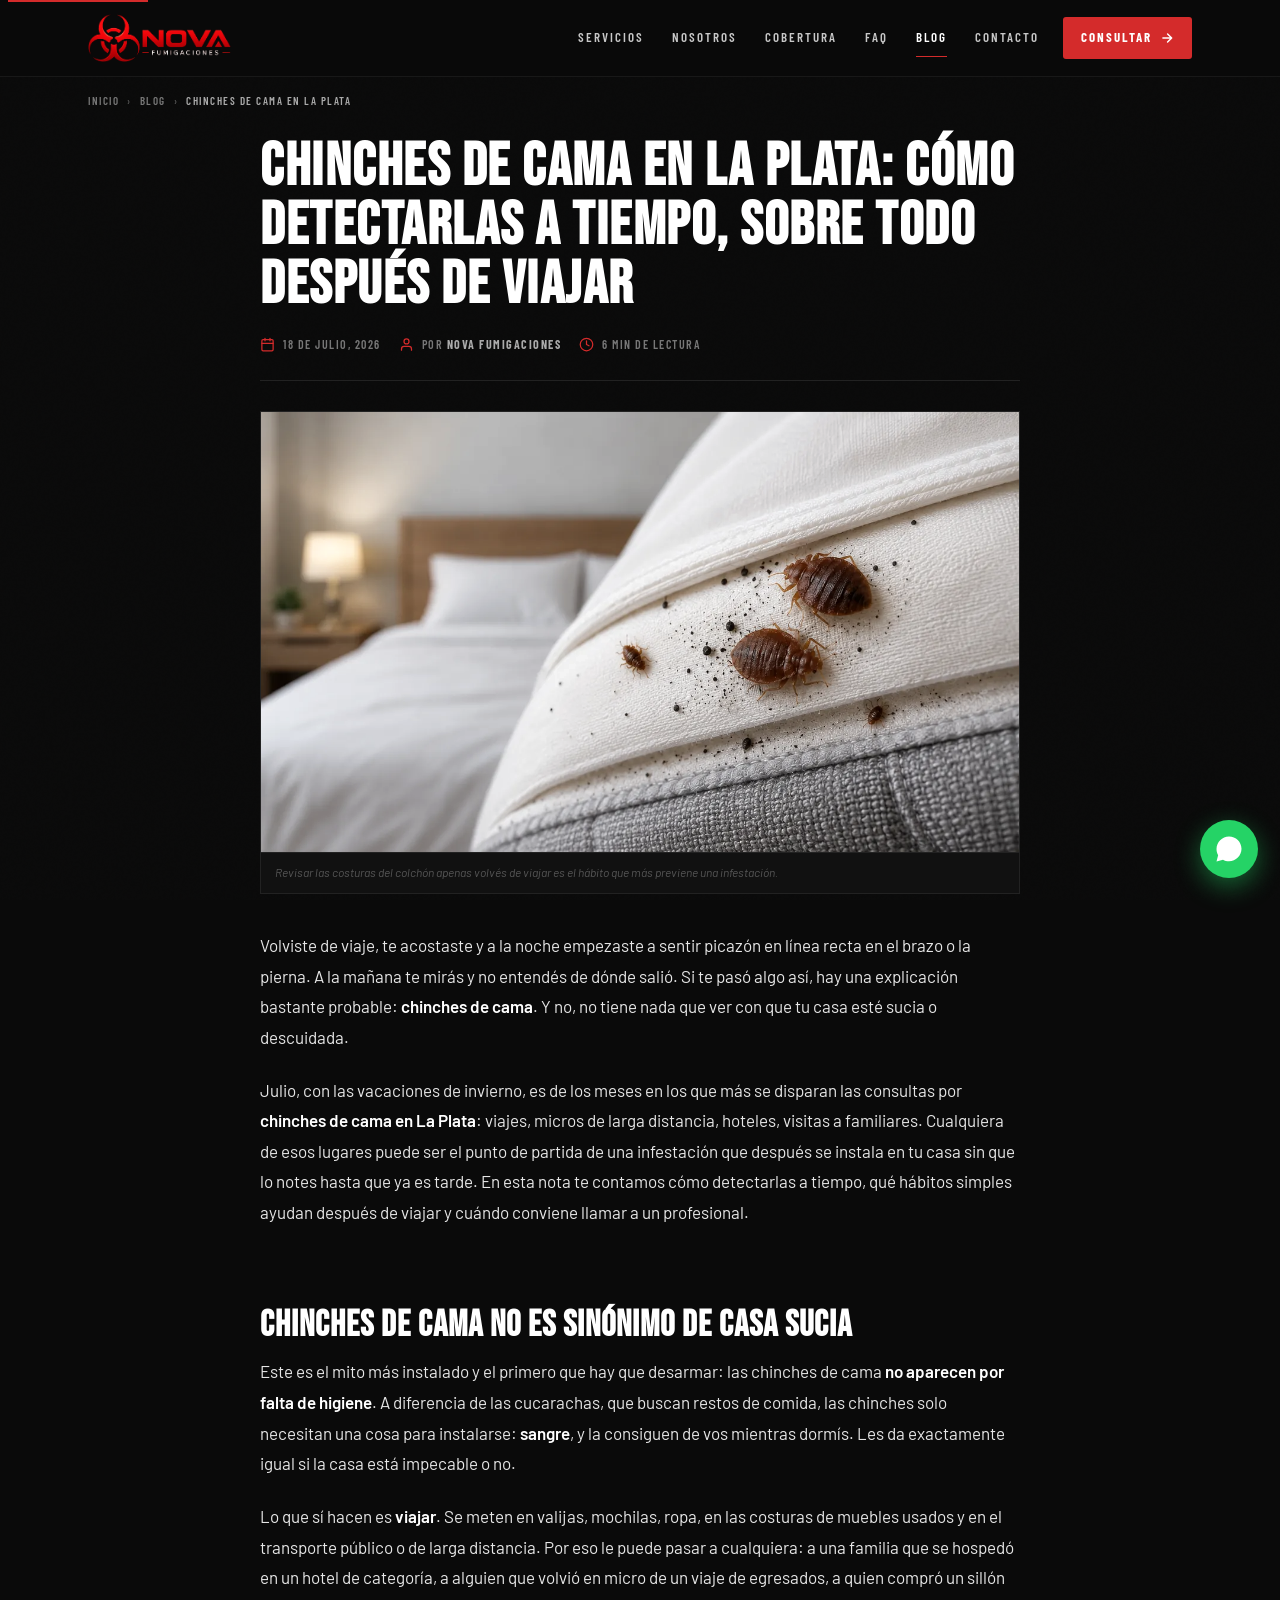
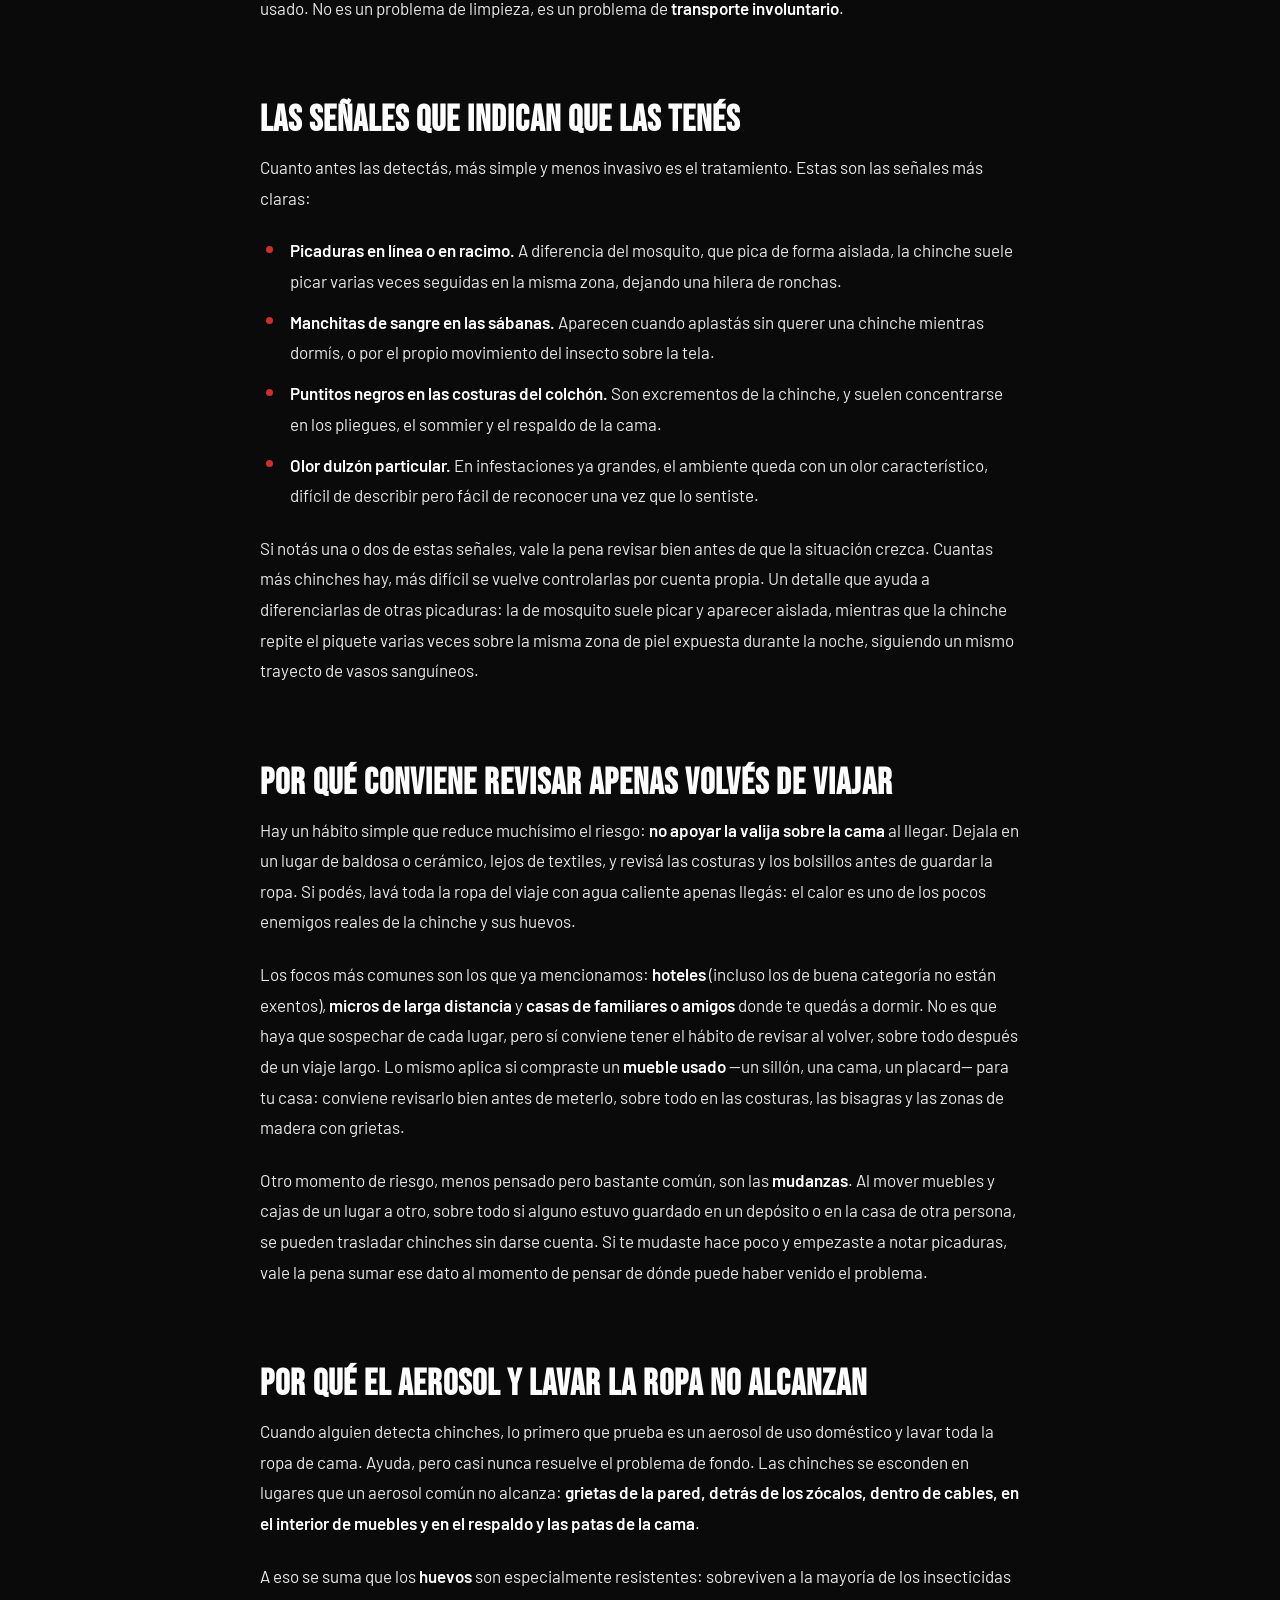
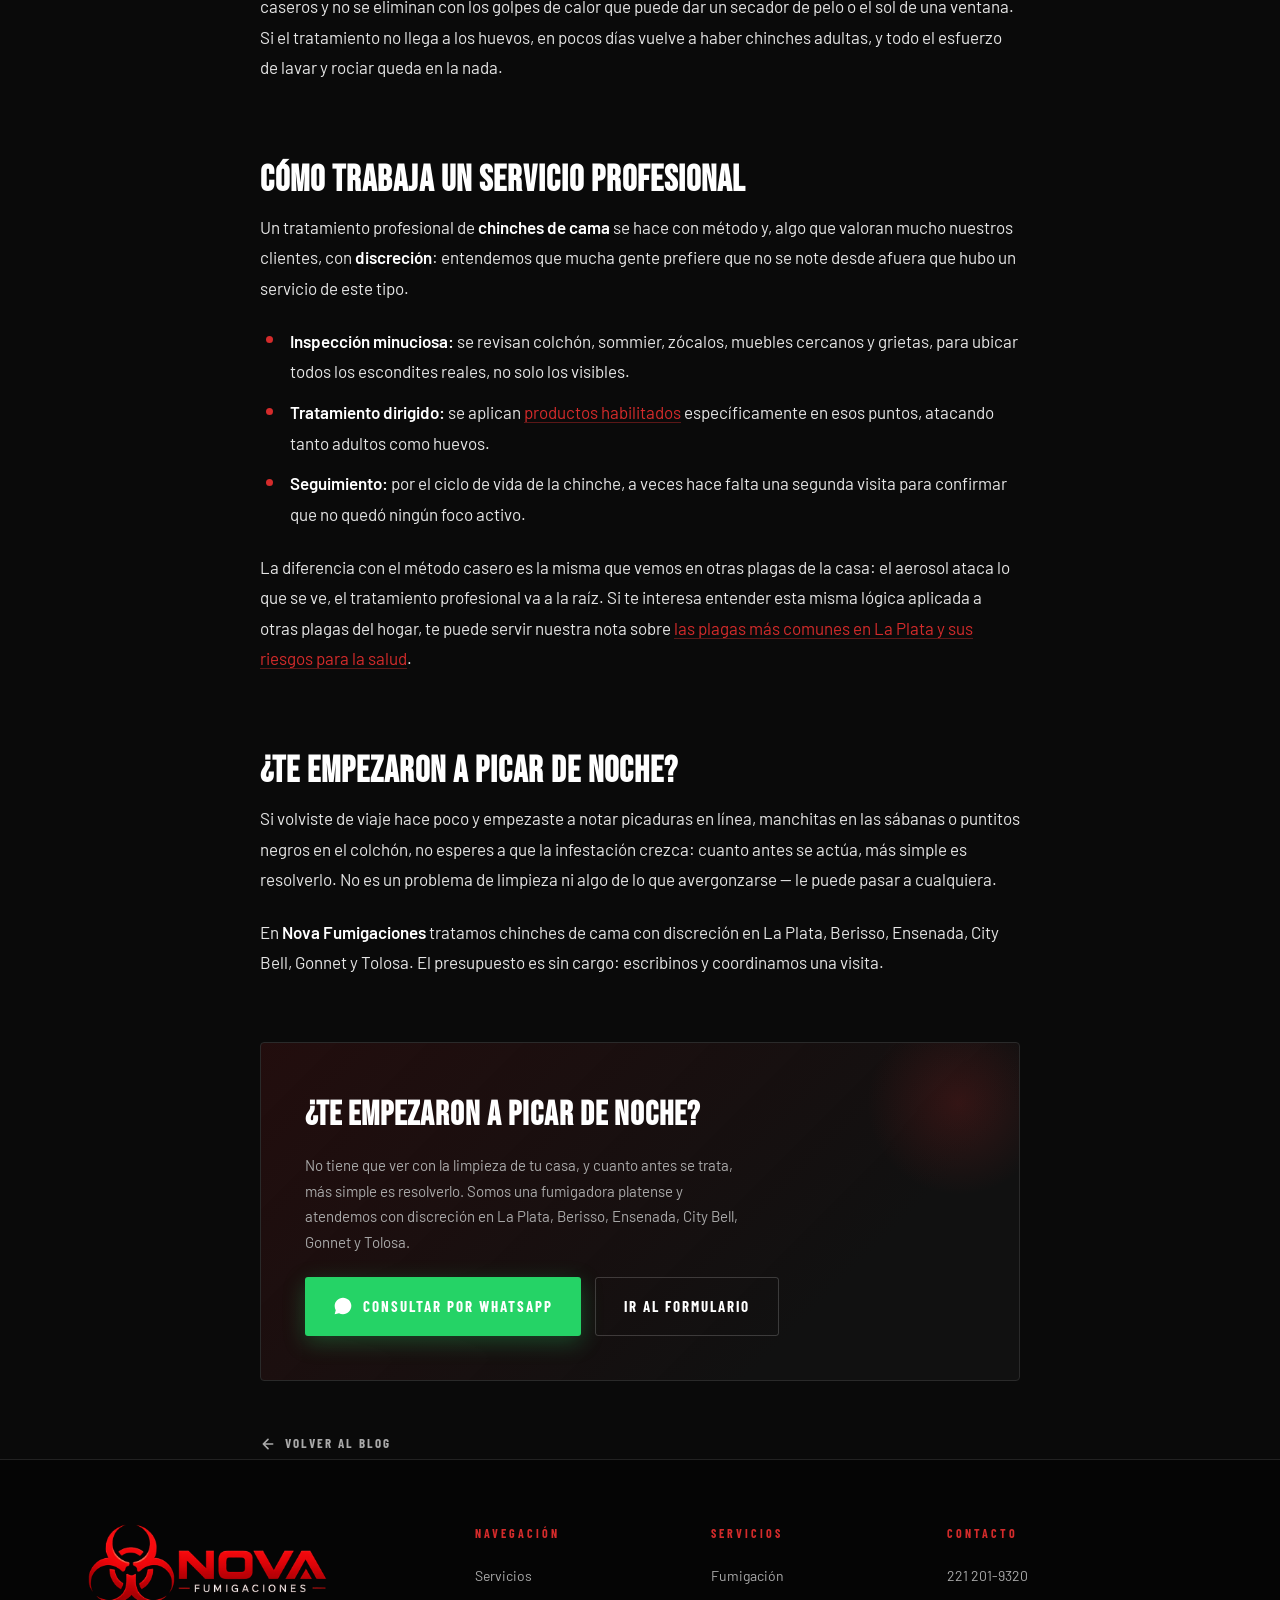
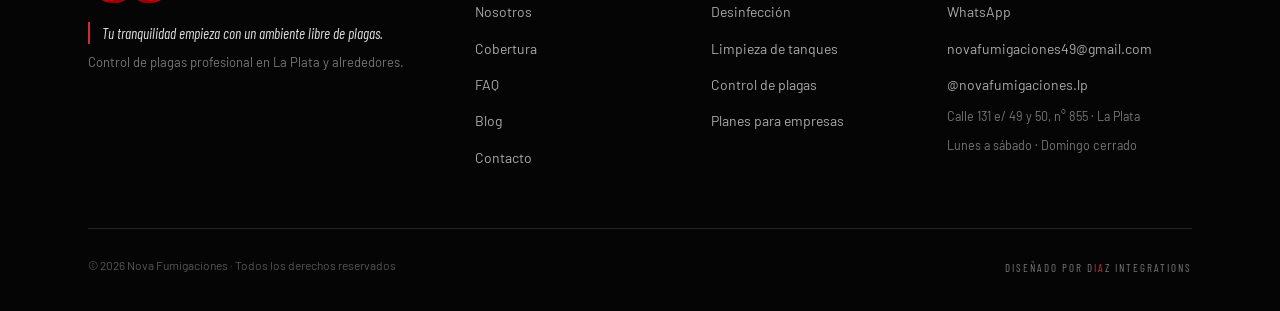
<file: blog/chinches-cama-la-plata.html>
<!DOCTYPE html>
<html lang="es-AR">
<head>
<meta charset="UTF-8">
<meta name="viewport" content="width=device-width, initial-scale=1.0, viewport-fit=cover">
<meta name="theme-color" content="#0a0a0a">

<title>Chinches de cama en La Plata: cómo detectarlas | Nova Fumigaciones</title>
<meta name="description" content="Chinches de cama en La Plata: cómo identificarlas, por qué no tienen que ver con la limpieza de tu casa y cuándo conviene un tratamiento profesional.">
<meta name="keywords" content="chinches de cama La Plata, eliminar chinches de cama, control de chinches La Plata, fumigación chinches de cama, chinches en el colchón">
<meta name="author" content="Nova Fumigaciones">
<meta name="robots" content="index, follow">
<link rel="canonical" href="https://novafumigaciones.com.ar/blog/chinches-cama-la-plata">

<link rel="icon" href="/favicon.ico" sizes="any">
<link rel="icon" type="image/svg+xml" href="/favicon.svg?v=20260601">
<link rel="apple-touch-icon" href="/apple-touch-icon.png?v=20260601">

<!-- Open Graph (og:image = imagen destacada del artículo) -->
<meta property="og:type" content="article">
<meta property="og:locale" content="es_AR">
<meta property="og:site_name" content="Nova Fumigaciones">
<meta property="og:title" content="Chinches de cama en La Plata: cómo detectarlas a tiempo, sobre todo después de viajar">
<meta property="og:description" content="Por qué las chinches de cama no tienen nada que ver con la limpieza de tu casa, cómo detectarlas a tiempo y por qué el aerosol no las saca.">
<meta property="og:url" content="https://novafumigaciones.com.ar/blog/chinches-cama-la-plata">
<meta property="og:image" content="https://novafumigaciones.com.ar/assets/img/chinches-cama-la-plata.jpg">
<meta property="article:published_time" content="2026-07-18">
<meta property="article:modified_time" content="2026-07-18">

<!-- Twitter Card -->
<meta name="twitter:card" content="summary_large_image">
<meta name="twitter:title" content="Chinches de cama en La Plata: cómo detectarlas a tiempo">
<meta name="twitter:description" content="Por qué no tienen que ver con la limpieza de tu casa, cómo detectarlas y cuándo conviene un tratamiento profesional.">
<meta name="twitter:image" content="https://novafumigaciones.com.ar/assets/img/chinches-cama-la-plata.jpg">

<link rel="preconnect" href="https://fonts.googleapis.com">
<link rel="preconnect" href="https://fonts.gstatic.com" crossorigin>

<!-- Preload imagen destacada (LCP del artículo) -->
<link rel="preload" as="image" href="/assets/img/chinches-cama-la-plata.webp" type="image/webp" fetchpriority="high">

<!-- Google Fonts cargadas de forma asíncrona (no bloquean render) -->
<link rel="preload" as="style" href="https://fonts.googleapis.com/css2?family=Bebas+Neue&family=Barlow+Condensed:wght@400;500;600;700;800;900&family=Barlow:wght@300;400;500;600&display=swap" onload="this.onload=null;this.rel='stylesheet'">
<noscript><link rel="stylesheet" href="https://fonts.googleapis.com/css2?family=Bebas+Neue&family=Barlow+Condensed:wght@400;500;600;700;800;900&family=Barlow:wght@300;400;500;600&display=swap"></noscript>

<link rel="stylesheet" href="/assets/css/styles.css?v=20260523e">
<link rel="stylesheet" href="/assets/css/blog.css?v=20260530a">

<!-- Schema: BlogPosting -->
<script type="application/ld+json">
{
  "@context": "https://schema.org",
  "@type": "BlogPosting",
  "headline": "Chinches de cama en La Plata: cómo detectarlas a tiempo, sobre todo después de viajar",
  "description": "Chinches de cama en La Plata: cómo identificarlas, por qué no tienen que ver con la limpieza de tu casa y cuándo conviene un tratamiento profesional.",
  "image": "https://novafumigaciones.com.ar/assets/img/chinches-cama-la-plata.jpg",
  "datePublished": "2026-07-18",
  "dateModified": "2026-07-18",
  "inLanguage": "es-AR",
  "author": {
    "@type": "Organization",
    "name": "Nova Fumigaciones",
    "url": "https://novafumigaciones.com.ar"
  },
  "publisher": {
    "@type": "Organization",
    "name": "Nova Fumigaciones",
    "logo": {
      "@type": "ImageObject",
      "url": "https://novafumigaciones.com.ar/assets/img/nova-logo.png"
    }
  },
  "mainEntityOfPage": {
    "@type": "WebPage",
    "@id": "https://novafumigaciones.com.ar/blog/chinches-cama-la-plata"
  }
}
</script>

<!-- Schema: BreadcrumbList -->
<script type="application/ld+json">
{
  "@context": "https://schema.org",
  "@type": "BreadcrumbList",
  "itemListElement": [
    { "@type": "ListItem", "position": 1, "name": "Inicio", "item": "https://novafumigaciones.com.ar/" },
    { "@type": "ListItem", "position": 2, "name": "Blog", "item": "https://novafumigaciones.com.ar/blog/" },
    { "@type": "ListItem", "position": 3, "name": "Chinches de cama en La Plata: cómo detectarlas a tiempo, sobre todo después de viajar", "item": "https://novafumigaciones.com.ar/blog/chinches-cama-la-plata" }
  ]
}
</script>

<!-- Google tag (gtag.js) -->
<script async src="https://www.googletagmanager.com/gtag/js?id=G-JWSSDTP79V"></script>
<script>
  window.dataLayer = window.dataLayer || [];
  function gtag(){dataLayer.push(arguments);}
  gtag('js', new Date());
  gtag('config', 'G-JWSSDTP79V');
</script>
</head>
<body>

<a href="#main" class="skip-link">Saltar al contenido</a>

<!-- ═══════ NAV ═══════ -->
<header class="nav" id="nav">
  <div class="nav-inner">
    <a href="/" class="nav-logo" aria-label="Nova Fumigaciones — Inicio">
      <img src="/assets/img/nova-logo.png?v=20260523e" alt="Nova Fumigaciones" class="nav-logo-img" width="686" height="230">
    </a>
    <nav class="nav-links" aria-label="Navegación principal">
      <a href="/#servicios">Servicios</a>
      <a href="/#nosotros">Nosotros</a>
      <a href="/#zona">Cobertura</a>
      <a href="/#faq">FAQ</a>
      <a href="/blog/" aria-current="page">Blog</a>
      <a href="/#contacto">Contacto</a>
    </nav>
    <a href="https://wa.me/542212019320?text=Hola%2C%20quiero%20consultar%20por%20un%20servicio%20de%20fumigaci%C3%B3n" class="nav-cta" target="_blank" rel="noopener">
      <span>Consultar</span>
      <svg viewBox="0 0 24 24" width="14" height="14" fill="none" stroke="currentColor" stroke-width="2.5" stroke-linecap="round" stroke-linejoin="round" aria-hidden="true"><path d="M5 12h14M13 5l7 7-7 7"/></svg>
    </a>
    <button class="nav-toggle" aria-label="Abrir menú" aria-expanded="false" aria-controls="mobile-menu">
      <span></span><span></span><span></span>
    </button>
  </div>
  <div class="nav-mobile" id="mobile-menu" hidden>
    <a href="/#servicios">Servicios</a>
    <a href="/#nosotros">Nosotros</a>
    <a href="/#zona">Cobertura</a>
    <a href="/#faq">FAQ</a>
    <a href="/blog/" aria-current="page">Blog</a>
    <a href="/#contacto">Contacto</a>
    <a href="https://wa.me/542212019320" class="nav-mobile-cta" target="_blank" rel="noopener">Consultar por WhatsApp</a>
  </div>
</header>

<main id="main" class="blog-main">
  <div class="container">

    <!-- ═══════ BREADCRUMB ═══════ -->
    <nav class="breadcrumb" aria-label="Migas de pan">
      <ol>
        <li><a href="/">Inicio</a></li>
        <li class="sep" aria-hidden="true">›</li>
        <li><a href="/blog/">Blog</a></li>
        <li class="sep" aria-hidden="true">›</li>
        <li aria-current="page">Chinches de cama en La Plata</li>
      </ol>
    </nav>

    <!-- ═══════ ARTÍCULO ═══════ -->
    <article class="article">

      <header class="article-header">
        <h1 class="article-title">Chinches de cama en La Plata: cómo detectarlas a tiempo, sobre todo después de viajar</h1>
        <div class="article-meta">
          <span class="am-item">
            <svg viewBox="0 0 24 24" fill="none" stroke="currentColor" stroke-width="2" stroke-linecap="round" stroke-linejoin="round" aria-hidden="true"><rect x="3" y="4" width="18" height="18" rx="2"/><path d="M16 2v4M8 2v4M3 10h18"/></svg>
            <time datetime="2026-07-18">18 de julio, 2026</time>
          </span>
          <span class="am-item am-author">
            <svg viewBox="0 0 24 24" fill="none" stroke="currentColor" stroke-width="2" stroke-linecap="round" stroke-linejoin="round" aria-hidden="true"><path d="M20 21v-2a4 4 0 0 0-4-4H8a4 4 0 0 0-4 4v2"/><circle cx="12" cy="7" r="4"/></svg>
            <span>Por <strong>Nova Fumigaciones</strong></span>
          </span>
          <span class="am-item">
            <svg viewBox="0 0 24 24" fill="none" stroke="currentColor" stroke-width="2" stroke-linecap="round" stroke-linejoin="round" aria-hidden="true"><circle cx="12" cy="12" r="10"/><polyline points="12 6 12 12 16 14"/></svg>
            <span>6 min de lectura</span>
          </span>
        </div>
      </header>

      <!-- Imagen destacada del artículo -->
      <figure class="article-figure">
        <picture>
          <source srcset="/assets/img/chinches-cama-la-plata.webp" type="image/webp">
          <img src="/assets/img/chinches-cama-la-plata.jpg" alt="Chinches de cama visibles en la costura de un colchón, señal de infestación" width="1280" height="853" loading="eager" fetchpriority="high">
        </picture>
        <figcaption>Revisar las costuras del colchón apenas volvés de viajar es el hábito que más previene una infestación.</figcaption>
      </figure>

      <div class="article-body">
        <!-- CUERPO:START -->

        <p>Volviste de viaje, te acostaste y a la noche empezaste a sentir picazón en línea recta en el brazo o la pierna. A la mañana te mirás y no entendés de dónde salió. Si te pasó algo así, hay una explicación bastante probable: <strong>chinches de cama</strong>. Y no, no tiene nada que ver con que tu casa esté sucia o descuidada.</p>

        <p>Julio, con las vacaciones de invierno, es de los meses en los que más se disparan las consultas por <strong>chinches de cama en La Plata</strong>: viajes, micros de larga distancia, hoteles, visitas a familiares. Cualquiera de esos lugares puede ser el punto de partida de una infestación que después se instala en tu casa sin que lo notes hasta que ya es tarde. En esta nota te contamos cómo detectarlas a tiempo, qué hábitos simples ayudan después de viajar y cuándo conviene llamar a un profesional.</p>

        <h2>Chinches de cama no es sinónimo de casa sucia</h2>

        <p>Este es el mito más instalado y el primero que hay que desarmar: las chinches de cama <strong>no aparecen por falta de higiene</strong>. A diferencia de las cucarachas, que buscan restos de comida, las chinches solo necesitan una cosa para instalarse: <strong>sangre</strong>, y la consiguen de vos mientras dormís. Les da exactamente igual si la casa está impecable o no.</p>

        <p>Lo que sí hacen es <strong>viajar</strong>. Se meten en valijas, mochilas, ropa, en las costuras de muebles usados y en el transporte público o de larga distancia. Por eso le puede pasar a cualquiera: a una familia que se hospedó en un hotel de categoría, a alguien que volvió en micro de un viaje de egresados, a quien compró un sillón usado. No es un problema de limpieza, es un problema de <strong>transporte involuntario</strong>.</p>

        <h2>Las señales que indican que las tenés</h2>

        <p>Cuanto antes las detectás, más simple y menos invasivo es el tratamiento. Estas son las señales más claras:</p>

        <ul>
          <li><strong>Picaduras en línea o en racimo.</strong> A diferencia del mosquito, que pica de forma aislada, la chinche suele picar varias veces seguidas en la misma zona, dejando una hilera de ronchas.</li>
          <li><strong>Manchitas de sangre en las sábanas.</strong> Aparecen cuando aplastás sin querer una chinche mientras dormís, o por el propio movimiento del insecto sobre la tela.</li>
          <li><strong>Puntitos negros en las costuras del colchón.</strong> Son excrementos de la chinche, y suelen concentrarse en los pliegues, el sommier y el respaldo de la cama.</li>
          <li><strong>Olor dulzón particular.</strong> En infestaciones ya grandes, el ambiente queda con un olor característico, difícil de describir pero fácil de reconocer una vez que lo sentiste.</li>
        </ul>

        <p>Si notás una o dos de estas señales, vale la pena revisar bien antes de que la situación crezca. Cuantas más chinches hay, más difícil se vuelve controlarlas por cuenta propia. Un detalle que ayuda a diferenciarlas de otras picaduras: la de mosquito suele picar y aparecer aislada, mientras que la chinche repite el piquete varias veces sobre la misma zona de piel expuesta durante la noche, siguiendo un mismo trayecto de vasos sanguíneos.</p>

        <h2>Por qué conviene revisar apenas volvés de viajar</h2>

        <p>Hay un hábito simple que reduce muchísimo el riesgo: <strong>no apoyar la valija sobre la cama</strong> al llegar. Dejala en un lugar de baldosa o cerámico, lejos de textiles, y revisá las costuras y los bolsillos antes de guardar la ropa. Si podés, lavá toda la ropa del viaje con agua caliente apenas llegás: el calor es uno de los pocos enemigos reales de la chinche y sus huevos.</p>

        <p>Los focos más comunes son los que ya mencionamos: <strong>hoteles</strong> (incluso los de buena categoría no están exentos), <strong>micros de larga distancia</strong> y <strong>casas de familiares o amigos</strong> donde te quedás a dormir. No es que haya que sospechar de cada lugar, pero sí conviene tener el hábito de revisar al volver, sobre todo después de un viaje largo. Lo mismo aplica si compraste un <strong>mueble usado</strong> —un sillón, una cama, un placard— para tu casa: conviene revisarlo bien antes de meterlo, sobre todo en las costuras, las bisagras y las zonas de madera con grietas.</p>

        <p>Otro momento de riesgo, menos pensado pero bastante común, son las <strong>mudanzas</strong>. Al mover muebles y cajas de un lugar a otro, sobre todo si alguno estuvo guardado en un depósito o en la casa de otra persona, se pueden trasladar chinches sin darse cuenta. Si te mudaste hace poco y empezaste a notar picaduras, vale la pena sumar ese dato al momento de pensar de dónde puede haber venido el problema.</p>

        <h2>Por qué el aerosol y lavar la ropa no alcanzan</h2>

        <p>Cuando alguien detecta chinches, lo primero que prueba es un aerosol de uso doméstico y lavar toda la ropa de cama. Ayuda, pero casi nunca resuelve el problema de fondo. Las chinches se esconden en lugares que un aerosol común no alcanza: <strong>grietas de la pared, detrás de los zócalos, dentro de cables, en el interior de muebles y en el respaldo y las patas de la cama</strong>.</p>

        <p>A eso se suma que los <strong>huevos</strong> son especialmente resistentes: sobreviven a la mayoría de los insecticidas caseros y no se eliminan con los golpes de calor que puede dar un secador de pelo o el sol de una ventana. Si el tratamiento no llega a los huevos, en pocos días vuelve a haber chinches adultas, y todo el esfuerzo de lavar y rociar queda en la nada.</p>

        <h2>Cómo trabaja un servicio profesional</h2>

        <p>Un tratamiento profesional de <strong>chinches de cama</strong> se hace con método y, algo que valoran mucho nuestros clientes, con <strong>discreción</strong>: entendemos que mucha gente prefiere que no se note desde afuera que hubo un servicio de este tipo.</p>

        <ul>
          <li><strong>Inspección minuciosa:</strong> se revisan colchón, sommier, zócalos, muebles cercanos y grietas, para ubicar todos los escondites reales, no solo los visibles.</li>
          <li><strong>Tratamiento dirigido:</strong> se aplican <a href="/#servicios">productos habilitados</a> específicamente en esos puntos, atacando tanto adultos como huevos.</li>
          <li><strong>Seguimiento:</strong> por el ciclo de vida de la chinche, a veces hace falta una segunda visita para confirmar que no quedó ningún foco activo.</li>
        </ul>

        <p>La diferencia con el método casero es la misma que vemos en otras plagas de la casa: el aerosol ataca lo que se ve, el tratamiento profesional va a la raíz. Si te interesa entender esta misma lógica aplicada a otras plagas del hogar, te puede servir nuestra nota sobre <a href="/blog/fumigacion-en-la-plata-plagas-y-salud">las plagas más comunes en La Plata y sus riesgos para la salud</a>.</p>

        <h2>¿Te empezaron a picar de noche?</h2>

        <p>Si volviste de viaje hace poco y empezaste a notar picaduras en línea, manchitas en las sábanas o puntitos negros en el colchón, no esperes a que la infestación crezca: cuanto antes se actúa, más simple es resolverlo. No es un problema de limpieza ni algo de lo que avergonzarse — le puede pasar a cualquiera.</p>

        <p>En <strong>Nova Fumigaciones</strong> tratamos chinches de cama con discreción en La Plata, Berisso, Ensenada, City Bell, Gonnet y Tolosa. El presupuesto es sin cargo: escribinos y coordinamos una visita.</p>

        <!-- CUERPO:END -->
      </div>

      <!-- ═══════ CTA FINAL ═══════ -->
      <aside class="article-cta">
        <h2>¿Te empezaron a picar de noche?</h2>
        <p>No tiene que ver con la limpieza de tu casa, y cuanto antes se trata, más simple es resolverlo. Somos una fumigadora platense y atendemos con discreción en La Plata, Berisso, Ensenada, City Bell, Gonnet y Tolosa.</p>
        <div class="hero-ctas">
          <a href="https://wa.me/542212019320?text=Hola%2C%20quiero%20consultar%20por%20un%20control%20de%20chinches%20de%20cama" class="btn btn-wa" target="_blank" rel="noopener">
            <svg viewBox="0 0 24 24" width="20" height="20" fill="currentColor" aria-hidden="true"><path d="M17.5 14.4c-.3-.2-1.8-.9-2-1-.3-.1-.5-.2-.7.1-.2.3-.8 1-.9 1.2-.2.2-.3.2-.6 0-.3-.2-1.3-.5-2.5-1.5-.9-.8-1.5-1.8-1.7-2.1-.2-.3 0-.5.1-.6.1-.1.3-.3.4-.5.1-.2.2-.3.3-.5.1-.2 0-.4 0-.5-.1-.2-.7-1.6-.9-2.2-.3-.6-.5-.5-.7-.5h-.6c-.2 0-.5.1-.8.4-.3.3-1 1-1 2.5s1 2.9 1.2 3.1c.1.2 2.1 3.2 5.1 4.5.7.3 1.3.5 1.7.6.7.2 1.4.2 1.9.1.6-.1 1.8-.7 2-1.5.3-.7.3-1.4.2-1.5-.1-.1-.3-.2-.5-.3zM12 2C6.5 2 2 6.5 2 12c0 1.8.5 3.5 1.3 5L2 22l5.2-1.4c1.4.8 3.1 1.2 4.8 1.2 5.5 0 10-4.5 10-10S17.5 2 12 2z"/></svg>
            Consultar por WhatsApp
          </a>
          <a href="/#contacto" class="btn btn-ghost">Ir al formulario</a>
        </div>
      </aside>

      <a href="/blog/" class="back-to-blog">
        <svg viewBox="0 0 24 24" width="16" height="16" fill="none" stroke="currentColor" stroke-width="2.5" stroke-linecap="round" stroke-linejoin="round" aria-hidden="true"><path d="M19 12H5M12 19l-7-7 7-7"/></svg>
        Volver al blog
      </a>

    </article>
  </div>
</main>

<!-- ═══════ FOOTER ═══════ -->
<footer class="footer">
  <div class="container">
    <div class="footer-grid">
      <div class="footer-col footer-brand">
        <div class="footer-logo">
          <img src="/assets/img/nova-logo-footer.png?v=20260523e" alt="Nova Fumigaciones" class="footer-logo-img" width="686" height="230">
        </div>
        <p class="footer-tagline">Tu tranquilidad empieza con un ambiente libre de plagas.</p>
        <p class="footer-tagline-sub">Control de plagas profesional en La Plata y alrededores.</p>
      </div>
      <div class="footer-col">
        <h4>Navegación</h4>
        <ul>
          <li><a href="/#servicios">Servicios</a></li>
          <li><a href="/#nosotros">Nosotros</a></li>
          <li><a href="/#zona">Cobertura</a></li>
          <li><a href="/#faq">FAQ</a></li>
          <li><a href="/blog/">Blog</a></li>
          <li><a href="/#contacto">Contacto</a></li>
        </ul>
      </div>
      <div class="footer-col">
        <h4>Servicios</h4>
        <ul>
          <li><a href="/#servicios">Fumigación</a></li>
          <li><a href="/#servicios">Desinfección</a></li>
          <li><a href="/#servicios">Limpieza de tanques</a></li>
          <li><a href="/#servicios">Control de plagas</a></li>
          <li><a href="/#servicios">Planes para empresas</a></li>
        </ul>
      </div>
      <div class="footer-col">
        <h4>Contacto</h4>
        <ul>
          <li><a href="tel:+542212019320">221 201-9320</a></li>
          <li><a href="https://wa.me/542212019320" target="_blank" rel="noopener">WhatsApp</a></li>
          <li><a href="mailto:novafumigaciones49@gmail.com">novafumigaciones49@gmail.com</a></li>
          <li><a href="https://instagram.com/novafumigaciones.lp" target="_blank" rel="noopener">@novafumigaciones.lp</a></li>
          <li class="footer-meta">Calle 131 e/ 49 y 50, n° 855 · La Plata</li>
          <li class="footer-meta">Lunes a sábado · Domingo cerrado</li>
        </ul>
      </div>
    </div>

    <div class="footer-bottom">
      <p class="footer-copy">© <span id="footer-year">2026</span> Nova Fumigaciones · Todos los derechos reservados</p>
      <p class="footer-credit">
        <a href="https://diazintegrations.com" target="_blank" rel="noopener">
          Diseñado por d<span class="accent">IA</span>z Integrations
        </a>
      </p>
    </div>
  </div>
</footer>

<!-- ═══════ WHATSAPP FAB ═══════ -->
<a href="https://wa.me/542212019320?text=Hola%2C%20quiero%20consultar%20por%20un%20servicio%20de%20fumigaci%C3%B3n" class="fab-wa" target="_blank" rel="noopener" aria-label="Abrir WhatsApp para consultar">
  <svg viewBox="0 0 24 24" width="30" height="30" fill="currentColor" aria-hidden="true"><path d="M17.5 14.4c-.3-.2-1.8-.9-2-1-.3-.1-.5-.2-.7.1-.2.3-.8 1-.9 1.2-.2.2-.3.2-.6 0-.3-.2-1.3-.5-2.5-1.5-.9-.8-1.5-1.8-1.7-2.1-.2-.3 0-.5.1-.6.1-.1.3-.3.4-.5.1-.2.2-.3.3-.5.1-.2 0-.4 0-.5-.1-.2-.7-1.6-.9-2.2-.3-.6-.5-.5-.7-.5h-.6c-.2 0-.5.1-.8.4-.3.3-1 1-1 2.5s1 2.9 1.2 3.1c.1.2 2.1 3.2 5.1 4.5.7.3 1.3.5 1.7.6.7.2 1.4.2 1.9.1.6-.1 1.8-.7 2-1.5.3-.7.3-1.4.2-1.5-.1-.1-.3-.2-.5-.3zM12 2C6.5 2 2 6.5 2 12c0 1.8.5 3.5 1.3 5L2 22l5.2-1.4c1.4.8 3.1 1.2 4.8 1.2 5.5 0 10-4.5 10-10S17.5 2 12 2z"/></svg>
</a>

<script src="/assets/js/main.js?v=20260625a" defer></script>
</body>
</html>
</file>
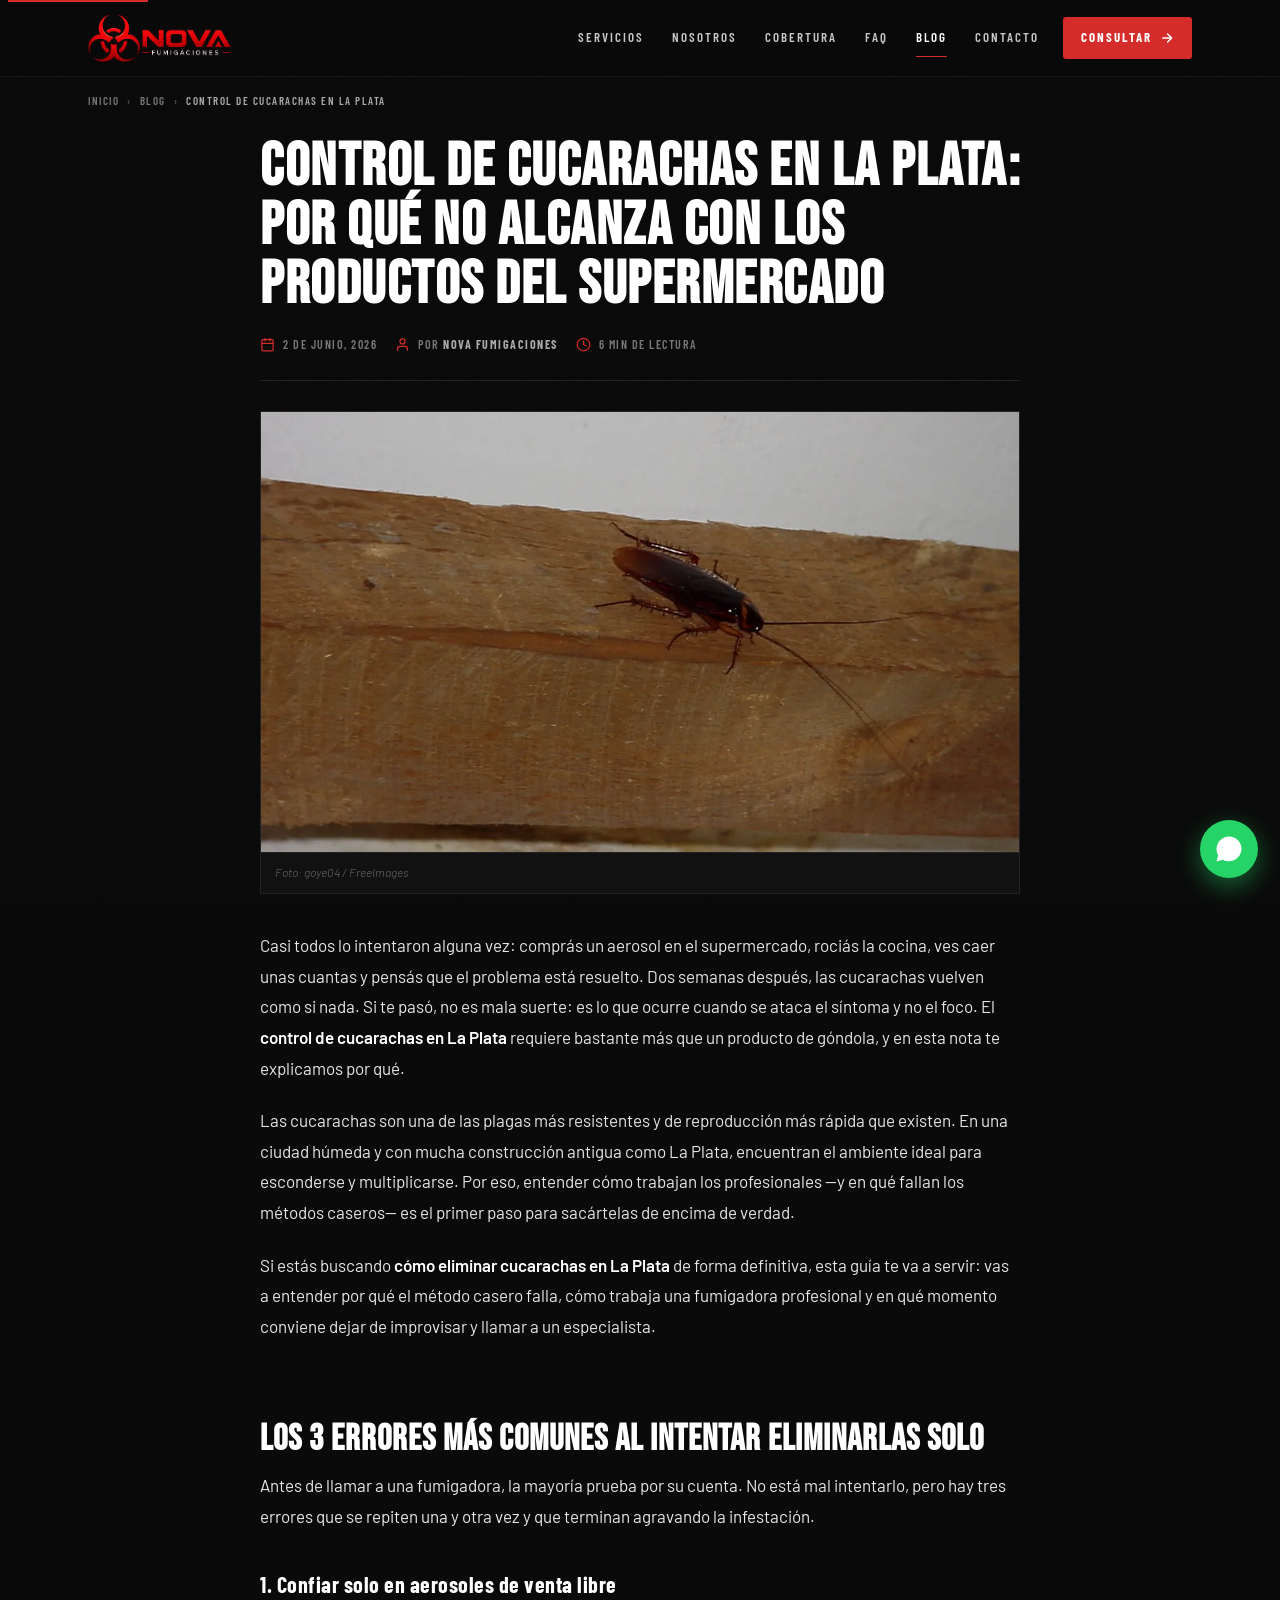
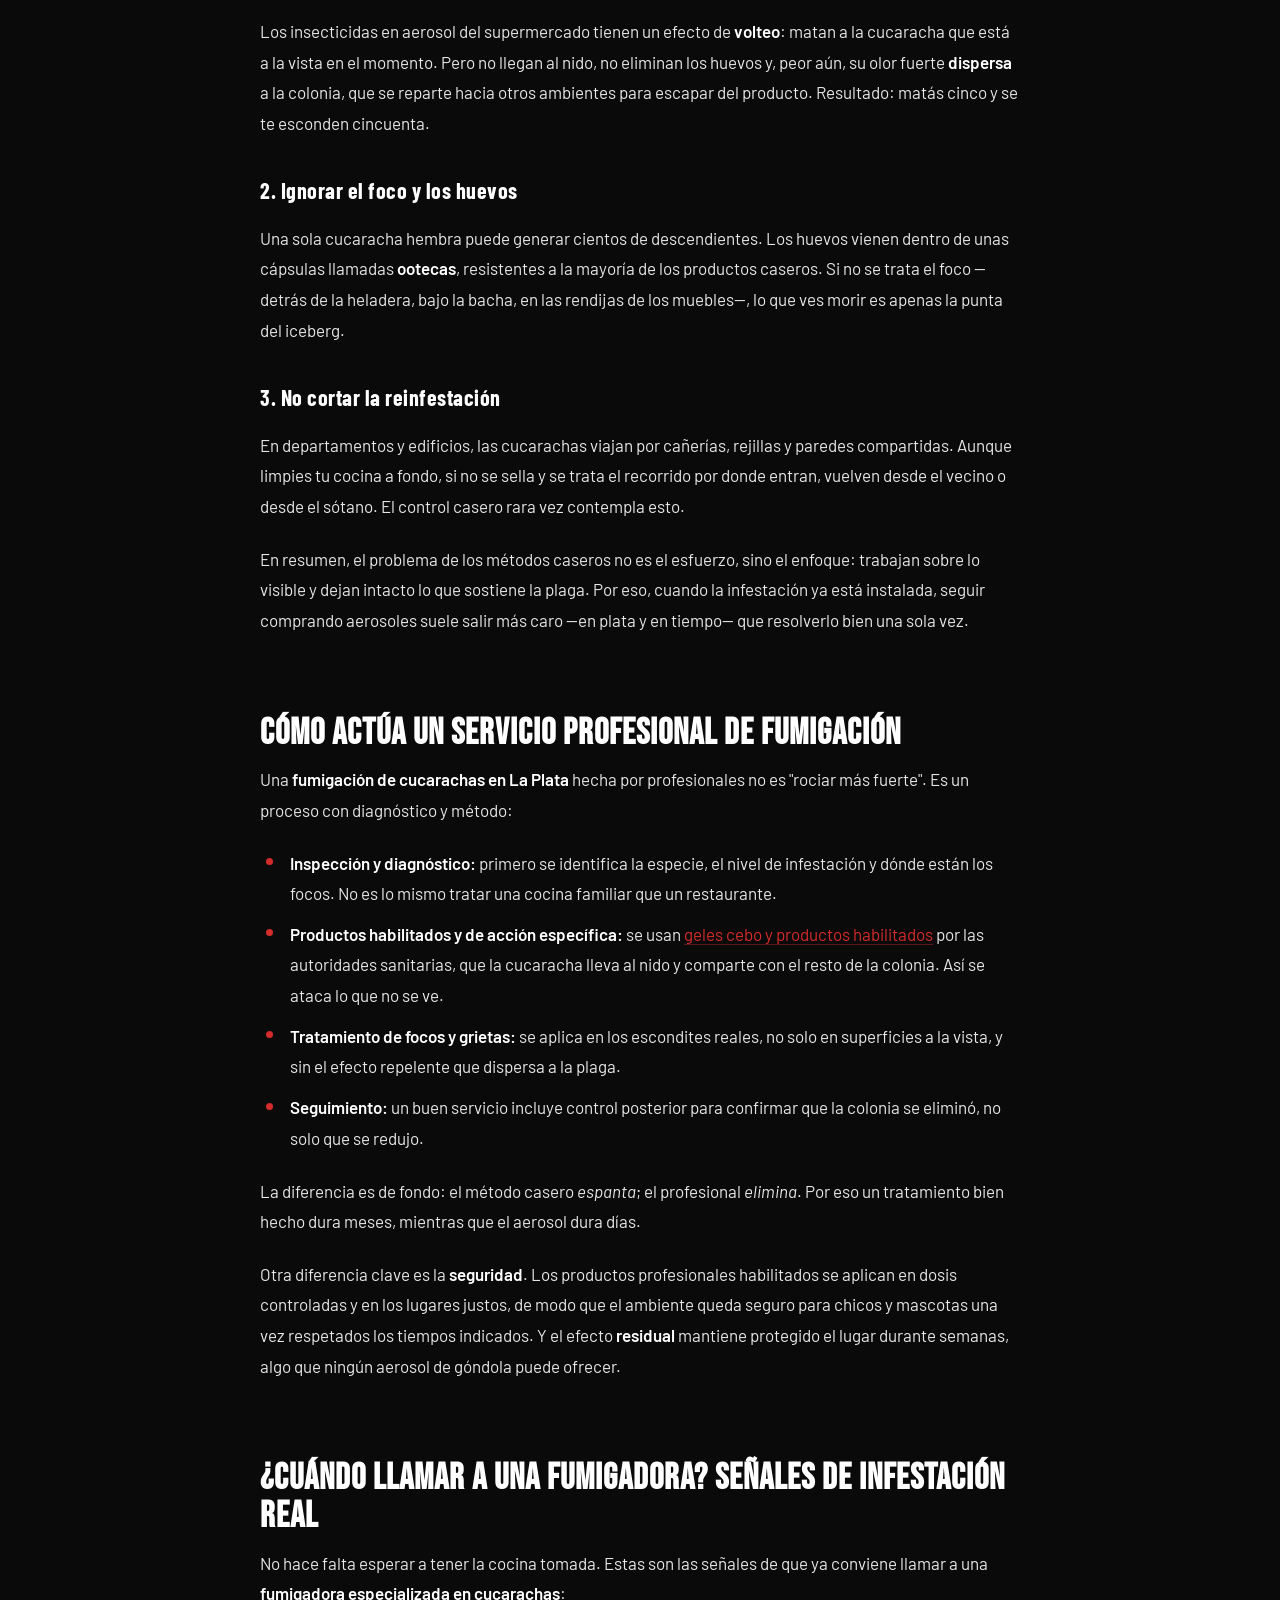
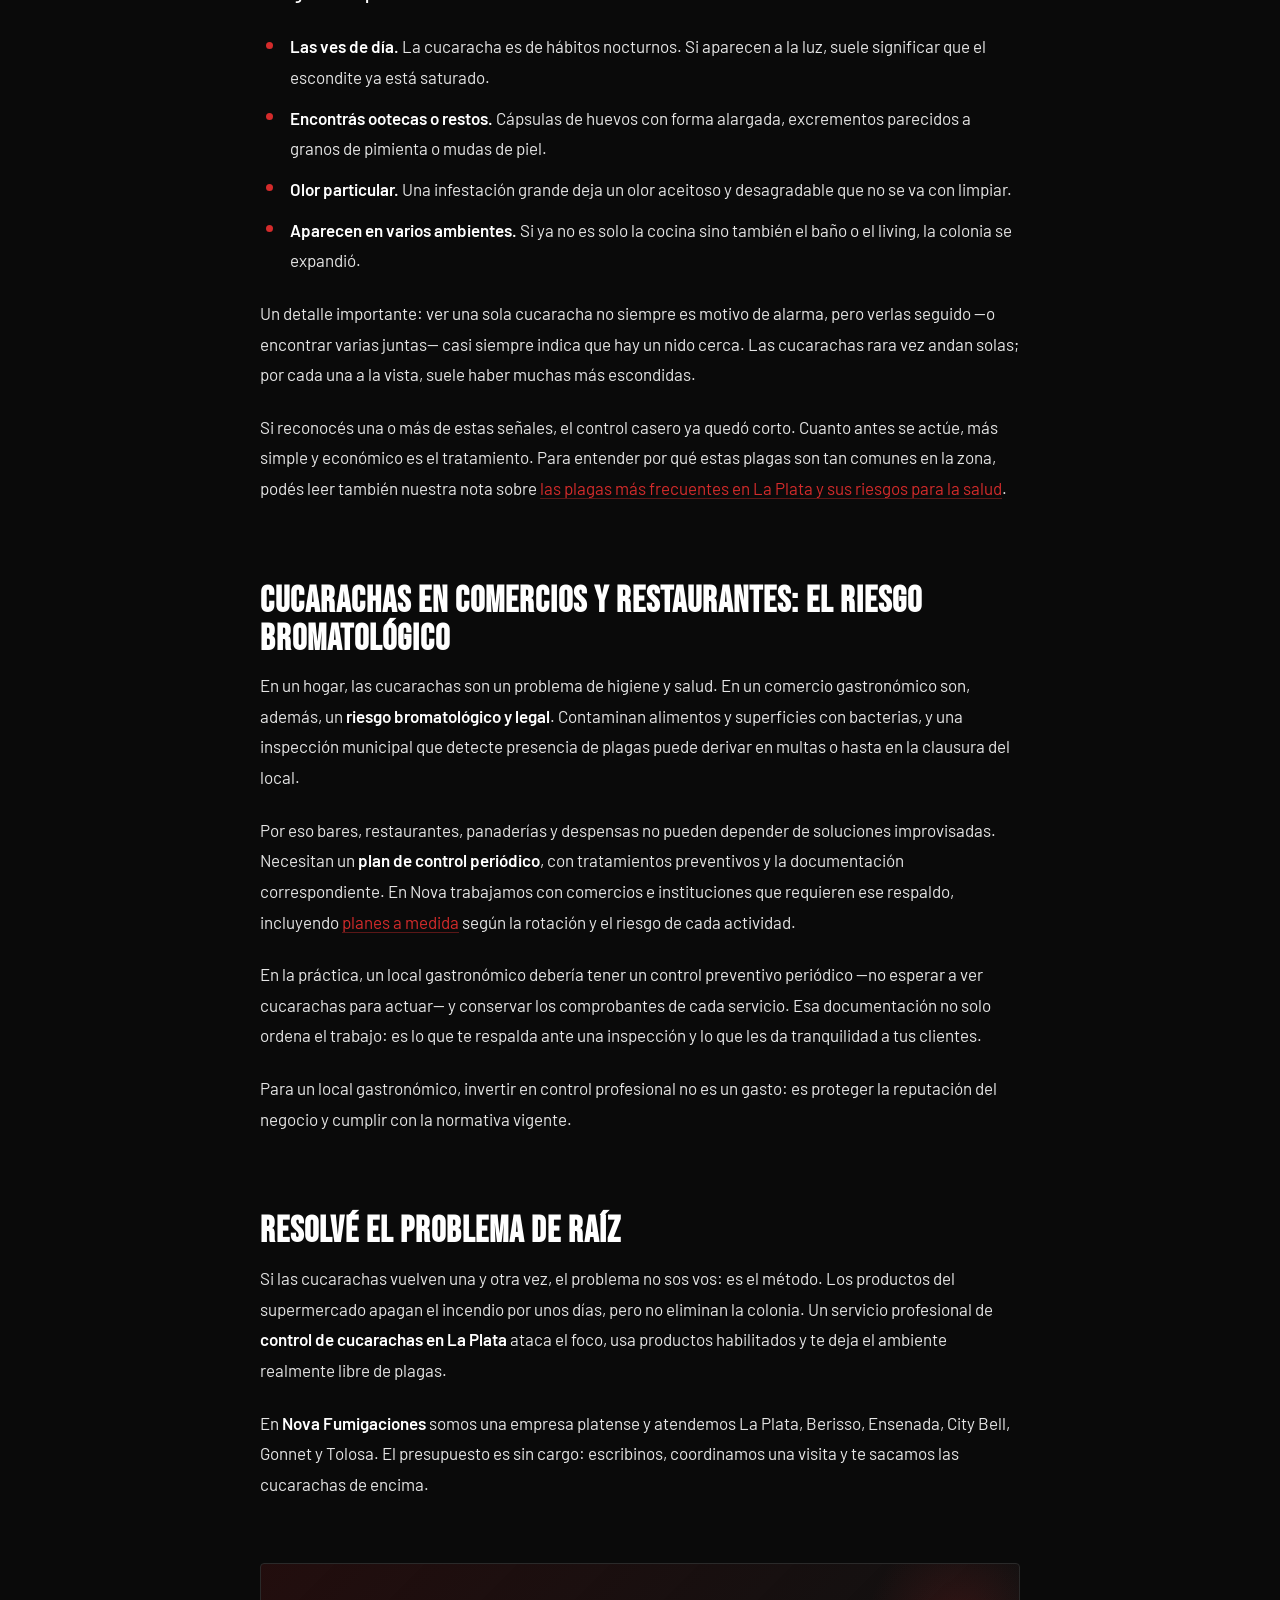
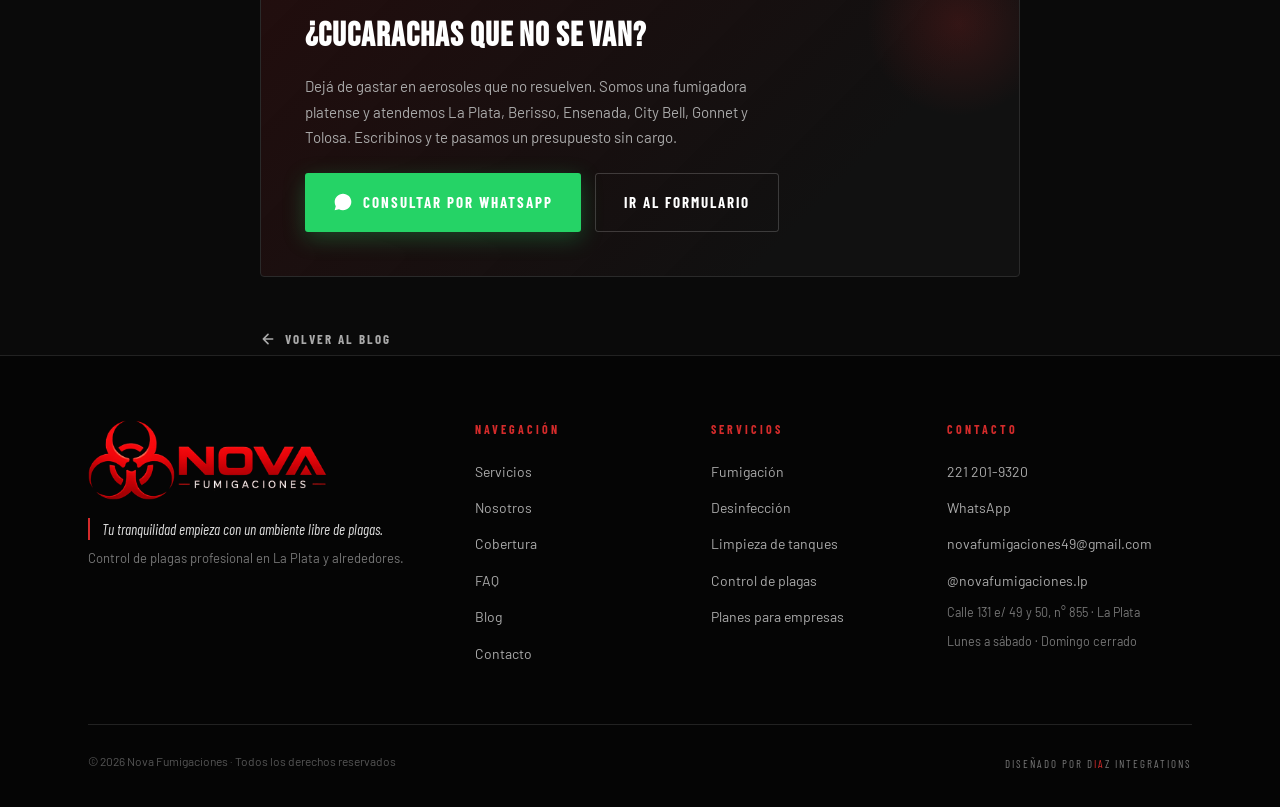
<file: blog/control-cucarachas-la-plata.html>
<!DOCTYPE html>
<html lang="es-AR">
<head>
<meta charset="UTF-8">
<meta name="viewport" content="width=device-width, initial-scale=1.0, viewport-fit=cover">
<meta name="theme-color" content="#0a0a0a">

<title>Control de cucarachas en La Plata: por qué no alcanza el supermercado | Nova Fumigaciones</title>
<meta name="description" content="Control de cucarachas en La Plata: por qué los productos del supermercado no alcanzan y cómo una fumigadora profesional las elimina de raíz.">
<meta name="keywords" content="control de cucarachas La Plata, fumigación cucarachas La Plata, fumigadora cucarachas, cómo eliminar cucarachas La Plata, servicio control plagas cucarachas">
<meta name="author" content="Nova Fumigaciones">
<meta name="robots" content="index, follow">
<link rel="canonical" href="https://novafumigaciones.com.ar/blog/control-cucarachas-la-plata">

<link rel="icon" href="/favicon.ico" sizes="any">
<link rel="icon" type="image/svg+xml" href="/favicon.svg?v=20260601">
<link rel="apple-touch-icon" href="/apple-touch-icon.png?v=20260601">

<!-- Open Graph (og:image = imagen destacada del artículo) -->
<meta property="og:type" content="article">
<meta property="og:locale" content="es_AR">
<meta property="og:site_name" content="Nova Fumigaciones">
<meta property="og:title" content="Control de cucarachas en La Plata: por qué no alcanza con los productos del supermercado">
<meta property="og:description" content="Por qué los productos del supermercado no eliminan las cucarachas y cómo una fumigadora profesional las saca de raíz en La Plata.">
<meta property="og:url" content="https://novafumigaciones.com.ar/blog/control-cucarachas-la-plata">
<meta property="og:image" content="https://novafumigaciones.com.ar/assets/img/control-cucarachas-la-plata.jpg">
<meta property="article:published_time" content="2026-06-02">
<meta property="article:modified_time" content="2026-06-11">

<!-- Twitter Card -->
<meta name="twitter:card" content="summary_large_image">
<meta name="twitter:title" content="Control de cucarachas en La Plata: por qué no alcanza el supermercado">
<meta name="twitter:description" content="Por qué los productos del supermercado no eliminan las cucarachas y cómo una fumigadora profesional las saca de raíz.">
<meta name="twitter:image" content="https://novafumigaciones.com.ar/assets/img/control-cucarachas-la-plata.jpg">

<link rel="preconnect" href="https://fonts.googleapis.com">
<link rel="preconnect" href="https://fonts.gstatic.com" crossorigin>

<!-- Preload imagen destacada (LCP del artículo) -->
<link rel="preload" as="image" href="/assets/img/control-cucarachas-la-plata.webp" type="image/webp" fetchpriority="high">

<!-- Google Fonts cargadas de forma asíncrona (no bloquean render) -->
<link rel="preload" as="style" href="https://fonts.googleapis.com/css2?family=Bebas+Neue&family=Barlow+Condensed:wght@400;500;600;700;800;900&family=Barlow:wght@300;400;500;600&display=swap" onload="this.onload=null;this.rel='stylesheet'">
<noscript><link rel="stylesheet" href="https://fonts.googleapis.com/css2?family=Bebas+Neue&family=Barlow+Condensed:wght@400;500;600;700;800;900&family=Barlow:wght@300;400;500;600&display=swap"></noscript>

<link rel="stylesheet" href="/assets/css/styles.css?v=20260523e">
<link rel="stylesheet" href="/assets/css/blog.css?v=20260530a">

<!-- Schema: BlogPosting -->
<script type="application/ld+json">
{
  "@context": "https://schema.org",
  "@type": "BlogPosting",
  "headline": "Control de cucarachas en La Plata: por qué no alcanza con los productos del supermercado",
  "description": "Control de cucarachas en La Plata: por qué los productos del supermercado no alcanzan y cómo una fumigadora profesional las elimina de raíz.",
  "image": "https://novafumigaciones.com.ar/assets/img/control-cucarachas-la-plata.jpg",
  "datePublished": "2026-06-02",
  "dateModified": "2026-06-11",
  "inLanguage": "es-AR",
  "author": {
    "@type": "Organization",
    "name": "Nova Fumigaciones",
    "url": "https://novafumigaciones.com.ar"
  },
  "publisher": {
    "@type": "Organization",
    "name": "Nova Fumigaciones",
    "logo": {
      "@type": "ImageObject",
      "url": "https://novafumigaciones.com.ar/assets/img/nova-logo.png"
    }
  },
  "mainEntityOfPage": {
    "@type": "WebPage",
    "@id": "https://novafumigaciones.com.ar/blog/control-cucarachas-la-plata"
  }
}
</script>

<!-- Schema: BreadcrumbList -->
<script type="application/ld+json">
{
  "@context": "https://schema.org",
  "@type": "BreadcrumbList",
  "itemListElement": [
    { "@type": "ListItem", "position": 1, "name": "Inicio", "item": "https://novafumigaciones.com.ar/" },
    { "@type": "ListItem", "position": 2, "name": "Blog", "item": "https://novafumigaciones.com.ar/blog/" },
    { "@type": "ListItem", "position": 3, "name": "Control de cucarachas en La Plata: por qué no alcanza con los productos del supermercado", "item": "https://novafumigaciones.com.ar/blog/control-cucarachas-la-plata" }
  ]
}
</script>

<!-- Google tag (gtag.js) -->
<script async src="https://www.googletagmanager.com/gtag/js?id=G-JWSSDTP79V"></script>
<script>
  window.dataLayer = window.dataLayer || [];
  function gtag(){dataLayer.push(arguments);}
  gtag('js', new Date());
  gtag('config', 'G-JWSSDTP79V');
</script>
</head>
<body>

<a href="#main" class="skip-link">Saltar al contenido</a>

<!-- ═══════ NAV ═══════ -->
<header class="nav" id="nav">
  <div class="nav-inner">
    <a href="/" class="nav-logo" aria-label="Nova Fumigaciones — Inicio">
      <img src="/assets/img/nova-logo.png?v=20260523e" alt="Nova Fumigaciones" class="nav-logo-img" width="686" height="230">
    </a>
    <nav class="nav-links" aria-label="Navegación principal">
      <a href="/#servicios">Servicios</a>
      <a href="/#nosotros">Nosotros</a>
      <a href="/#zona">Cobertura</a>
      <a href="/#faq">FAQ</a>
      <a href="/blog/" aria-current="page">Blog</a>
      <a href="/#contacto">Contacto</a>
    </nav>
    <a href="https://wa.me/542212019320?text=Hola%2C%20quiero%20consultar%20por%20un%20servicio%20de%20fumigaci%C3%B3n" class="nav-cta" target="_blank" rel="noopener">
      <span>Consultar</span>
      <svg viewBox="0 0 24 24" width="14" height="14" fill="none" stroke="currentColor" stroke-width="2.5" stroke-linecap="round" stroke-linejoin="round" aria-hidden="true"><path d="M5 12h14M13 5l7 7-7 7"/></svg>
    </a>
    <button class="nav-toggle" aria-label="Abrir menú" aria-expanded="false" aria-controls="mobile-menu">
      <span></span><span></span><span></span>
    </button>
  </div>
  <div class="nav-mobile" id="mobile-menu" hidden>
    <a href="/#servicios">Servicios</a>
    <a href="/#nosotros">Nosotros</a>
    <a href="/#zona">Cobertura</a>
    <a href="/#faq">FAQ</a>
    <a href="/blog/" aria-current="page">Blog</a>
    <a href="/#contacto">Contacto</a>
    <a href="https://wa.me/542212019320" class="nav-mobile-cta" target="_blank" rel="noopener">Consultar por WhatsApp</a>
  </div>
</header>

<main id="main" class="blog-main">
  <div class="container">

    <!-- ═══════ BREADCRUMB ═══════ -->
    <nav class="breadcrumb" aria-label="Migas de pan">
      <ol>
        <li><a href="/">Inicio</a></li>
        <li class="sep" aria-hidden="true">›</li>
        <li><a href="/blog/">Blog</a></li>
        <li class="sep" aria-hidden="true">›</li>
        <li aria-current="page">Control de cucarachas en La Plata</li>
      </ol>
    </nav>

    <!-- ═══════ ARTÍCULO ═══════ -->
    <article class="article">

      <header class="article-header">
        <h1 class="article-title">Control de cucarachas en La Plata: por qué no alcanza con los productos del supermercado</h1>
        <div class="article-meta">
          <span class="am-item">
            <svg viewBox="0 0 24 24" fill="none" stroke="currentColor" stroke-width="2" stroke-linecap="round" stroke-linejoin="round" aria-hidden="true"><rect x="3" y="4" width="18" height="18" rx="2"/><path d="M16 2v4M8 2v4M3 10h18"/></svg>
            <time datetime="2026-06-02">2 de junio, 2026</time>
          </span>
          <span class="am-item am-author">
            <svg viewBox="0 0 24 24" fill="none" stroke="currentColor" stroke-width="2" stroke-linecap="round" stroke-linejoin="round" aria-hidden="true"><path d="M20 21v-2a4 4 0 0 0-4-4H8a4 4 0 0 0-4 4v2"/><circle cx="12" cy="7" r="4"/></svg>
            <span>Por <strong>Nova Fumigaciones</strong></span>
          </span>
          <span class="am-item">
            <svg viewBox="0 0 24 24" fill="none" stroke="currentColor" stroke-width="2" stroke-linecap="round" stroke-linejoin="round" aria-hidden="true"><circle cx="12" cy="12" r="10"/><polyline points="12 6 12 12 16 14"/></svg>
            <span>6 min de lectura</span>
          </span>
        </div>
      </header>

      <!-- Imagen destacada del artículo -->
      <figure class="article-figure">
        <picture>
          <source srcset="/assets/img/control-cucarachas-la-plata.webp" type="image/webp">
          <img src="/assets/img/control-cucarachas-la-plata.jpg" alt="Cucaracha trepando por una viga de madera, una plaga común en hogares de La Plata" width="1280" height="960" loading="eager" fetchpriority="high">
        </picture>
        <figcaption>Foto: goye04 / FreeImages</figcaption>
      </figure>

      <div class="article-body">
        <!-- CUERPO:START -->

        <p>Casi todos lo intentaron alguna vez: comprás un aerosol en el supermercado, rociás la cocina, ves caer unas cuantas y pensás que el problema está resuelto. Dos semanas después, las cucarachas vuelven como si nada. Si te pasó, no es mala suerte: es lo que ocurre cuando se ataca el síntoma y no el foco. El <strong>control de cucarachas en La Plata</strong> requiere bastante más que un producto de góndola, y en esta nota te explicamos por qué.</p>

        <p>Las cucarachas son una de las plagas más resistentes y de reproducción más rápida que existen. En una ciudad húmeda y con mucha construcción antigua como La Plata, encuentran el ambiente ideal para esconderse y multiplicarse. Por eso, entender cómo trabajan los profesionales —y en qué fallan los métodos caseros— es el primer paso para sacártelas de encima de verdad.</p>

        <p>Si estás buscando <strong>cómo eliminar cucarachas en La Plata</strong> de forma definitiva, esta guía te va a servir: vas a entender por qué el método casero falla, cómo trabaja una fumigadora profesional y en qué momento conviene dejar de improvisar y llamar a un especialista.</p>

        <h2>Los 3 errores más comunes al intentar eliminarlas solo</h2>

        <p>Antes de llamar a una fumigadora, la mayoría prueba por su cuenta. No está mal intentarlo, pero hay tres errores que se repiten una y otra vez y que terminan agravando la infestación.</p>

        <h3>1. Confiar solo en aerosoles de venta libre</h3>
        <p>Los insecticidas en aerosol del supermercado tienen un efecto de <strong>volteo</strong>: matan a la cucaracha que está a la vista en el momento. Pero no llegan al nido, no eliminan los huevos y, peor aún, su olor fuerte <strong>dispersa</strong> a la colonia, que se reparte hacia otros ambientes para escapar del producto. Resultado: matás cinco y se te esconden cincuenta.</p>

        <h3>2. Ignorar el foco y los huevos</h3>
        <p>Una sola cucaracha hembra puede generar cientos de descendientes. Los huevos vienen dentro de unas cápsulas llamadas <strong>ootecas</strong>, resistentes a la mayoría de los productos caseros. Si no se trata el foco —detrás de la heladera, bajo la bacha, en las rendijas de los muebles—, lo que ves morir es apenas la punta del iceberg.</p>

        <h3>3. No cortar la reinfestación</h3>
        <p>En departamentos y edificios, las cucarachas viajan por cañerías, rejillas y paredes compartidas. Aunque limpies tu cocina a fondo, si no se sella y se trata el recorrido por donde entran, vuelven desde el vecino o desde el sótano. El control casero rara vez contempla esto.</p>

        <p>En resumen, el problema de los métodos caseros no es el esfuerzo, sino el enfoque: trabajan sobre lo visible y dejan intacto lo que sostiene la plaga. Por eso, cuando la infestación ya está instalada, seguir comprando aerosoles suele salir más caro —en plata y en tiempo— que resolverlo bien una sola vez.</p>

        <h2>Cómo actúa un servicio profesional de fumigación</h2>

        <p>Una <strong>fumigación de cucarachas en La Plata</strong> hecha por profesionales no es "rociar más fuerte". Es un proceso con diagnóstico y método:</p>

        <ul>
          <li><strong>Inspección y diagnóstico:</strong> primero se identifica la especie, el nivel de infestación y dónde están los focos. No es lo mismo tratar una cocina familiar que un restaurante.</li>
          <li><strong>Productos habilitados y de acción específica:</strong> se usan <a href="/#servicios">geles cebo y productos habilitados</a> por las autoridades sanitarias, que la cucaracha lleva al nido y comparte con el resto de la colonia. Así se ataca lo que no se ve.</li>
          <li><strong>Tratamiento de focos y grietas:</strong> se aplica en los escondites reales, no solo en superficies a la vista, y sin el efecto repelente que dispersa a la plaga.</li>
          <li><strong>Seguimiento:</strong> un buen servicio incluye control posterior para confirmar que la colonia se eliminó, no solo que se redujo.</li>
        </ul>

        <p>La diferencia es de fondo: el método casero <em>espanta</em>; el profesional <em>elimina</em>. Por eso un tratamiento bien hecho dura meses, mientras que el aerosol dura días.</p>

        <p>Otra diferencia clave es la <strong>seguridad</strong>. Los productos profesionales habilitados se aplican en dosis controladas y en los lugares justos, de modo que el ambiente queda seguro para chicos y mascotas una vez respetados los tiempos indicados. Y el efecto <strong>residual</strong> mantiene protegido el lugar durante semanas, algo que ningún aerosol de góndola puede ofrecer.</p>

        <h2>¿Cuándo llamar a una fumigadora? Señales de infestación real</h2>

        <p>No hace falta esperar a tener la cocina tomada. Estas son las señales de que ya conviene llamar a una <strong>fumigadora especializada en cucarachas</strong>:</p>

        <ul>
          <li><strong>Las ves de día.</strong> La cucaracha es de hábitos nocturnos. Si aparecen a la luz, suele significar que el escondite ya está saturado.</li>
          <li><strong>Encontrás ootecas o restos.</strong> Cápsulas de huevos con forma alargada, excrementos parecidos a granos de pimienta o mudas de piel.</li>
          <li><strong>Olor particular.</strong> Una infestación grande deja un olor aceitoso y desagradable que no se va con limpiar.</li>
          <li><strong>Aparecen en varios ambientes.</strong> Si ya no es solo la cocina sino también el baño o el living, la colonia se expandió.</li>
        </ul>

        <p>Un detalle importante: ver una sola cucaracha no siempre es motivo de alarma, pero verlas seguido —o encontrar varias juntas— casi siempre indica que hay un nido cerca. Las cucarachas rara vez andan solas; por cada una a la vista, suele haber muchas más escondidas.</p>

        <p>Si reconocés una o más de estas señales, el control casero ya quedó corto. Cuanto antes se actúe, más simple y económico es el tratamiento. Para entender por qué estas plagas son tan comunes en la zona, podés leer también nuestra nota sobre <a href="/blog/fumigacion-en-la-plata-plagas-y-salud">las plagas más frecuentes en La Plata y sus riesgos para la salud</a>.</p>

        <h2>Cucarachas en comercios y restaurantes: el riesgo bromatológico</h2>

        <p>En un hogar, las cucarachas son un problema de higiene y salud. En un comercio gastronómico son, además, un <strong>riesgo bromatológico y legal</strong>. Contaminan alimentos y superficies con bacterias, y una inspección municipal que detecte presencia de plagas puede derivar en multas o hasta en la clausura del local.</p>

        <p>Por eso bares, restaurantes, panaderías y despensas no pueden depender de soluciones improvisadas. Necesitan un <strong>plan de control periódico</strong>, con tratamientos preventivos y la documentación correspondiente. En Nova trabajamos con comercios e instituciones que requieren ese respaldo, incluyendo <a href="/#servicios">planes a medida</a> según la rotación y el riesgo de cada actividad.</p>

        <p>En la práctica, un local gastronómico debería tener un control preventivo periódico —no esperar a ver cucarachas para actuar— y conservar los comprobantes de cada servicio. Esa documentación no solo ordena el trabajo: es lo que te respalda ante una inspección y lo que les da tranquilidad a tus clientes.</p>

        <p>Para un local gastronómico, invertir en control profesional no es un gasto: es proteger la reputación del negocio y cumplir con la normativa vigente.</p>

        <h2>Resolvé el problema de raíz</h2>

        <p>Si las cucarachas vuelven una y otra vez, el problema no sos vos: es el método. Los productos del supermercado apagan el incendio por unos días, pero no eliminan la colonia. Un servicio profesional de <strong>control de cucarachas en La Plata</strong> ataca el foco, usa productos habilitados y te deja el ambiente realmente libre de plagas.</p>

        <p>En <strong>Nova Fumigaciones</strong> somos una empresa platense y atendemos La Plata, Berisso, Ensenada, City Bell, Gonnet y Tolosa. El presupuesto es sin cargo: escribinos, coordinamos una visita y te sacamos las cucarachas de encima.</p>

        <!-- CUERPO:END -->
      </div>

      <!-- ═══════ CTA FINAL ═══════ -->
      <aside class="article-cta">
        <h2>¿Cucarachas que no se van?</h2>
        <p>Dejá de gastar en aerosoles que no resuelven. Somos una fumigadora platense y atendemos La Plata, Berisso, Ensenada, City Bell, Gonnet y Tolosa. Escribinos y te pasamos un presupuesto sin cargo.</p>
        <div class="hero-ctas">
          <a href="https://wa.me/542212019320?text=Hola%2C%20quiero%20consultar%20por%20un%20control%20de%20cucarachas" class="btn btn-wa" target="_blank" rel="noopener">
            <svg viewBox="0 0 24 24" width="20" height="20" fill="currentColor" aria-hidden="true"><path d="M17.5 14.4c-.3-.2-1.8-.9-2-1-.3-.1-.5-.2-.7.1-.2.3-.8 1-.9 1.2-.2.2-.3.2-.6 0-.3-.2-1.3-.5-2.5-1.5-.9-.8-1.5-1.8-1.7-2.1-.2-.3 0-.5.1-.6.1-.1.3-.3.4-.5.1-.2.2-.3.3-.5.1-.2 0-.4 0-.5-.1-.2-.7-1.6-.9-2.2-.3-.6-.5-.5-.7-.5h-.6c-.2 0-.5.1-.8.4-.3.3-1 1-1 2.5s1 2.9 1.2 3.1c.1.2 2.1 3.2 5.1 4.5.7.3 1.3.5 1.7.6.7.2 1.4.2 1.9.1.6-.1 1.8-.7 2-1.5.3-.7.3-1.4.2-1.5-.1-.1-.3-.2-.5-.3zM12 2C6.5 2 2 6.5 2 12c0 1.8.5 3.5 1.3 5L2 22l5.2-1.4c1.4.8 3.1 1.2 4.8 1.2 5.5 0 10-4.5 10-10S17.5 2 12 2z"/></svg>
            Consultar por WhatsApp
          </a>
          <a href="/#contacto" class="btn btn-ghost">Ir al formulario</a>
        </div>
      </aside>

      <a href="/blog/" class="back-to-blog">
        <svg viewBox="0 0 24 24" width="16" height="16" fill="none" stroke="currentColor" stroke-width="2.5" stroke-linecap="round" stroke-linejoin="round" aria-hidden="true"><path d="M19 12H5M12 19l-7-7 7-7"/></svg>
        Volver al blog
      </a>

    </article>
  </div>
</main>

<!-- ═══════ FOOTER ═══════ -->
<footer class="footer">
  <div class="container">
    <div class="footer-grid">
      <div class="footer-col footer-brand">
        <div class="footer-logo">
          <img src="/assets/img/nova-logo-footer.png?v=20260523e" alt="Nova Fumigaciones" class="footer-logo-img" width="686" height="230">
        </div>
        <p class="footer-tagline">Tu tranquilidad empieza con un ambiente libre de plagas.</p>
        <p class="footer-tagline-sub">Control de plagas profesional en La Plata y alrededores.</p>
      </div>
      <div class="footer-col">
        <h4>Navegación</h4>
        <ul>
          <li><a href="/#servicios">Servicios</a></li>
          <li><a href="/#nosotros">Nosotros</a></li>
          <li><a href="/#zona">Cobertura</a></li>
          <li><a href="/#faq">FAQ</a></li>
          <li><a href="/blog/">Blog</a></li>
          <li><a href="/#contacto">Contacto</a></li>
        </ul>
      </div>
      <div class="footer-col">
        <h4>Servicios</h4>
        <ul>
          <li><a href="/#servicios">Fumigación</a></li>
          <li><a href="/#servicios">Desinfección</a></li>
          <li><a href="/#servicios">Limpieza de tanques</a></li>
          <li><a href="/#servicios">Control de plagas</a></li>
          <li><a href="/#servicios">Planes para empresas</a></li>
        </ul>
      </div>
      <div class="footer-col">
        <h4>Contacto</h4>
        <ul>
          <li><a href="tel:+542212019320">221 201-9320</a></li>
          <li><a href="https://wa.me/542212019320" target="_blank" rel="noopener">WhatsApp</a></li>
          <li><a href="mailto:novafumigaciones49@gmail.com">novafumigaciones49@gmail.com</a></li>
          <li><a href="https://instagram.com/novafumigaciones.lp" target="_blank" rel="noopener">@novafumigaciones.lp</a></li>
          <li class="footer-meta">Calle 131 e/ 49 y 50, n° 855 · La Plata</li>
          <li class="footer-meta">Lunes a sábado · Domingo cerrado</li>
        </ul>
      </div>
    </div>

    <div class="footer-bottom">
      <p class="footer-copy">© <span id="footer-year">2026</span> Nova Fumigaciones · Todos los derechos reservados</p>
      <p class="footer-credit">
        <a href="https://diazintegrations.com" target="_blank" rel="noopener">
          Diseñado por d<span class="accent">IA</span>z Integrations
        </a>
      </p>
    </div>
  </div>
</footer>

<!-- ═══════ WHATSAPP FAB ═══════ -->
<a href="https://wa.me/542212019320?text=Hola%2C%20quiero%20consultar%20por%20un%20servicio%20de%20fumigaci%C3%B3n" class="fab-wa" target="_blank" rel="noopener" aria-label="Abrir WhatsApp para consultar">
  <svg viewBox="0 0 24 24" width="30" height="30" fill="currentColor" aria-hidden="true"><path d="M17.5 14.4c-.3-.2-1.8-.9-2-1-.3-.1-.5-.2-.7.1-.2.3-.8 1-.9 1.2-.2.2-.3.2-.6 0-.3-.2-1.3-.5-2.5-1.5-.9-.8-1.5-1.8-1.7-2.1-.2-.3 0-.5.1-.6.1-.1.3-.3.4-.5.1-.2.2-.3.3-.5.1-.2 0-.4 0-.5-.1-.2-.7-1.6-.9-2.2-.3-.6-.5-.5-.7-.5h-.6c-.2 0-.5.1-.8.4-.3.3-1 1-1 2.5s1 2.9 1.2 3.1c.1.2 2.1 3.2 5.1 4.5.7.3 1.3.5 1.7.6.7.2 1.4.2 1.9.1.6-.1 1.8-.7 2-1.5.3-.7.3-1.4.2-1.5-.1-.1-.3-.2-.5-.3zM12 2C6.5 2 2 6.5 2 12c0 1.8.5 3.5 1.3 5L2 22l5.2-1.4c1.4.8 3.1 1.2 4.8 1.2 5.5 0 10-4.5 10-10S17.5 2 12 2z"/></svg>
</a>

<script src="/assets/js/main.js?v=20260625a" defer></script>
</body>
</html>
</file>
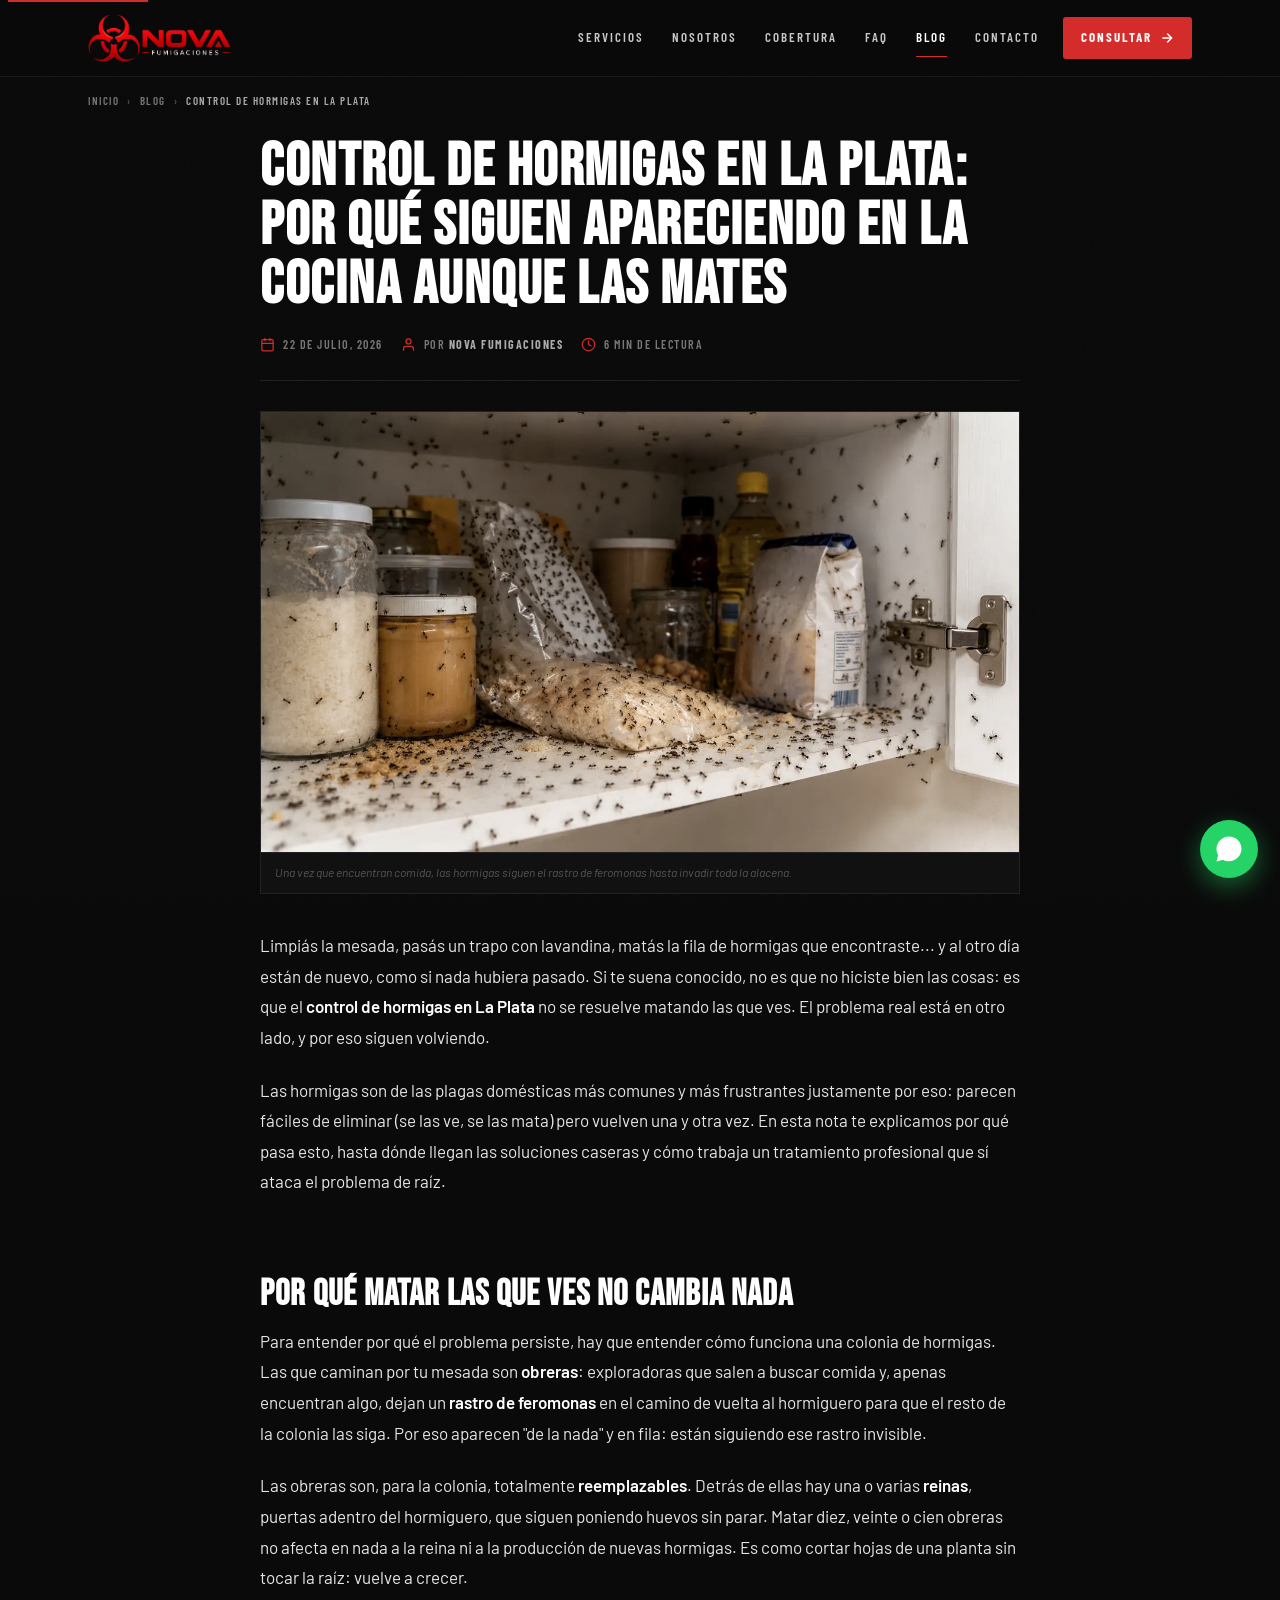
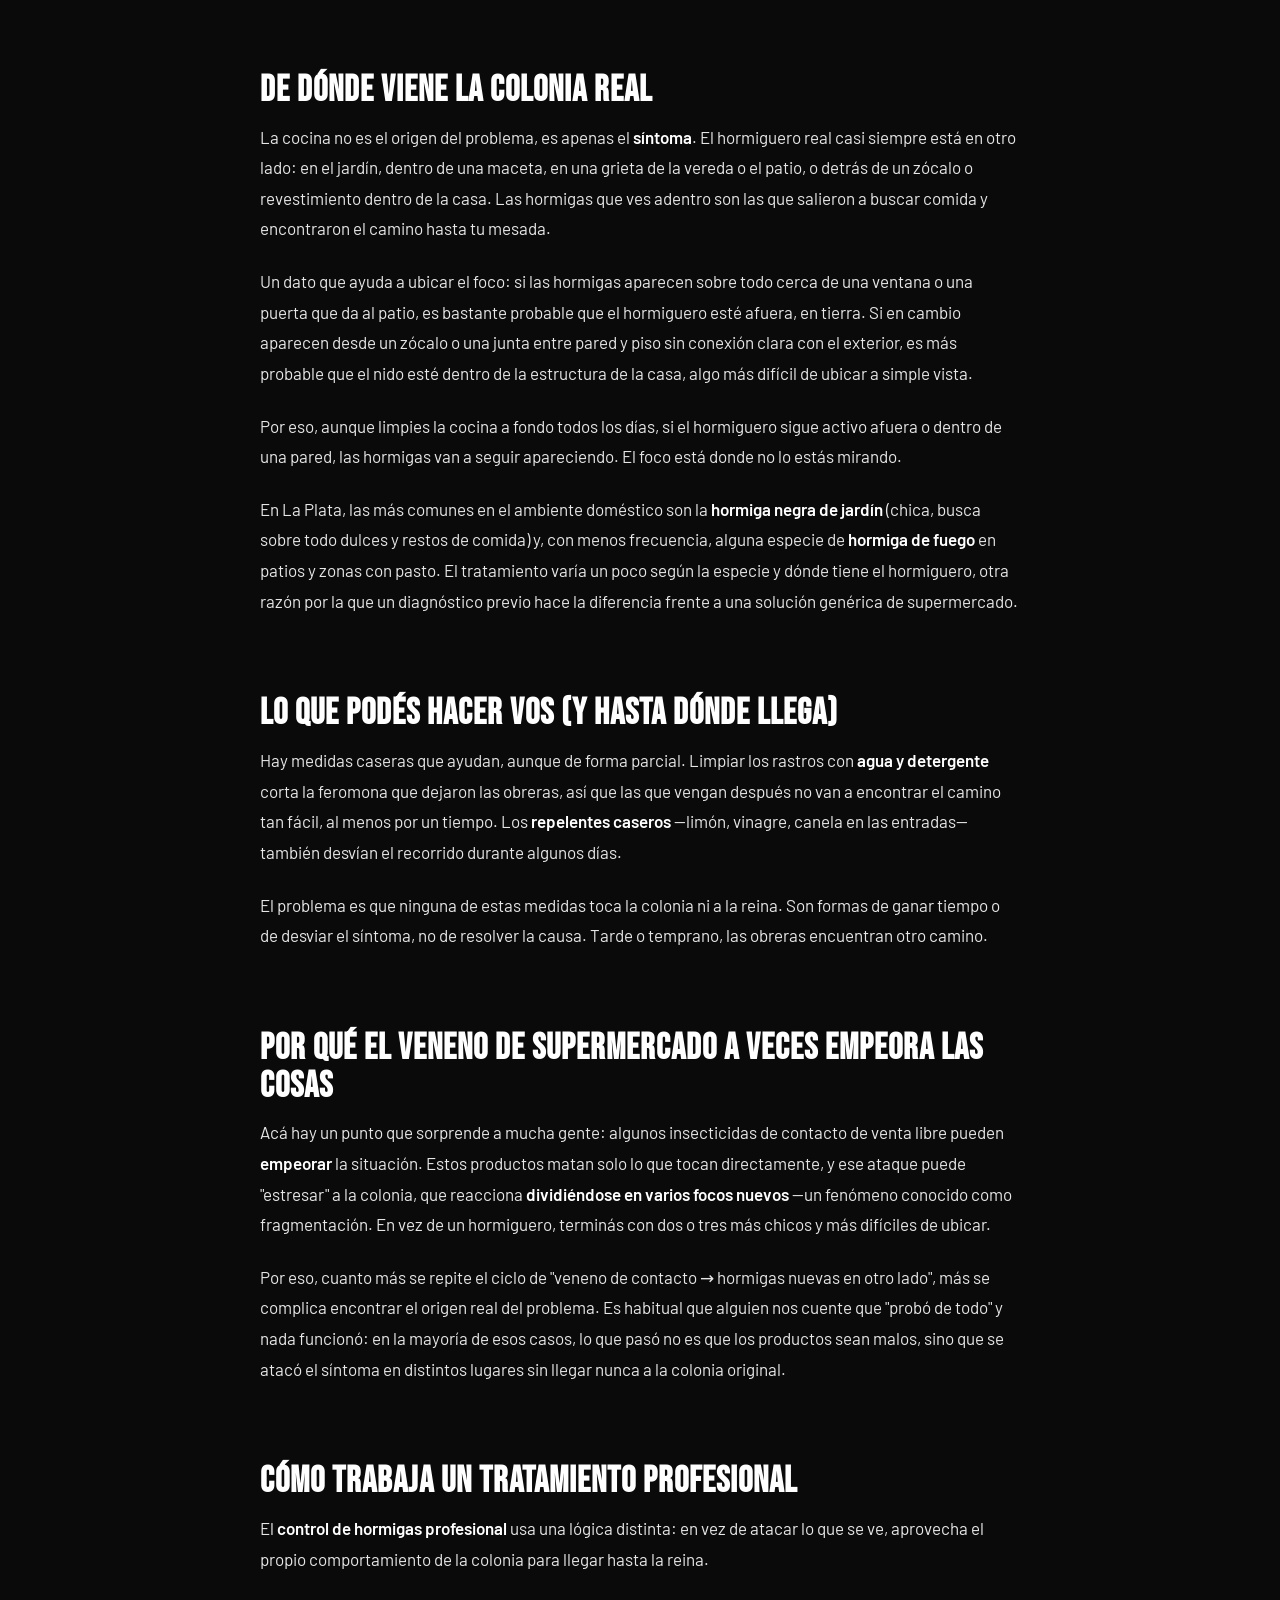
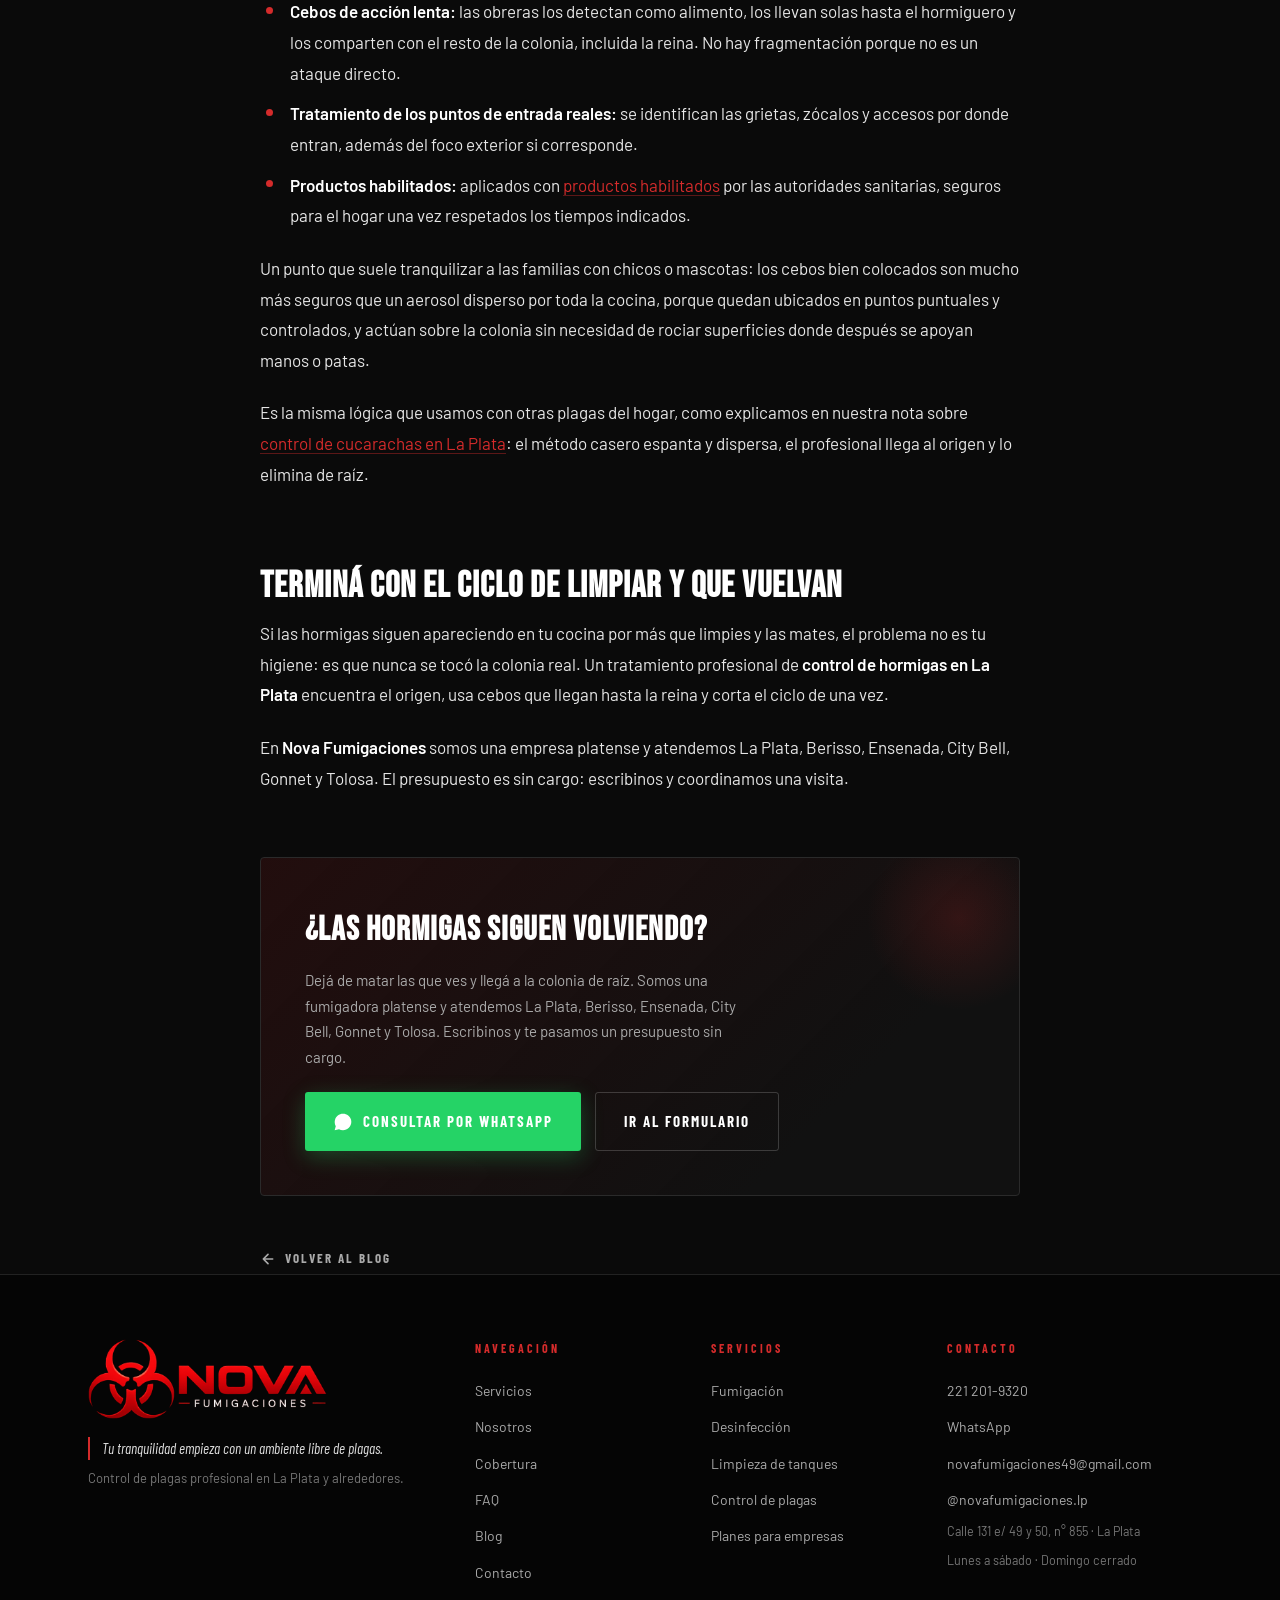
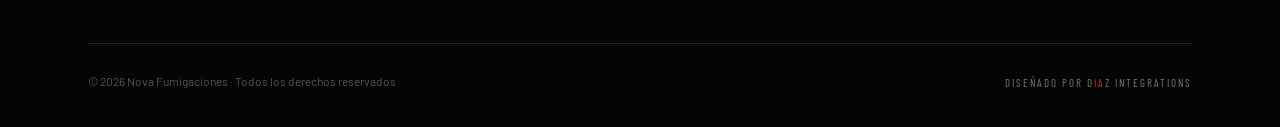
<file: blog/control-hormigas-la-plata.html>
<!DOCTYPE html>
<html lang="es-AR">
<head>
<meta charset="UTF-8">
<meta name="viewport" content="width=device-width, initial-scale=1.0, viewport-fit=cover">
<meta name="theme-color" content="#0a0a0a">

<title>Control de hormigas en La Plata: por qué vuelven | Nova Fumigaciones</title>
<meta name="description" content="Control de hormigas en La Plata: por qué matar las que ves no resuelve nada, de dónde viene la colonia real y cómo un tratamiento profesional las elimina de raíz.">
<meta name="keywords" content="control de hormigas La Plata, eliminar hormigas de la cocina, fumigación de hormigas La Plata, cómo eliminar hormigas de raíz, hormigas en la casa">
<meta name="author" content="Nova Fumigaciones">
<meta name="robots" content="index, follow">
<link rel="canonical" href="https://novafumigaciones.com.ar/blog/control-hormigas-la-plata">

<link rel="icon" href="/favicon.ico" sizes="any">
<link rel="icon" type="image/svg+xml" href="/favicon.svg?v=20260601">
<link rel="apple-touch-icon" href="/apple-touch-icon.png?v=20260601">

<!-- Open Graph (og:image = imagen destacada del artículo) -->
<meta property="og:type" content="article">
<meta property="og:locale" content="es_AR">
<meta property="og:site_name" content="Nova Fumigaciones">
<meta property="og:title" content="Control de hormigas en La Plata: por qué siguen apareciendo en la cocina aunque las mates">
<meta property="og:description" content="Por qué matar las hormigas que ves no sirve de nada si no llegás a la colonia, y cómo se hace un tratamiento que sí funciona.">
<meta property="og:url" content="https://novafumigaciones.com.ar/blog/control-hormigas-la-plata">
<meta property="og:image" content="https://novafumigaciones.com.ar/assets/img/control-hormigas-la-plata.jpg">
<meta property="article:published_time" content="2026-07-22">
<meta property="article:modified_time" content="2026-07-22">

<!-- Twitter Card -->
<meta name="twitter:card" content="summary_large_image">
<meta name="twitter:title" content="Control de hormigas en La Plata: por qué siguen volviendo">
<meta name="twitter:description" content="Por qué eliminar las hormigas que ves no sirve si no llegás a la colonia, y cómo funciona un tratamiento profesional.">
<meta name="twitter:image" content="https://novafumigaciones.com.ar/assets/img/control-hormigas-la-plata.jpg">

<link rel="preconnect" href="https://fonts.googleapis.com">
<link rel="preconnect" href="https://fonts.gstatic.com" crossorigin>

<!-- Preload imagen destacada (LCP del artículo) -->
<link rel="preload" as="image" href="/assets/img/control-hormigas-la-plata.webp" type="image/webp" fetchpriority="high">

<!-- Google Fonts cargadas de forma asíncrona (no bloquean render) -->
<link rel="preload" as="style" href="https://fonts.googleapis.com/css2?family=Bebas+Neue&family=Barlow+Condensed:wght@400;500;600;700;800;900&family=Barlow:wght@300;400;500;600&display=swap" onload="this.onload=null;this.rel='stylesheet'">
<noscript><link rel="stylesheet" href="https://fonts.googleapis.com/css2?family=Bebas+Neue&family=Barlow+Condensed:wght@400;500;600;700;800;900&family=Barlow:wght@300;400;500;600&display=swap"></noscript>

<link rel="stylesheet" href="/assets/css/styles.css?v=20260523e">
<link rel="stylesheet" href="/assets/css/blog.css?v=20260530a">

<!-- Schema: BlogPosting -->
<script type="application/ld+json">
{
  "@context": "https://schema.org",
  "@type": "BlogPosting",
  "headline": "Control de hormigas en La Plata: por qué siguen apareciendo en la cocina aunque las mates",
  "description": "Control de hormigas en La Plata: por qué matar las que ves no resuelve nada, de dónde viene la colonia real y cómo un tratamiento profesional las elimina de raíz.",
  "image": "https://novafumigaciones.com.ar/assets/img/control-hormigas-la-plata.jpg",
  "datePublished": "2026-07-22",
  "dateModified": "2026-07-22",
  "inLanguage": "es-AR",
  "author": {
    "@type": "Organization",
    "name": "Nova Fumigaciones",
    "url": "https://novafumigaciones.com.ar"
  },
  "publisher": {
    "@type": "Organization",
    "name": "Nova Fumigaciones",
    "logo": {
      "@type": "ImageObject",
      "url": "https://novafumigaciones.com.ar/assets/img/nova-logo.png"
    }
  },
  "mainEntityOfPage": {
    "@type": "WebPage",
    "@id": "https://novafumigaciones.com.ar/blog/control-hormigas-la-plata"
  }
}
</script>

<!-- Schema: BreadcrumbList -->
<script type="application/ld+json">
{
  "@context": "https://schema.org",
  "@type": "BreadcrumbList",
  "itemListElement": [
    { "@type": "ListItem", "position": 1, "name": "Inicio", "item": "https://novafumigaciones.com.ar/" },
    { "@type": "ListItem", "position": 2, "name": "Blog", "item": "https://novafumigaciones.com.ar/blog/" },
    { "@type": "ListItem", "position": 3, "name": "Control de hormigas en La Plata: por qué siguen apareciendo en la cocina aunque las mates", "item": "https://novafumigaciones.com.ar/blog/control-hormigas-la-plata" }
  ]
}
</script>

<!-- Google tag (gtag.js) -->
<script async src="https://www.googletagmanager.com/gtag/js?id=G-JWSSDTP79V"></script>
<script>
  window.dataLayer = window.dataLayer || [];
  function gtag(){dataLayer.push(arguments);}
  gtag('js', new Date());
  gtag('config', 'G-JWSSDTP79V');
</script>
</head>
<body>

<a href="#main" class="skip-link">Saltar al contenido</a>

<!-- ═══════ NAV ═══════ -->
<header class="nav" id="nav">
  <div class="nav-inner">
    <a href="/" class="nav-logo" aria-label="Nova Fumigaciones — Inicio">
      <img src="/assets/img/nova-logo.png?v=20260523e" alt="Nova Fumigaciones" class="nav-logo-img" width="686" height="230">
    </a>
    <nav class="nav-links" aria-label="Navegación principal">
      <a href="/#servicios">Servicios</a>
      <a href="/#nosotros">Nosotros</a>
      <a href="/#zona">Cobertura</a>
      <a href="/#faq">FAQ</a>
      <a href="/blog/" aria-current="page">Blog</a>
      <a href="/#contacto">Contacto</a>
    </nav>
    <a href="https://wa.me/542212019320?text=Hola%2C%20quiero%20consultar%20por%20un%20servicio%20de%20fumigaci%C3%B3n" class="nav-cta" target="_blank" rel="noopener">
      <span>Consultar</span>
      <svg viewBox="0 0 24 24" width="14" height="14" fill="none" stroke="currentColor" stroke-width="2.5" stroke-linecap="round" stroke-linejoin="round" aria-hidden="true"><path d="M5 12h14M13 5l7 7-7 7"/></svg>
    </a>
    <button class="nav-toggle" aria-label="Abrir menú" aria-expanded="false" aria-controls="mobile-menu">
      <span></span><span></span><span></span>
    </button>
  </div>
  <div class="nav-mobile" id="mobile-menu" hidden>
    <a href="/#servicios">Servicios</a>
    <a href="/#nosotros">Nosotros</a>
    <a href="/#zona">Cobertura</a>
    <a href="/#faq">FAQ</a>
    <a href="/blog/" aria-current="page">Blog</a>
    <a href="/#contacto">Contacto</a>
    <a href="https://wa.me/542212019320" class="nav-mobile-cta" target="_blank" rel="noopener">Consultar por WhatsApp</a>
  </div>
</header>

<main id="main" class="blog-main">
  <div class="container">

    <!-- ═══════ BREADCRUMB ═══════ -->
    <nav class="breadcrumb" aria-label="Migas de pan">
      <ol>
        <li><a href="/">Inicio</a></li>
        <li class="sep" aria-hidden="true">›</li>
        <li><a href="/blog/">Blog</a></li>
        <li class="sep" aria-hidden="true">›</li>
        <li aria-current="page">Control de hormigas en La Plata</li>
      </ol>
    </nav>

    <!-- ═══════ ARTÍCULO ═══════ -->
    <article class="article">

      <header class="article-header">
        <h1 class="article-title">Control de hormigas en La Plata: por qué siguen apareciendo en la cocina aunque las mates</h1>
        <div class="article-meta">
          <span class="am-item">
            <svg viewBox="0 0 24 24" fill="none" stroke="currentColor" stroke-width="2" stroke-linecap="round" stroke-linejoin="round" aria-hidden="true"><rect x="3" y="4" width="18" height="18" rx="2"/><path d="M16 2v4M8 2v4M3 10h18"/></svg>
            <time datetime="2026-07-22">22 de julio, 2026</time>
          </span>
          <span class="am-item am-author">
            <svg viewBox="0 0 24 24" fill="none" stroke="currentColor" stroke-width="2" stroke-linecap="round" stroke-linejoin="round" aria-hidden="true"><path d="M20 21v-2a4 4 0 0 0-4-4H8a4 4 0 0 0-4 4v2"/><circle cx="12" cy="7" r="4"/></svg>
            <span>Por <strong>Nova Fumigaciones</strong></span>
          </span>
          <span class="am-item">
            <svg viewBox="0 0 24 24" fill="none" stroke="currentColor" stroke-width="2" stroke-linecap="round" stroke-linejoin="round" aria-hidden="true"><circle cx="12" cy="12" r="10"/><polyline points="12 6 12 12 16 14"/></svg>
            <span>6 min de lectura</span>
          </span>
        </div>
      </header>

      <!-- Imagen destacada del artículo -->
      <figure class="article-figure">
        <picture>
          <source srcset="/assets/img/control-hormigas-la-plata.webp" type="image/webp">
          <img src="/assets/img/control-hormigas-la-plata.jpg" alt="Decenas de hormigas invadiendo una alacena con alimentos en la cocina, una plaga doméstica común en La Plata" width="1280" height="853" loading="eager" fetchpriority="high">
        </picture>
        <figcaption>Una vez que encuentran comida, las hormigas siguen el rastro de feromonas hasta invadir toda la alacena.</figcaption>
      </figure>

      <div class="article-body">
        <!-- CUERPO:START -->

        <p>Limpiás la mesada, pasás un trapo con lavandina, matás la fila de hormigas que encontraste... y al otro día están de nuevo, como si nada hubiera pasado. Si te suena conocido, no es que no hiciste bien las cosas: es que el <strong>control de hormigas en La Plata</strong> no se resuelve matando las que ves. El problema real está en otro lado, y por eso siguen volviendo.</p>

        <p>Las hormigas son de las plagas domésticas más comunes y más frustrantes justamente por eso: parecen fáciles de eliminar (se las ve, se las mata) pero vuelven una y otra vez. En esta nota te explicamos por qué pasa esto, hasta dónde llegan las soluciones caseras y cómo trabaja un tratamiento profesional que sí ataca el problema de raíz.</p>

        <h2>Por qué matar las que ves no cambia nada</h2>

        <p>Para entender por qué el problema persiste, hay que entender cómo funciona una colonia de hormigas. Las que caminan por tu mesada son <strong>obreras</strong>: exploradoras que salen a buscar comida y, apenas encuentran algo, dejan un <strong>rastro de feromonas</strong> en el camino de vuelta al hormiguero para que el resto de la colonia las siga. Por eso aparecen "de la nada" y en fila: están siguiendo ese rastro invisible.</p>

        <p>Las obreras son, para la colonia, totalmente <strong>reemplazables</strong>. Detrás de ellas hay una o varias <strong>reinas</strong>, puertas adentro del hormiguero, que siguen poniendo huevos sin parar. Matar diez, veinte o cien obreras no afecta en nada a la reina ni a la producción de nuevas hormigas. Es como cortar hojas de una planta sin tocar la raíz: vuelve a crecer.</p>

        <h2>De dónde viene la colonia real</h2>

        <p>La cocina no es el origen del problema, es apenas el <strong>síntoma</strong>. El hormiguero real casi siempre está en otro lado: en el jardín, dentro de una maceta, en una grieta de la vereda o el patio, o detrás de un zócalo o revestimiento dentro de la casa. Las hormigas que ves adentro son las que salieron a buscar comida y encontraron el camino hasta tu mesada.</p>

        <p>Un dato que ayuda a ubicar el foco: si las hormigas aparecen sobre todo cerca de una ventana o una puerta que da al patio, es bastante probable que el hormiguero esté afuera, en tierra. Si en cambio aparecen desde un zócalo o una junta entre pared y piso sin conexión clara con el exterior, es más probable que el nido esté dentro de la estructura de la casa, algo más difícil de ubicar a simple vista.</p>

        <p>Por eso, aunque limpies la cocina a fondo todos los días, si el hormiguero sigue activo afuera o dentro de una pared, las hormigas van a seguir apareciendo. El foco está donde no lo estás mirando.</p>

        <p>En La Plata, las más comunes en el ambiente doméstico son la <strong>hormiga negra de jardín</strong> (chica, busca sobre todo dulces y restos de comida) y, con menos frecuencia, alguna especie de <strong>hormiga de fuego</strong> en patios y zonas con pasto. El tratamiento varía un poco según la especie y dónde tiene el hormiguero, otra razón por la que un diagnóstico previo hace la diferencia frente a una solución genérica de supermercado.</p>

        <h2>Lo que podés hacer vos (y hasta dónde llega)</h2>

        <p>Hay medidas caseras que ayudan, aunque de forma parcial. Limpiar los rastros con <strong>agua y detergente</strong> corta la feromona que dejaron las obreras, así que las que vengan después no van a encontrar el camino tan fácil, al menos por un tiempo. Los <strong>repelentes caseros</strong> —limón, vinagre, canela en las entradas— también desvían el recorrido durante algunos días.</p>

        <p>El problema es que ninguna de estas medidas toca la colonia ni a la reina. Son formas de ganar tiempo o de desviar el síntoma, no de resolver la causa. Tarde o temprano, las obreras encuentran otro camino.</p>

        <h2>Por qué el veneno de supermercado a veces empeora las cosas</h2>

        <p>Acá hay un punto que sorprende a mucha gente: algunos insecticidas de contacto de venta libre pueden <strong>empeorar</strong> la situación. Estos productos matan solo lo que tocan directamente, y ese ataque puede "estresar" a la colonia, que reacciona <strong>dividiéndose en varios focos nuevos</strong> —un fenómeno conocido como fragmentación. En vez de un hormiguero, terminás con dos o tres más chicos y más difíciles de ubicar.</p>

        <p>Por eso, cuanto más se repite el ciclo de "veneno de contacto → hormigas nuevas en otro lado", más se complica encontrar el origen real del problema. Es habitual que alguien nos cuente que "probó de todo" y nada funcionó: en la mayoría de esos casos, lo que pasó no es que los productos sean malos, sino que se atacó el síntoma en distintos lugares sin llegar nunca a la colonia original.</p>

        <h2>Cómo trabaja un tratamiento profesional</h2>

        <p>El <strong>control de hormigas profesional</strong> usa una lógica distinta: en vez de atacar lo que se ve, aprovecha el propio comportamiento de la colonia para llegar hasta la reina.</p>

        <ul>
          <li><strong>Cebos de acción lenta:</strong> las obreras los detectan como alimento, los llevan solas hasta el hormiguero y los comparten con el resto de la colonia, incluida la reina. No hay fragmentación porque no es un ataque directo.</li>
          <li><strong>Tratamiento de los puntos de entrada reales:</strong> se identifican las grietas, zócalos y accesos por donde entran, además del foco exterior si corresponde.</li>
          <li><strong>Productos habilitados:</strong> aplicados con <a href="/#servicios">productos habilitados</a> por las autoridades sanitarias, seguros para el hogar una vez respetados los tiempos indicados.</li>
        </ul>

        <p>Un punto que suele tranquilizar a las familias con chicos o mascotas: los cebos bien colocados son mucho más seguros que un aerosol disperso por toda la cocina, porque quedan ubicados en puntos puntuales y controlados, y actúan sobre la colonia sin necesidad de rociar superficies donde después se apoyan manos o patas.</p>

        <p>Es la misma lógica que usamos con otras plagas del hogar, como explicamos en nuestra nota sobre <a href="/blog/control-cucarachas-la-plata">control de cucarachas en La Plata</a>: el método casero espanta y dispersa, el profesional llega al origen y lo elimina de raíz.</p>

        <h2>Terminá con el ciclo de limpiar y que vuelvan</h2>

        <p>Si las hormigas siguen apareciendo en tu cocina por más que limpies y las mates, el problema no es tu higiene: es que nunca se tocó la colonia real. Un tratamiento profesional de <strong>control de hormigas en La Plata</strong> encuentra el origen, usa cebos que llegan hasta la reina y corta el ciclo de una vez.</p>

        <p>En <strong>Nova Fumigaciones</strong> somos una empresa platense y atendemos La Plata, Berisso, Ensenada, City Bell, Gonnet y Tolosa. El presupuesto es sin cargo: escribinos y coordinamos una visita.</p>

        <!-- CUERPO:END -->
      </div>

      <!-- ═══════ CTA FINAL ═══════ -->
      <aside class="article-cta">
        <h2>¿Las hormigas siguen volviendo?</h2>
        <p>Dejá de matar las que ves y llegá a la colonia de raíz. Somos una fumigadora platense y atendemos La Plata, Berisso, Ensenada, City Bell, Gonnet y Tolosa. Escribinos y te pasamos un presupuesto sin cargo.</p>
        <div class="hero-ctas">
          <a href="https://wa.me/542212019320?text=Hola%2C%20quiero%20consultar%20por%20un%20control%20de%20hormigas" class="btn btn-wa" target="_blank" rel="noopener">
            <svg viewBox="0 0 24 24" width="20" height="20" fill="currentColor" aria-hidden="true"><path d="M17.5 14.4c-.3-.2-1.8-.9-2-1-.3-.1-.5-.2-.7.1-.2.3-.8 1-.9 1.2-.2.2-.3.2-.6 0-.3-.2-1.3-.5-2.5-1.5-.9-.8-1.5-1.8-1.7-2.1-.2-.3 0-.5.1-.6.1-.1.3-.3.4-.5.1-.2.2-.3.3-.5.1-.2 0-.4 0-.5-.1-.2-.7-1.6-.9-2.2-.3-.6-.5-.5-.7-.5h-.6c-.2 0-.5.1-.8.4-.3.3-1 1-1 2.5s1 2.9 1.2 3.1c.1.2 2.1 3.2 5.1 4.5.7.3 1.3.5 1.7.6.7.2 1.4.2 1.9.1.6-.1 1.8-.7 2-1.5.3-.7.3-1.4.2-1.5-.1-.1-.3-.2-.5-.3zM12 2C6.5 2 2 6.5 2 12c0 1.8.5 3.5 1.3 5L2 22l5.2-1.4c1.4.8 3.1 1.2 4.8 1.2 5.5 0 10-4.5 10-10S17.5 2 12 2z"/></svg>
            Consultar por WhatsApp
          </a>
          <a href="/#contacto" class="btn btn-ghost">Ir al formulario</a>
        </div>
      </aside>

      <a href="/blog/" class="back-to-blog">
        <svg viewBox="0 0 24 24" width="16" height="16" fill="none" stroke="currentColor" stroke-width="2.5" stroke-linecap="round" stroke-linejoin="round" aria-hidden="true"><path d="M19 12H5M12 19l-7-7 7-7"/></svg>
        Volver al blog
      </a>

    </article>
  </div>
</main>

<!-- ═══════ FOOTER ═══════ -->
<footer class="footer">
  <div class="container">
    <div class="footer-grid">
      <div class="footer-col footer-brand">
        <div class="footer-logo">
          <img src="/assets/img/nova-logo-footer.png?v=20260523e" alt="Nova Fumigaciones" class="footer-logo-img" width="686" height="230">
        </div>
        <p class="footer-tagline">Tu tranquilidad empieza con un ambiente libre de plagas.</p>
        <p class="footer-tagline-sub">Control de plagas profesional en La Plata y alrededores.</p>
      </div>
      <div class="footer-col">
        <h4>Navegación</h4>
        <ul>
          <li><a href="/#servicios">Servicios</a></li>
          <li><a href="/#nosotros">Nosotros</a></li>
          <li><a href="/#zona">Cobertura</a></li>
          <li><a href="/#faq">FAQ</a></li>
          <li><a href="/blog/">Blog</a></li>
          <li><a href="/#contacto">Contacto</a></li>
        </ul>
      </div>
      <div class="footer-col">
        <h4>Servicios</h4>
        <ul>
          <li><a href="/#servicios">Fumigación</a></li>
          <li><a href="/#servicios">Desinfección</a></li>
          <li><a href="/#servicios">Limpieza de tanques</a></li>
          <li><a href="/#servicios">Control de plagas</a></li>
          <li><a href="/#servicios">Planes para empresas</a></li>
        </ul>
      </div>
      <div class="footer-col">
        <h4>Contacto</h4>
        <ul>
          <li><a href="tel:+542212019320">221 201-9320</a></li>
          <li><a href="https://wa.me/542212019320" target="_blank" rel="noopener">WhatsApp</a></li>
          <li><a href="mailto:novafumigaciones49@gmail.com">novafumigaciones49@gmail.com</a></li>
          <li><a href="https://instagram.com/novafumigaciones.lp" target="_blank" rel="noopener">@novafumigaciones.lp</a></li>
          <li class="footer-meta">Calle 131 e/ 49 y 50, n° 855 · La Plata</li>
          <li class="footer-meta">Lunes a sábado · Domingo cerrado</li>
        </ul>
      </div>
    </div>

    <div class="footer-bottom">
      <p class="footer-copy">© <span id="footer-year">2026</span> Nova Fumigaciones · Todos los derechos reservados</p>
      <p class="footer-credit">
        <a href="https://diazintegrations.com" target="_blank" rel="noopener">
          Diseñado por d<span class="accent">IA</span>z Integrations
        </a>
      </p>
    </div>
  </div>
</footer>

<!-- ═══════ WHATSAPP FAB ═══════ -->
<a href="https://wa.me/542212019320?text=Hola%2C%20quiero%20consultar%20por%20un%20servicio%20de%20fumigaci%C3%B3n" class="fab-wa" target="_blank" rel="noopener" aria-label="Abrir WhatsApp para consultar">
  <svg viewBox="0 0 24 24" width="30" height="30" fill="currentColor" aria-hidden="true"><path d="M17.5 14.4c-.3-.2-1.8-.9-2-1-.3-.1-.5-.2-.7.1-.2.3-.8 1-.9 1.2-.2.2-.3.2-.6 0-.3-.2-1.3-.5-2.5-1.5-.9-.8-1.5-1.8-1.7-2.1-.2-.3 0-.5.1-.6.1-.1.3-.3.4-.5.1-.2.2-.3.3-.5.1-.2 0-.4 0-.5-.1-.2-.7-1.6-.9-2.2-.3-.6-.5-.5-.7-.5h-.6c-.2 0-.5.1-.8.4-.3.3-1 1-1 2.5s1 2.9 1.2 3.1c.1.2 2.1 3.2 5.1 4.5.7.3 1.3.5 1.7.6.7.2 1.4.2 1.9.1.6-.1 1.8-.7 2-1.5.3-.7.3-1.4.2-1.5-.1-.1-.3-.2-.5-.3zM12 2C6.5 2 2 6.5 2 12c0 1.8.5 3.5 1.3 5L2 22l5.2-1.4c1.4.8 3.1 1.2 4.8 1.2 5.5 0 10-4.5 10-10S17.5 2 12 2z"/></svg>
</a>

<script src="/assets/js/main.js?v=20260625a" defer></script>
</body>
</html>
</file>
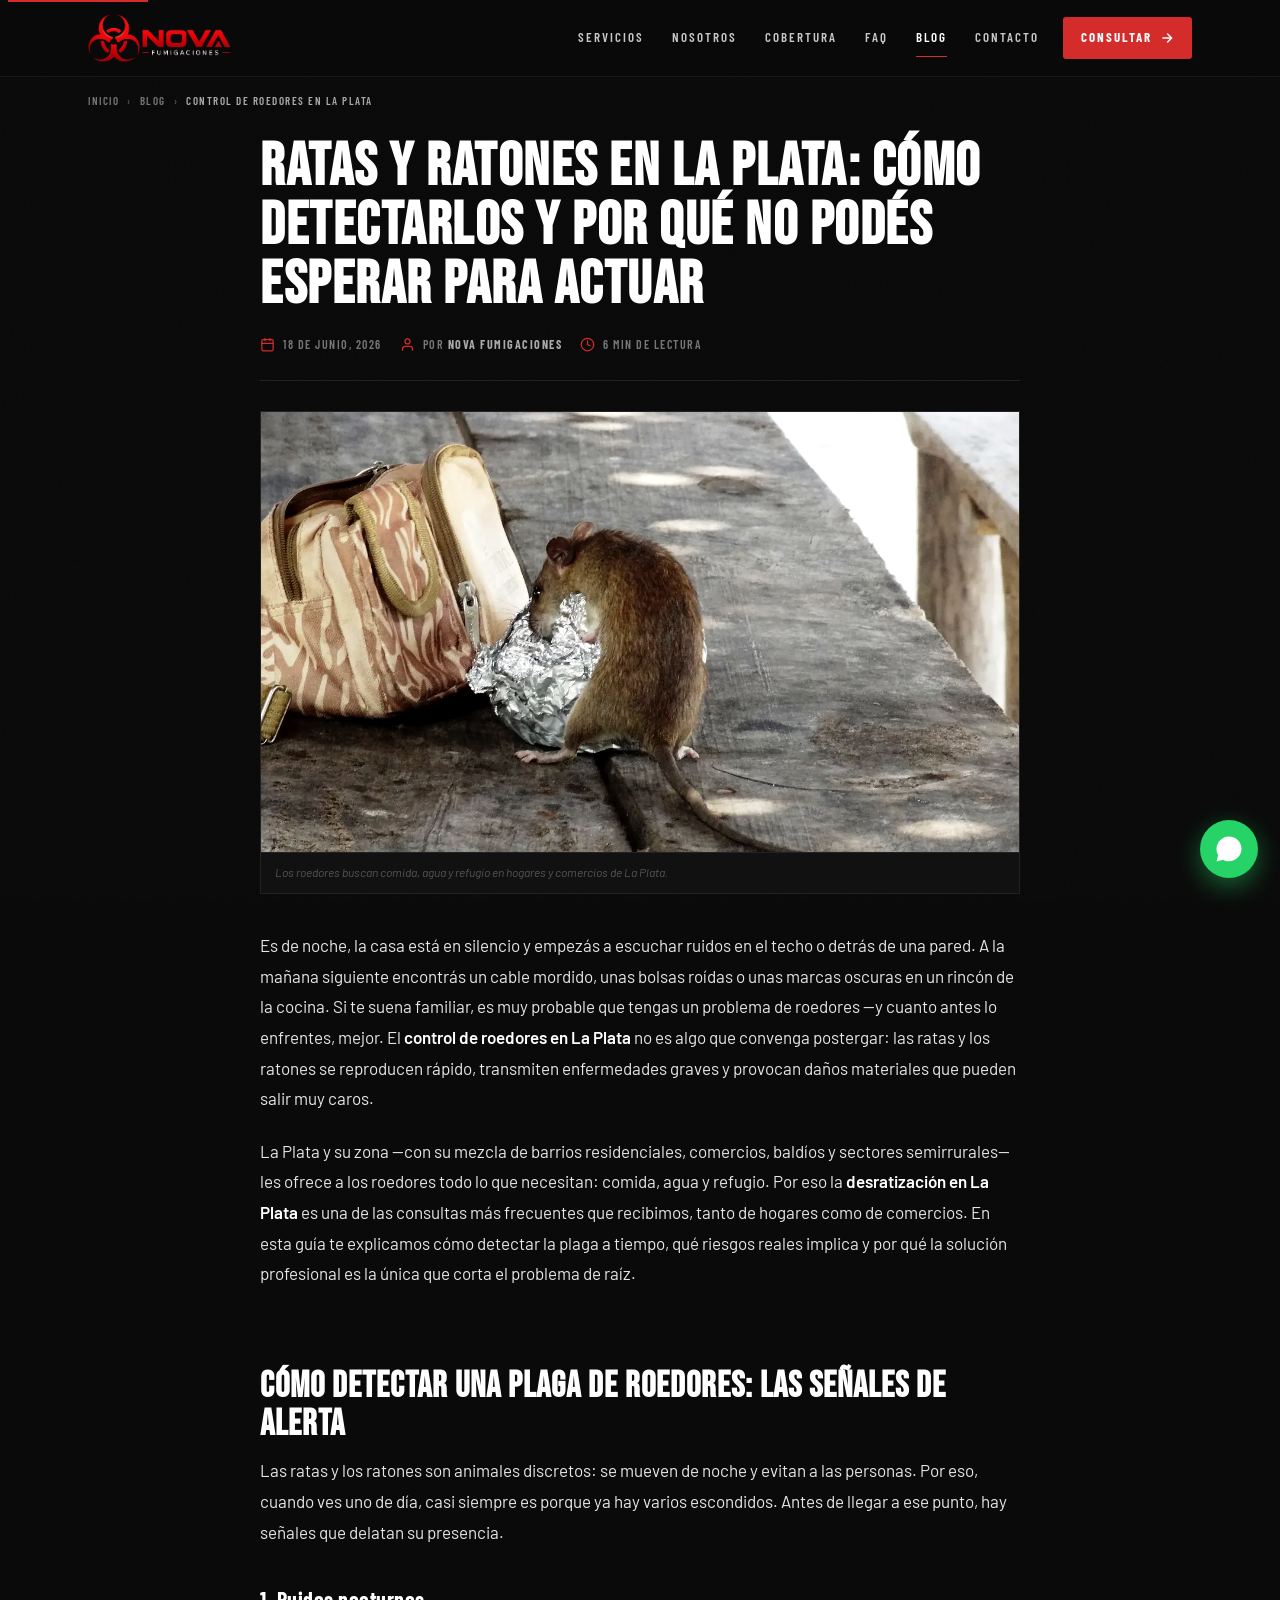
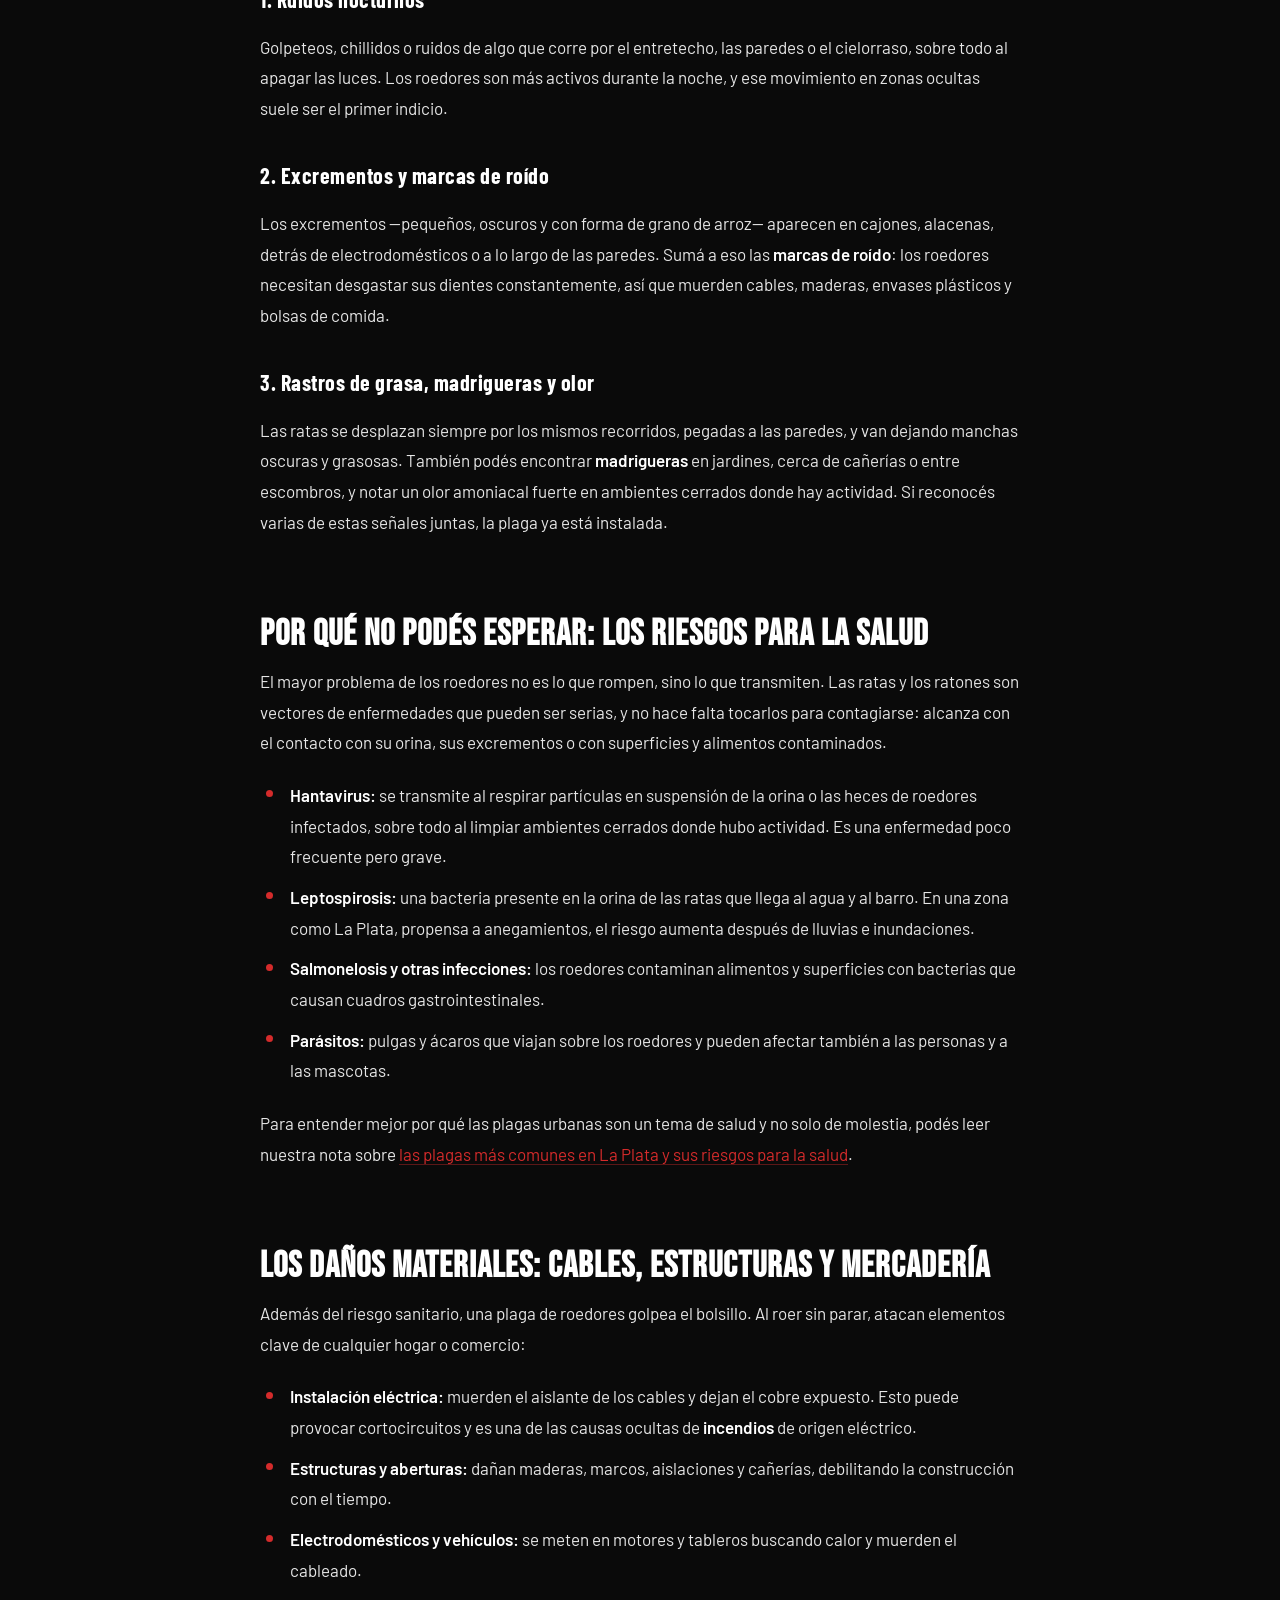
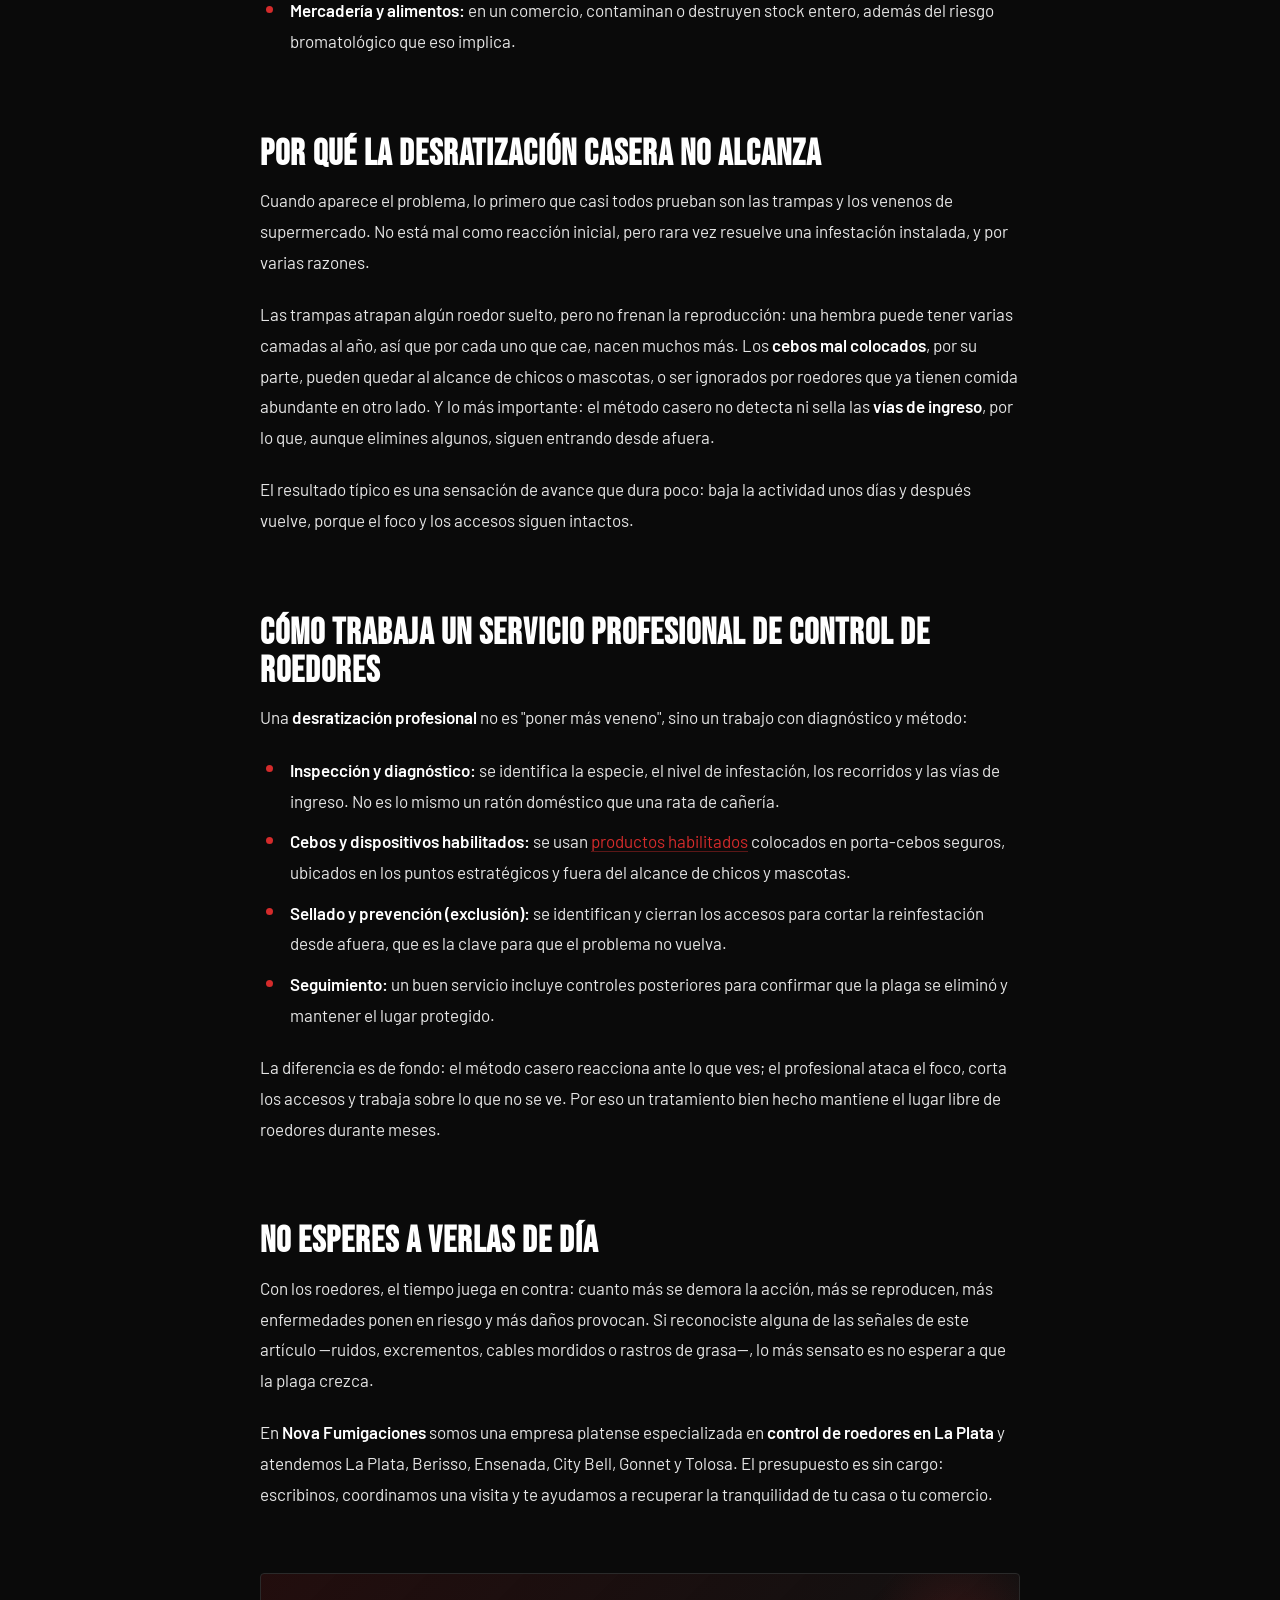
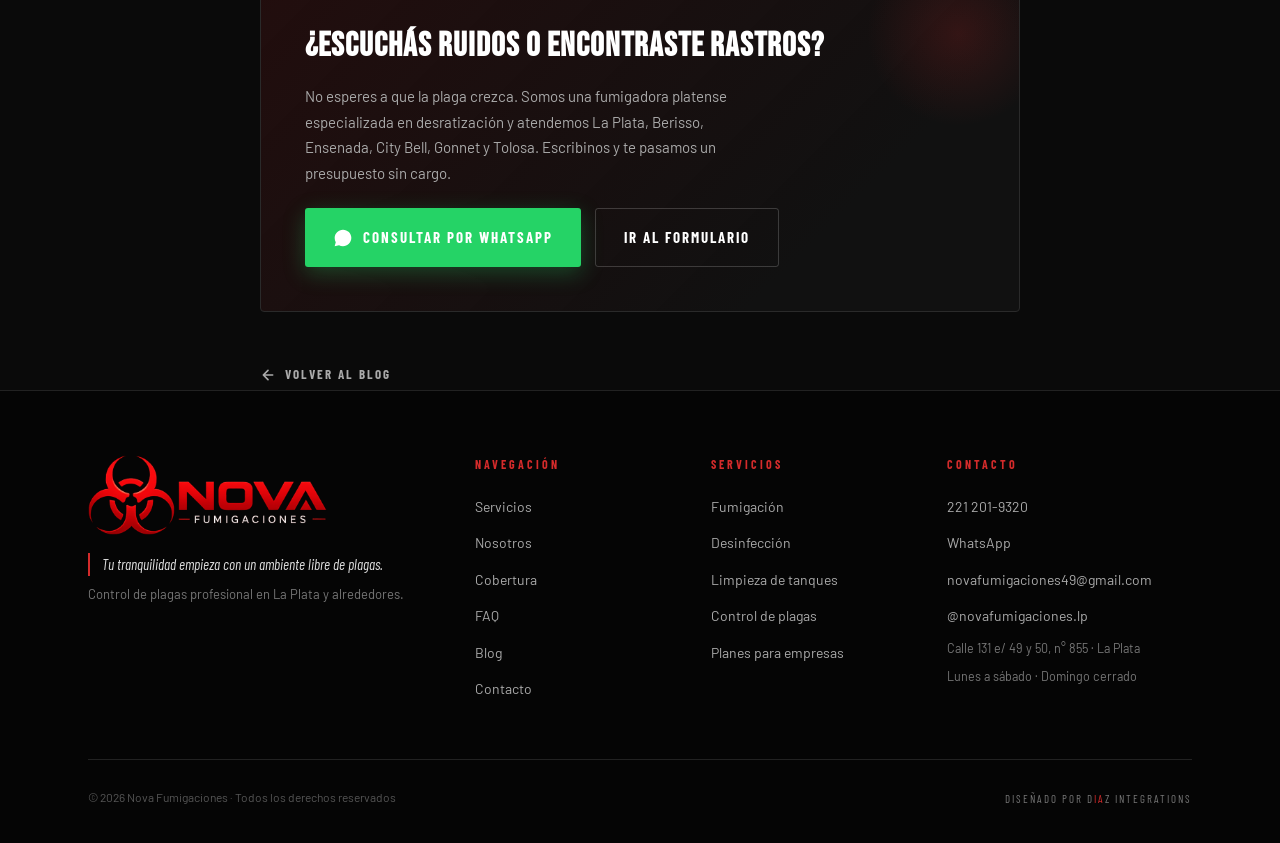
<file: blog/control-roedores-la-plata.html>
<!DOCTYPE html>
<html lang="es-AR">
<head>
<meta charset="UTF-8">
<meta name="viewport" content="width=device-width, initial-scale=1.0, viewport-fit=cover">
<meta name="theme-color" content="#0a0a0a">

<title>Control de roedores en La Plata: ratas y ratones | Nova Fumigaciones</title>
<meta name="description" content="Control de roedores en La Plata: cómo detectar ratas y ratones, los riesgos para tu salud y por qué no conviene esperar para llamar a un profesional.">
<meta name="keywords" content="control de roedores La Plata, desratización La Plata, fumigación de ratas La Plata, plaga de ratones La Plata, eliminar ratas La Plata">
<meta name="author" content="Nova Fumigaciones">
<meta name="robots" content="index, follow">
<link rel="canonical" href="https://novafumigaciones.com.ar/blog/control-roedores-la-plata">

<link rel="icon" href="/favicon.ico" sizes="any">
<link rel="icon" type="image/svg+xml" href="/favicon.svg?v=20260601">
<link rel="apple-touch-icon" href="/apple-touch-icon.png?v=20260601">

<!-- Open Graph (og:image = imagen destacada del artículo) -->
<meta property="og:type" content="article">
<meta property="og:locale" content="es_AR">
<meta property="og:site_name" content="Nova Fumigaciones">
<meta property="og:title" content="Ratas y ratones en La Plata: cómo detectarlos y por qué no podés esperar para actuar">
<meta property="og:description" content="Cómo detectar una plaga de roedores en La Plata, los riesgos para la salud (hantavirus, leptospirosis) y los daños materiales que provocan.">
<meta property="og:url" content="https://novafumigaciones.com.ar/blog/control-roedores-la-plata">
<meta property="og:image" content="https://novafumigaciones.com.ar/assets/img/control-roedores-la-plata.jpg">
<meta property="article:published_time" content="2026-06-18">
<meta property="article:modified_time" content="2026-06-18">

<!-- Twitter Card -->
<meta name="twitter:card" content="summary_large_image">
<meta name="twitter:title" content="Ratas y ratones en La Plata: cómo detectarlos y por qué actuar ya">
<meta name="twitter:description" content="Señales de alerta, riesgos para la salud y daños materiales de una plaga de roedores en La Plata.">
<meta name="twitter:image" content="https://novafumigaciones.com.ar/assets/img/control-roedores-la-plata.jpg">

<link rel="preconnect" href="https://fonts.googleapis.com">
<link rel="preconnect" href="https://fonts.gstatic.com" crossorigin>

<!-- Preload imagen destacada (LCP del artículo) -->
<link rel="preload" as="image" href="/assets/img/control-roedores-la-plata.webp" type="image/webp" fetchpriority="high">

<!-- Google Fonts cargadas de forma asíncrona (no bloquean render) -->
<link rel="preload" as="style" href="https://fonts.googleapis.com/css2?family=Bebas+Neue&family=Barlow+Condensed:wght@400;500;600;700;800;900&family=Barlow:wght@300;400;500;600&display=swap" onload="this.onload=null;this.rel='stylesheet'">
<noscript><link rel="stylesheet" href="https://fonts.googleapis.com/css2?family=Bebas+Neue&family=Barlow+Condensed:wght@400;500;600;700;800;900&family=Barlow:wght@300;400;500;600&display=swap"></noscript>

<link rel="stylesheet" href="/assets/css/styles.css?v=20260523e">
<link rel="stylesheet" href="/assets/css/blog.css?v=20260530a">

<!-- Schema: BlogPosting -->
<script type="application/ld+json">
{
  "@context": "https://schema.org",
  "@type": "BlogPosting",
  "headline": "Ratas y ratones en La Plata: cómo detectarlos y por qué no podés esperar para actuar",
  "description": "Control de roedores en La Plata: cómo detectar ratas y ratones, los riesgos para tu salud y por qué no conviene esperar para llamar a un profesional.",
  "image": "https://novafumigaciones.com.ar/assets/img/control-roedores-la-plata.jpg",
  "datePublished": "2026-06-18",
  "dateModified": "2026-06-18",
  "inLanguage": "es-AR",
  "author": {
    "@type": "Organization",
    "name": "Nova Fumigaciones",
    "url": "https://novafumigaciones.com.ar"
  },
  "publisher": {
    "@type": "Organization",
    "name": "Nova Fumigaciones",
    "logo": {
      "@type": "ImageObject",
      "url": "https://novafumigaciones.com.ar/assets/img/nova-logo.png"
    }
  },
  "mainEntityOfPage": {
    "@type": "WebPage",
    "@id": "https://novafumigaciones.com.ar/blog/control-roedores-la-plata"
  }
}
</script>

<!-- Schema: BreadcrumbList -->
<script type="application/ld+json">
{
  "@context": "https://schema.org",
  "@type": "BreadcrumbList",
  "itemListElement": [
    { "@type": "ListItem", "position": 1, "name": "Inicio", "item": "https://novafumigaciones.com.ar/" },
    { "@type": "ListItem", "position": 2, "name": "Blog", "item": "https://novafumigaciones.com.ar/blog/" },
    { "@type": "ListItem", "position": 3, "name": "Ratas y ratones en La Plata: cómo detectarlos y por qué no podés esperar para actuar", "item": "https://novafumigaciones.com.ar/blog/control-roedores-la-plata" }
  ]
}
</script>

<!-- Google tag (gtag.js) -->
<script async src="https://www.googletagmanager.com/gtag/js?id=G-JWSSDTP79V"></script>
<script>
  window.dataLayer = window.dataLayer || [];
  function gtag(){dataLayer.push(arguments);}
  gtag('js', new Date());
  gtag('config', 'G-JWSSDTP79V');
</script>
</head>
<body>

<a href="#main" class="skip-link">Saltar al contenido</a>

<!-- ═══════ NAV ═══════ -->
<header class="nav" id="nav">
  <div class="nav-inner">
    <a href="/" class="nav-logo" aria-label="Nova Fumigaciones — Inicio">
      <img src="/assets/img/nova-logo.png?v=20260523e" alt="Nova Fumigaciones" class="nav-logo-img" width="686" height="230">
    </a>
    <nav class="nav-links" aria-label="Navegación principal">
      <a href="/#servicios">Servicios</a>
      <a href="/#nosotros">Nosotros</a>
      <a href="/#zona">Cobertura</a>
      <a href="/#faq">FAQ</a>
      <a href="/blog/" aria-current="page">Blog</a>
      <a href="/#contacto">Contacto</a>
    </nav>
    <a href="https://wa.me/542212019320?text=Hola%2C%20quiero%20consultar%20por%20un%20servicio%20de%20fumigaci%C3%B3n" class="nav-cta" target="_blank" rel="noopener">
      <span>Consultar</span>
      <svg viewBox="0 0 24 24" width="14" height="14" fill="none" stroke="currentColor" stroke-width="2.5" stroke-linecap="round" stroke-linejoin="round" aria-hidden="true"><path d="M5 12h14M13 5l7 7-7 7"/></svg>
    </a>
    <button class="nav-toggle" aria-label="Abrir menú" aria-expanded="false" aria-controls="mobile-menu">
      <span></span><span></span><span></span>
    </button>
  </div>
  <div class="nav-mobile" id="mobile-menu" hidden>
    <a href="/#servicios">Servicios</a>
    <a href="/#nosotros">Nosotros</a>
    <a href="/#zona">Cobertura</a>
    <a href="/#faq">FAQ</a>
    <a href="/blog/" aria-current="page">Blog</a>
    <a href="/#contacto">Contacto</a>
    <a href="https://wa.me/542212019320" class="nav-mobile-cta" target="_blank" rel="noopener">Consultar por WhatsApp</a>
  </div>
</header>

<main id="main" class="blog-main">
  <div class="container">

    <!-- ═══════ BREADCRUMB ═══════ -->
    <nav class="breadcrumb" aria-label="Migas de pan">
      <ol>
        <li><a href="/">Inicio</a></li>
        <li class="sep" aria-hidden="true">›</li>
        <li><a href="/blog/">Blog</a></li>
        <li class="sep" aria-hidden="true">›</li>
        <li aria-current="page">Control de roedores en La Plata</li>
      </ol>
    </nav>

    <!-- ═══════ ARTÍCULO ═══════ -->
    <article class="article">

      <header class="article-header">
        <h1 class="article-title">Ratas y ratones en La Plata: cómo detectarlos y por qué no podés esperar para actuar</h1>
        <div class="article-meta">
          <span class="am-item">
            <svg viewBox="0 0 24 24" fill="none" stroke="currentColor" stroke-width="2" stroke-linecap="round" stroke-linejoin="round" aria-hidden="true"><rect x="3" y="4" width="18" height="18" rx="2"/><path d="M16 2v4M8 2v4M3 10h18"/></svg>
            <time datetime="2026-06-18">18 de junio, 2026</time>
          </span>
          <span class="am-item am-author">
            <svg viewBox="0 0 24 24" fill="none" stroke="currentColor" stroke-width="2" stroke-linecap="round" stroke-linejoin="round" aria-hidden="true"><path d="M20 21v-2a4 4 0 0 0-4-4H8a4 4 0 0 0-4 4v2"/><circle cx="12" cy="7" r="4"/></svg>
            <span>Por <strong>Nova Fumigaciones</strong></span>
          </span>
          <span class="am-item">
            <svg viewBox="0 0 24 24" fill="none" stroke="currentColor" stroke-width="2" stroke-linecap="round" stroke-linejoin="round" aria-hidden="true"><circle cx="12" cy="12" r="10"/><polyline points="12 6 12 12 16 14"/></svg>
            <span>6 min de lectura</span>
          </span>
        </div>
      </header>

      <!-- Imagen destacada del artículo -->
      <figure class="article-figure">
        <picture>
          <source srcset="/assets/img/control-roedores-la-plata.webp" type="image/webp">
          <img src="/assets/img/control-roedores-la-plata.jpg" alt="Rata comiendo restos de comida junto a un bolso, una plaga de roedores común en La Plata" width="1280" height="960" loading="eager" fetchpriority="high">
        </picture>
        <figcaption>Los roedores buscan comida, agua y refugio en hogares y comercios de La Plata.</figcaption>
      </figure>

      <div class="article-body">
        <!-- CUERPO:START -->

        <p>Es de noche, la casa está en silencio y empezás a escuchar ruidos en el techo o detrás de una pared. A la mañana siguiente encontrás un cable mordido, unas bolsas roídas o unas marcas oscuras en un rincón de la cocina. Si te suena familiar, es muy probable que tengas un problema de roedores —y cuanto antes lo enfrentes, mejor. El <strong>control de roedores en La Plata</strong> no es algo que convenga postergar: las ratas y los ratones se reproducen rápido, transmiten enfermedades graves y provocan daños materiales que pueden salir muy caros.</p>

        <p>La Plata y su zona —con su mezcla de barrios residenciales, comercios, baldíos y sectores semirrurales— les ofrece a los roedores todo lo que necesitan: comida, agua y refugio. Por eso la <strong>desratización en La Plata</strong> es una de las consultas más frecuentes que recibimos, tanto de hogares como de comercios. En esta guía te explicamos cómo detectar la plaga a tiempo, qué riesgos reales implica y por qué la solución profesional es la única que corta el problema de raíz.</p>

        <h2>Cómo detectar una plaga de roedores: las señales de alerta</h2>

        <p>Las ratas y los ratones son animales discretos: se mueven de noche y evitan a las personas. Por eso, cuando ves uno de día, casi siempre es porque ya hay varios escondidos. Antes de llegar a ese punto, hay señales que delatan su presencia.</p>

        <h3>1. Ruidos nocturnos</h3>
        <p>Golpeteos, chillidos o ruidos de algo que corre por el entretecho, las paredes o el cielorraso, sobre todo al apagar las luces. Los roedores son más activos durante la noche, y ese movimiento en zonas ocultas suele ser el primer indicio.</p>

        <h3>2. Excrementos y marcas de roído</h3>
        <p>Los excrementos —pequeños, oscuros y con forma de grano de arroz— aparecen en cajones, alacenas, detrás de electrodomésticos o a lo largo de las paredes. Sumá a eso las <strong>marcas de roído</strong>: los roedores necesitan desgastar sus dientes constantemente, así que muerden cables, maderas, envases plásticos y bolsas de comida.</p>

        <h3>3. Rastros de grasa, madrigueras y olor</h3>
        <p>Las ratas se desplazan siempre por los mismos recorridos, pegadas a las paredes, y van dejando manchas oscuras y grasosas. También podés encontrar <strong>madrigueras</strong> en jardines, cerca de cañerías o entre escombros, y notar un olor amoniacal fuerte en ambientes cerrados donde hay actividad. Si reconocés varias de estas señales juntas, la plaga ya está instalada.</p>

        <h2>Por qué no podés esperar: los riesgos para la salud</h2>

        <p>El mayor problema de los roedores no es lo que rompen, sino lo que transmiten. Las ratas y los ratones son vectores de enfermedades que pueden ser serias, y no hace falta tocarlos para contagiarse: alcanza con el contacto con su orina, sus excrementos o con superficies y alimentos contaminados.</p>

        <ul>
          <li><strong>Hantavirus:</strong> se transmite al respirar partículas en suspensión de la orina o las heces de roedores infectados, sobre todo al limpiar ambientes cerrados donde hubo actividad. Es una enfermedad poco frecuente pero grave.</li>
          <li><strong>Leptospirosis:</strong> una bacteria presente en la orina de las ratas que llega al agua y al barro. En una zona como La Plata, propensa a anegamientos, el riesgo aumenta después de lluvias e inundaciones.</li>
          <li><strong>Salmonelosis y otras infecciones:</strong> los roedores contaminan alimentos y superficies con bacterias que causan cuadros gastrointestinales.</li>
          <li><strong>Parásitos:</strong> pulgas y ácaros que viajan sobre los roedores y pueden afectar también a las personas y a las mascotas.</li>
        </ul>

        <p>Para entender mejor por qué las plagas urbanas son un tema de salud y no solo de molestia, podés leer nuestra nota sobre <a href="/blog/fumigacion-en-la-plata-plagas-y-salud">las plagas más comunes en La Plata y sus riesgos para la salud</a>.</p>

        <h2>Los daños materiales: cables, estructuras y mercadería</h2>

        <p>Además del riesgo sanitario, una plaga de roedores golpea el bolsillo. Al roer sin parar, atacan elementos clave de cualquier hogar o comercio:</p>

        <ul>
          <li><strong>Instalación eléctrica:</strong> muerden el aislante de los cables y dejan el cobre expuesto. Esto puede provocar cortocircuitos y es una de las causas ocultas de <strong>incendios</strong> de origen eléctrico.</li>
          <li><strong>Estructuras y aberturas:</strong> dañan maderas, marcos, aislaciones y cañerías, debilitando la construcción con el tiempo.</li>
          <li><strong>Electrodomésticos y vehículos:</strong> se meten en motores y tableros buscando calor y muerden el cableado.</li>
          <li><strong>Mercadería y alimentos:</strong> en un comercio, contaminan o destruyen stock entero, además del riesgo bromatológico que eso implica.</li>
        </ul>

        <h2>Por qué la desratización casera no alcanza</h2>

        <p>Cuando aparece el problema, lo primero que casi todos prueban son las trampas y los venenos de supermercado. No está mal como reacción inicial, pero rara vez resuelve una infestación instalada, y por varias razones.</p>

        <p>Las trampas atrapan algún roedor suelto, pero no frenan la reproducción: una hembra puede tener varias camadas al año, así que por cada uno que cae, nacen muchos más. Los <strong>cebos mal colocados</strong>, por su parte, pueden quedar al alcance de chicos o mascotas, o ser ignorados por roedores que ya tienen comida abundante en otro lado. Y lo más importante: el método casero no detecta ni sella las <strong>vías de ingreso</strong>, por lo que, aunque elimines algunos, siguen entrando desde afuera.</p>

        <p>El resultado típico es una sensación de avance que dura poco: baja la actividad unos días y después vuelve, porque el foco y los accesos siguen intactos.</p>

        <h2>Cómo trabaja un servicio profesional de control de roedores</h2>

        <p>Una <strong>desratización profesional</strong> no es "poner más veneno", sino un trabajo con diagnóstico y método:</p>

        <ul>
          <li><strong>Inspección y diagnóstico:</strong> se identifica la especie, el nivel de infestación, los recorridos y las vías de ingreso. No es lo mismo un ratón doméstico que una rata de cañería.</li>
          <li><strong>Cebos y dispositivos habilitados:</strong> se usan <a href="/#servicios">productos habilitados</a> colocados en porta-cebos seguros, ubicados en los puntos estratégicos y fuera del alcance de chicos y mascotas.</li>
          <li><strong>Sellado y prevención (exclusión):</strong> se identifican y cierran los accesos para cortar la reinfestación desde afuera, que es la clave para que el problema no vuelva.</li>
          <li><strong>Seguimiento:</strong> un buen servicio incluye controles posteriores para confirmar que la plaga se eliminó y mantener el lugar protegido.</li>
        </ul>

        <p>La diferencia es de fondo: el método casero reacciona ante lo que ves; el profesional ataca el foco, corta los accesos y trabaja sobre lo que no se ve. Por eso un tratamiento bien hecho mantiene el lugar libre de roedores durante meses.</p>

        <h2>No esperes a verlas de día</h2>

        <p>Con los roedores, el tiempo juega en contra: cuanto más se demora la acción, más se reproducen, más enfermedades ponen en riesgo y más daños provocan. Si reconociste alguna de las señales de este artículo —ruidos, excrementos, cables mordidos o rastros de grasa—, lo más sensato es no esperar a que la plaga crezca.</p>

        <p>En <strong>Nova Fumigaciones</strong> somos una empresa platense especializada en <strong>control de roedores en La Plata</strong> y atendemos La Plata, Berisso, Ensenada, City Bell, Gonnet y Tolosa. El presupuesto es sin cargo: escribinos, coordinamos una visita y te ayudamos a recuperar la tranquilidad de tu casa o tu comercio.</p>

        <!-- CUERPO:END -->
      </div>

      <!-- ═══════ CTA FINAL ═══════ -->
      <aside class="article-cta">
        <h2>¿Escuchás ruidos o encontraste rastros?</h2>
        <p>No esperes a que la plaga crezca. Somos una fumigadora platense especializada en desratización y atendemos La Plata, Berisso, Ensenada, City Bell, Gonnet y Tolosa. Escribinos y te pasamos un presupuesto sin cargo.</p>
        <div class="hero-ctas">
          <a href="https://wa.me/542212019320?text=Hola%2C%20quiero%20consultar%20por%20un%20control%20de%20roedores" class="btn btn-wa" target="_blank" rel="noopener">
            <svg viewBox="0 0 24 24" width="20" height="20" fill="currentColor" aria-hidden="true"><path d="M17.5 14.4c-.3-.2-1.8-.9-2-1-.3-.1-.5-.2-.7.1-.2.3-.8 1-.9 1.2-.2.2-.3.2-.6 0-.3-.2-1.3-.5-2.5-1.5-.9-.8-1.5-1.8-1.7-2.1-.2-.3 0-.5.1-.6.1-.1.3-.3.4-.5.1-.2.2-.3.3-.5.1-.2 0-.4 0-.5-.1-.2-.7-1.6-.9-2.2-.3-.6-.5-.5-.7-.5h-.6c-.2 0-.5.1-.8.4-.3.3-1 1-1 2.5s1 2.9 1.2 3.1c.1.2 2.1 3.2 5.1 4.5.7.3 1.3.5 1.7.6.7.2 1.4.2 1.9.1.6-.1 1.8-.7 2-1.5.3-.7.3-1.4.2-1.5-.1-.1-.3-.2-.5-.3zM12 2C6.5 2 2 6.5 2 12c0 1.8.5 3.5 1.3 5L2 22l5.2-1.4c1.4.8 3.1 1.2 4.8 1.2 5.5 0 10-4.5 10-10S17.5 2 12 2z"/></svg>
            Consultar por WhatsApp
          </a>
          <a href="/#contacto" class="btn btn-ghost">Ir al formulario</a>
        </div>
      </aside>

      <a href="/blog/" class="back-to-blog">
        <svg viewBox="0 0 24 24" width="16" height="16" fill="none" stroke="currentColor" stroke-width="2.5" stroke-linecap="round" stroke-linejoin="round" aria-hidden="true"><path d="M19 12H5M12 19l-7-7 7-7"/></svg>
        Volver al blog
      </a>

    </article>
  </div>
</main>

<!-- ═══════ FOOTER ═══════ -->
<footer class="footer">
  <div class="container">
    <div class="footer-grid">
      <div class="footer-col footer-brand">
        <div class="footer-logo">
          <img src="/assets/img/nova-logo-footer.png?v=20260523e" alt="Nova Fumigaciones" class="footer-logo-img" width="686" height="230">
        </div>
        <p class="footer-tagline">Tu tranquilidad empieza con un ambiente libre de plagas.</p>
        <p class="footer-tagline-sub">Control de plagas profesional en La Plata y alrededores.</p>
      </div>
      <div class="footer-col">
        <h4>Navegación</h4>
        <ul>
          <li><a href="/#servicios">Servicios</a></li>
          <li><a href="/#nosotros">Nosotros</a></li>
          <li><a href="/#zona">Cobertura</a></li>
          <li><a href="/#faq">FAQ</a></li>
          <li><a href="/blog/">Blog</a></li>
          <li><a href="/#contacto">Contacto</a></li>
        </ul>
      </div>
      <div class="footer-col">
        <h4>Servicios</h4>
        <ul>
          <li><a href="/#servicios">Fumigación</a></li>
          <li><a href="/#servicios">Desinfección</a></li>
          <li><a href="/#servicios">Limpieza de tanques</a></li>
          <li><a href="/#servicios">Control de plagas</a></li>
          <li><a href="/#servicios">Planes para empresas</a></li>
        </ul>
      </div>
      <div class="footer-col">
        <h4>Contacto</h4>
        <ul>
          <li><a href="tel:+542212019320">221 201-9320</a></li>
          <li><a href="https://wa.me/542212019320" target="_blank" rel="noopener">WhatsApp</a></li>
          <li><a href="mailto:novafumigaciones49@gmail.com">novafumigaciones49@gmail.com</a></li>
          <li><a href="https://instagram.com/novafumigaciones.lp" target="_blank" rel="noopener">@novafumigaciones.lp</a></li>
          <li class="footer-meta">Calle 131 e/ 49 y 50, n° 855 · La Plata</li>
          <li class="footer-meta">Lunes a sábado · Domingo cerrado</li>
        </ul>
      </div>
    </div>

    <div class="footer-bottom">
      <p class="footer-copy">© <span id="footer-year">2026</span> Nova Fumigaciones · Todos los derechos reservados</p>
      <p class="footer-credit">
        <a href="https://diazintegrations.com" target="_blank" rel="noopener">
          Diseñado por d<span class="accent">IA</span>z Integrations
        </a>
      </p>
    </div>
  </div>
</footer>

<!-- ═══════ WHATSAPP FAB ═══════ -->
<a href="https://wa.me/542212019320?text=Hola%2C%20quiero%20consultar%20por%20un%20servicio%20de%20fumigaci%C3%B3n" class="fab-wa" target="_blank" rel="noopener" aria-label="Abrir WhatsApp para consultar">
  <svg viewBox="0 0 24 24" width="30" height="30" fill="currentColor" aria-hidden="true"><path d="M17.5 14.4c-.3-.2-1.8-.9-2-1-.3-.1-.5-.2-.7.1-.2.3-.8 1-.9 1.2-.2.2-.3.2-.6 0-.3-.2-1.3-.5-2.5-1.5-.9-.8-1.5-1.8-1.7-2.1-.2-.3 0-.5.1-.6.1-.1.3-.3.4-.5.1-.2.2-.3.3-.5.1-.2 0-.4 0-.5-.1-.2-.7-1.6-.9-2.2-.3-.6-.5-.5-.7-.5h-.6c-.2 0-.5.1-.8.4-.3.3-1 1-1 2.5s1 2.9 1.2 3.1c.1.2 2.1 3.2 5.1 4.5.7.3 1.3.5 1.7.6.7.2 1.4.2 1.9.1.6-.1 1.8-.7 2-1.5.3-.7.3-1.4.2-1.5-.1-.1-.3-.2-.5-.3zM12 2C6.5 2 2 6.5 2 12c0 1.8.5 3.5 1.3 5L2 22l5.2-1.4c1.4.8 3.1 1.2 4.8 1.2 5.5 0 10-4.5 10-10S17.5 2 12 2z"/></svg>
</a>

<script src="/assets/js/main.js?v=20260625a" defer></script>
</body>
</html>
</file>
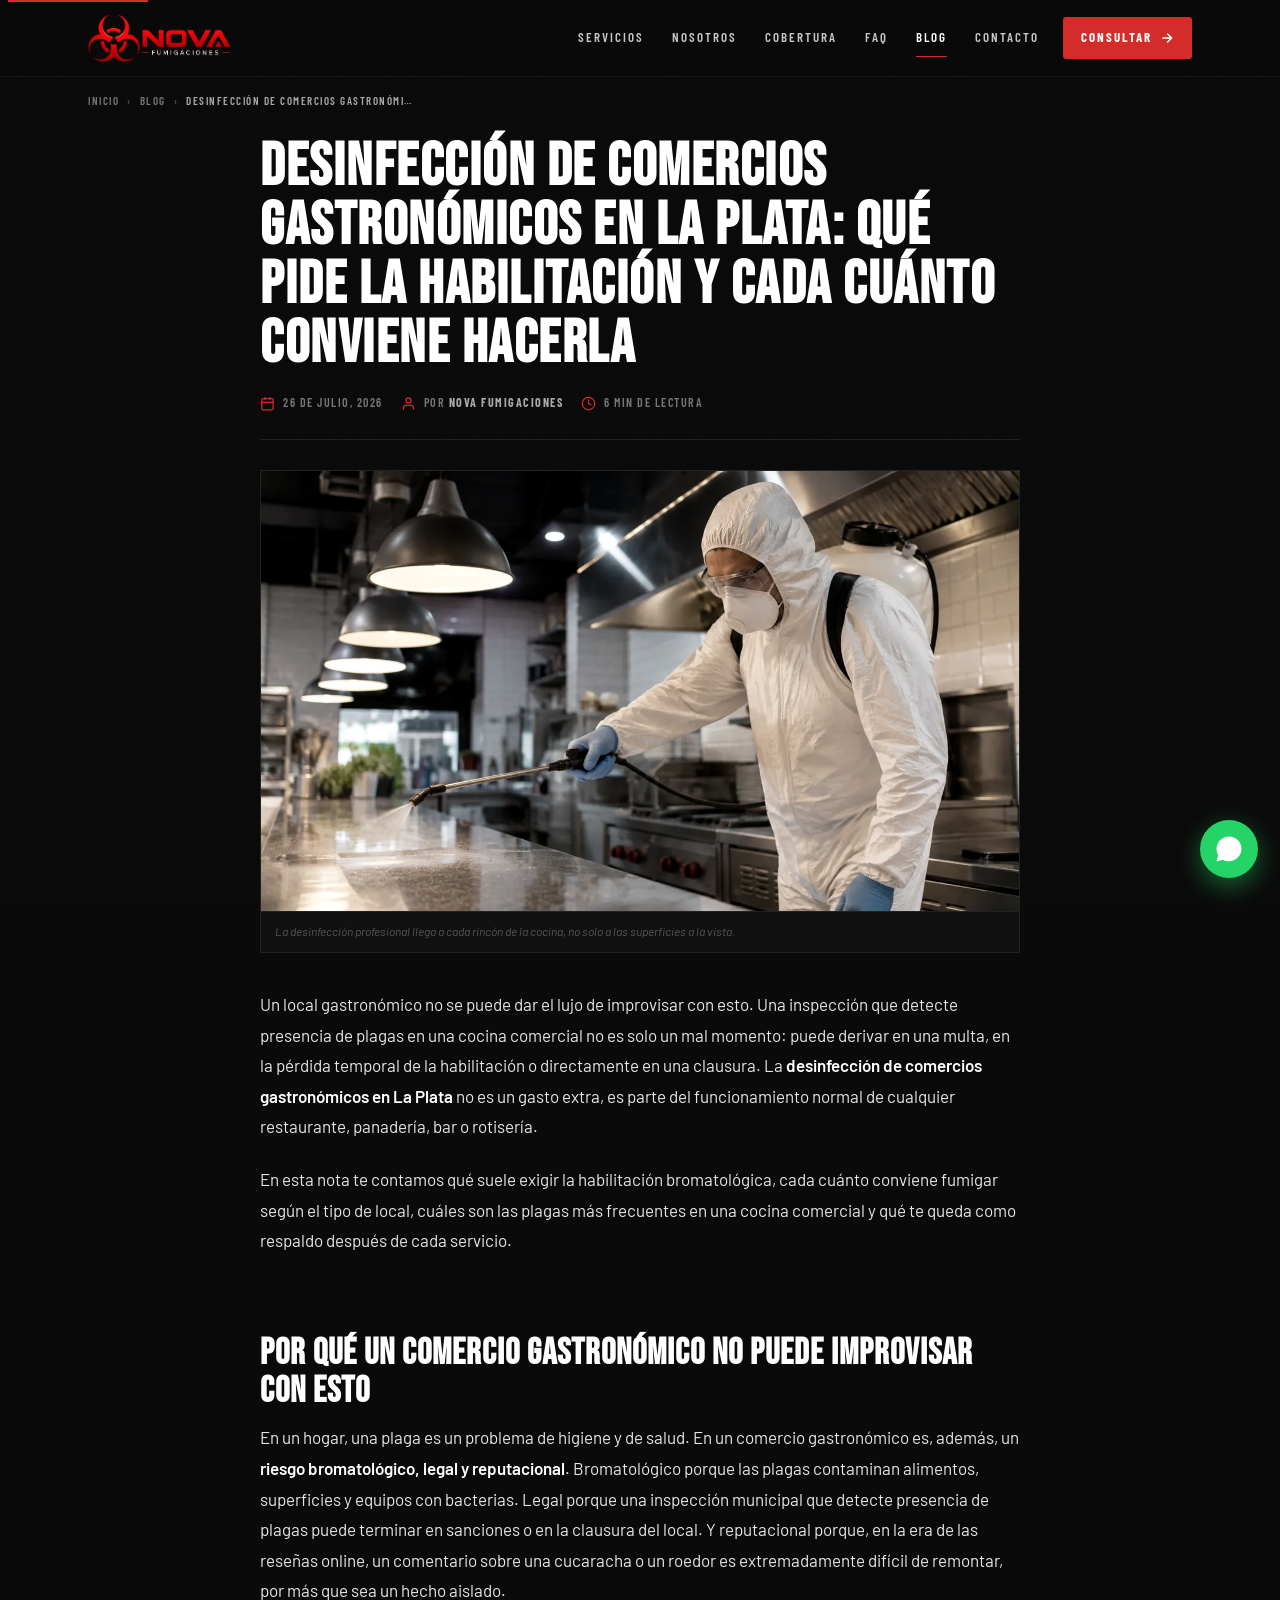
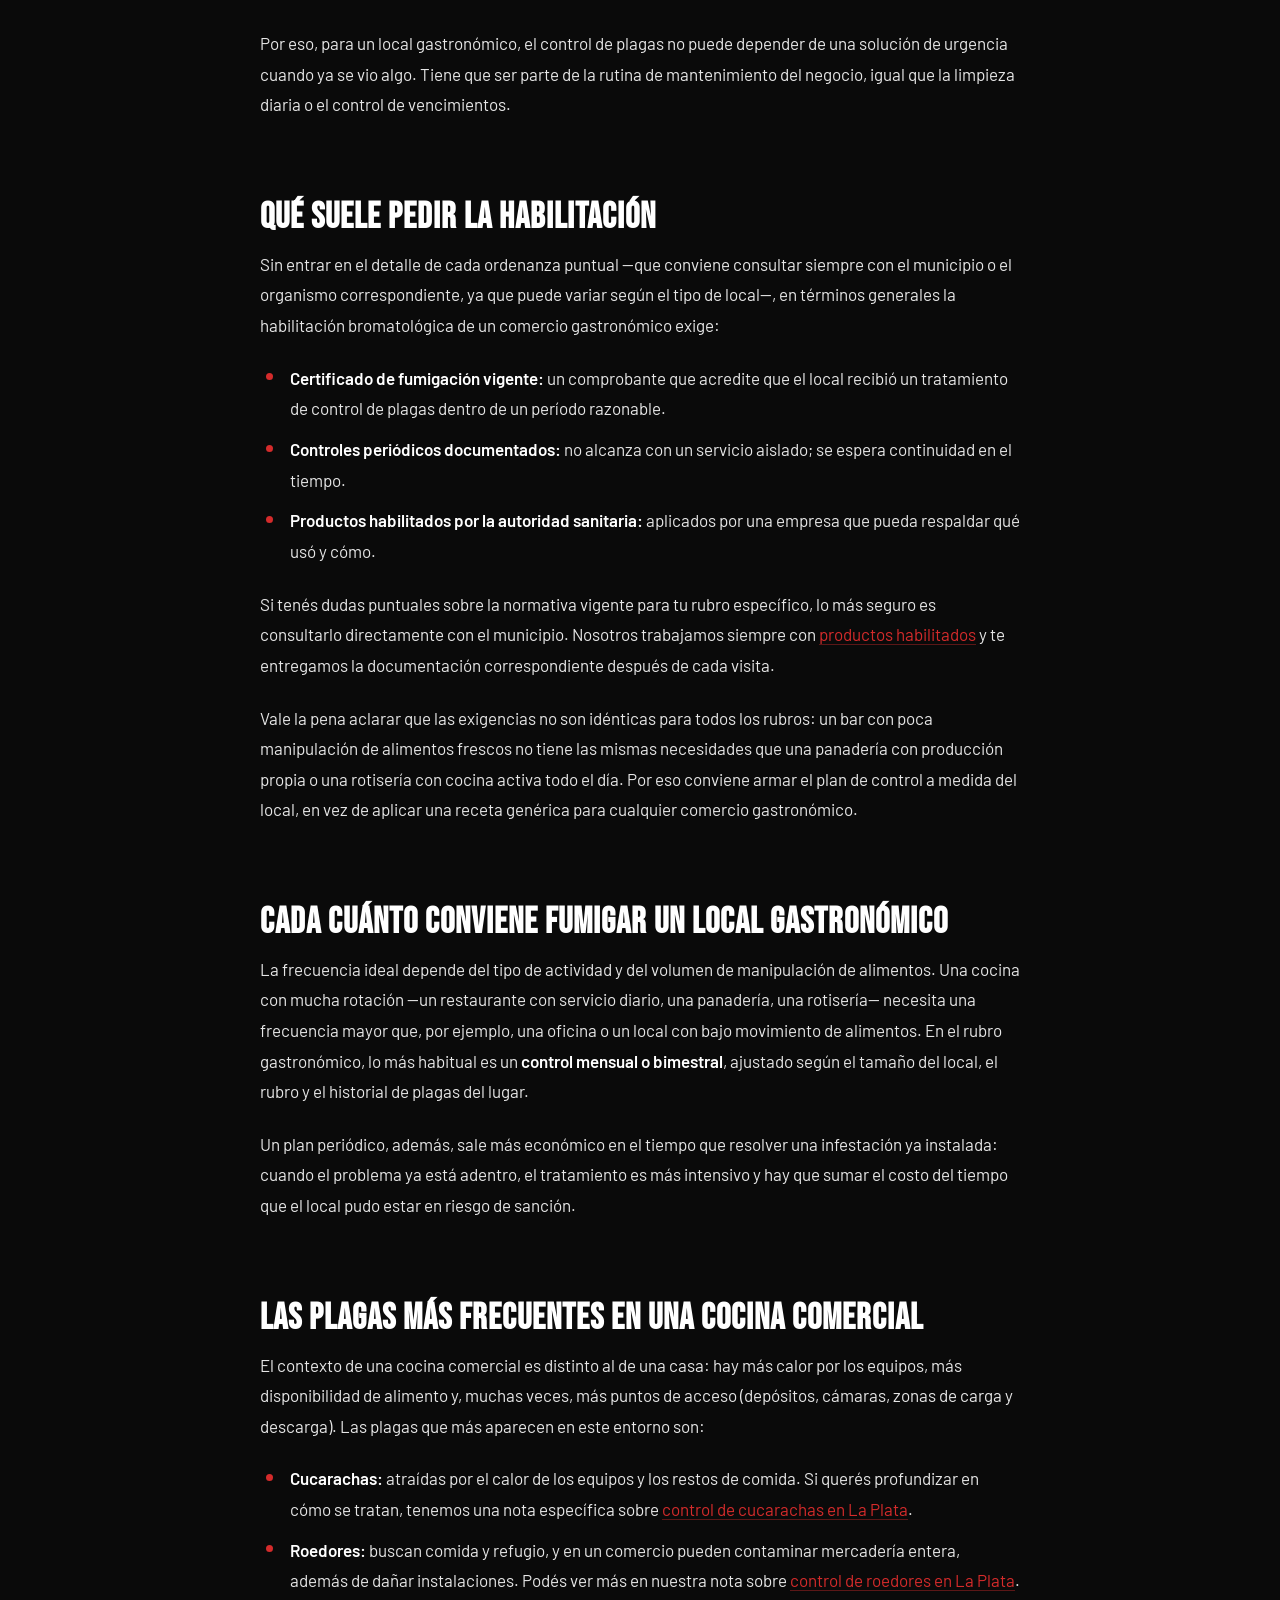
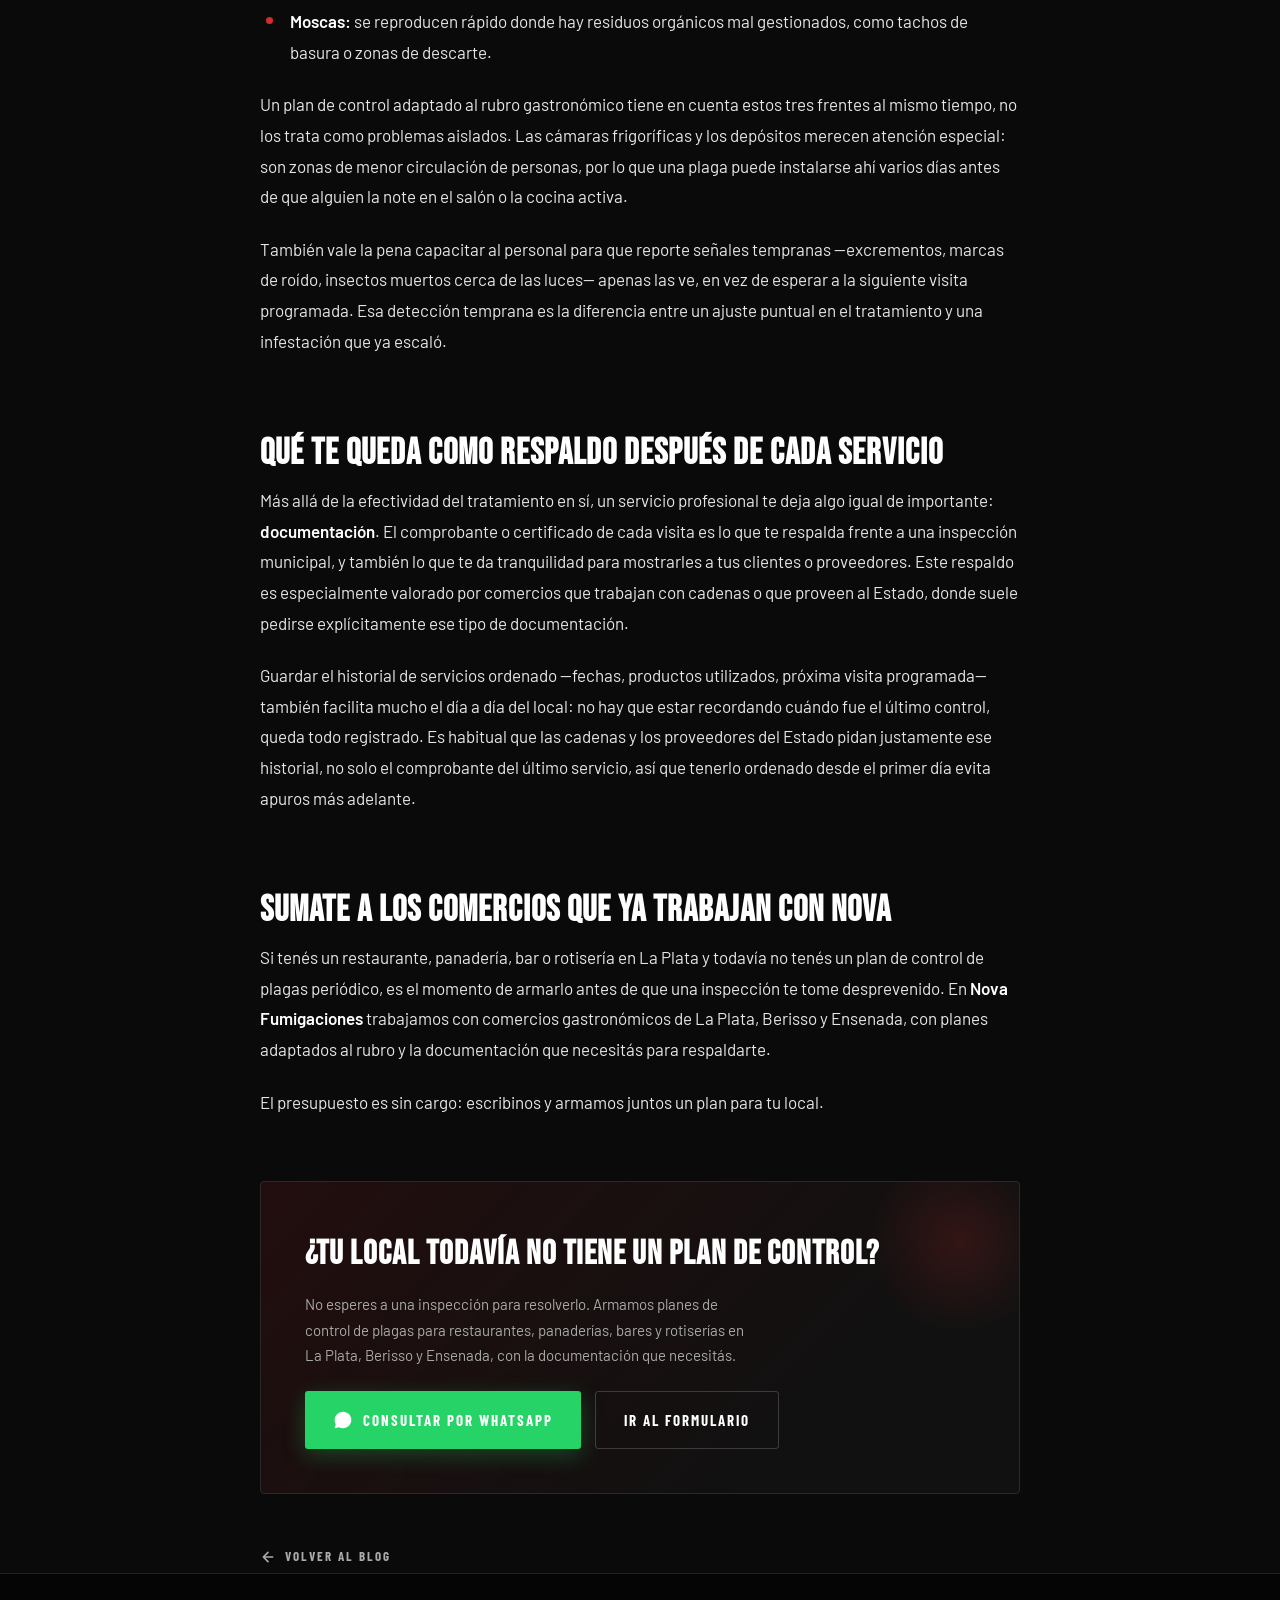
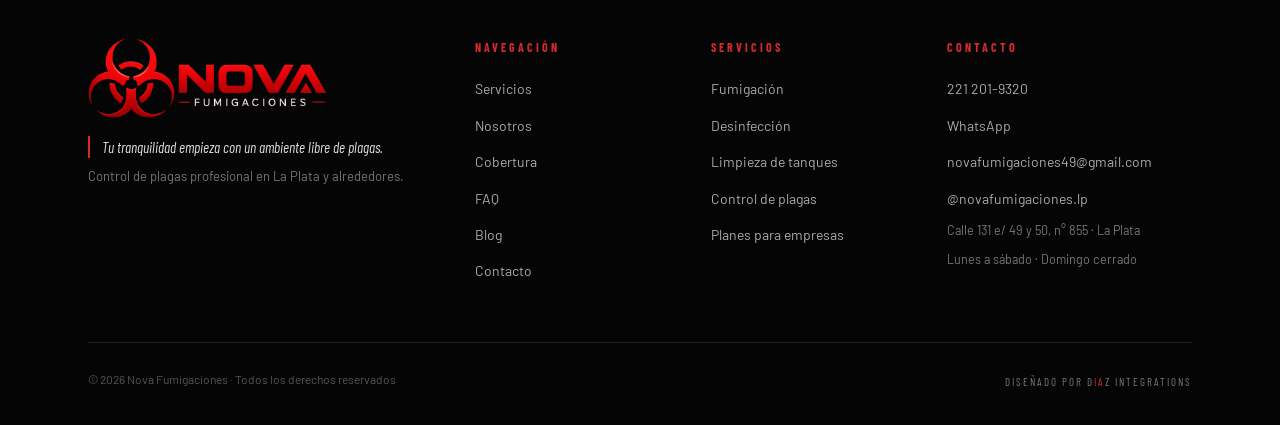
<file: blog/desinfeccion-comercios-gastronomicos-la-plata.html>
<!DOCTYPE html>
<html lang="es-AR">
<head>
<meta charset="UTF-8">
<meta name="viewport" content="width=device-width, initial-scale=1.0, viewport-fit=cover">
<meta name="theme-color" content="#0a0a0a">

<title>Desinfección de comercios gastronómicos La Plata | Nova Fumigaciones</title>
<meta name="description" content="Control de plagas y desinfección para comercios gastronómicos en La Plata: qué exige la habilitación bromatológica, con qué frecuencia conviene fumigar y qué plagas son más comunes.">
<meta name="keywords" content="desinfección de comercios La Plata, control de plagas restaurantes La Plata, habilitación bromatológica La Plata, fumigación comercios gastronómicos, certificado de fumigación comercial">
<meta name="author" content="Nova Fumigaciones">
<meta name="robots" content="index, follow">
<link rel="canonical" href="https://novafumigaciones.com.ar/blog/desinfeccion-comercios-gastronomicos-la-plata">

<link rel="icon" href="/favicon.ico" sizes="any">
<link rel="icon" type="image/svg+xml" href="/favicon.svg?v=20260601">
<link rel="apple-touch-icon" href="/apple-touch-icon.png?v=20260601">

<!-- Open Graph (og:image = imagen destacada del artículo) -->
<meta property="og:type" content="article">
<meta property="og:locale" content="es_AR">
<meta property="og:site_name" content="Nova Fumigaciones">
<meta property="og:title" content="Desinfección de comercios gastronómicos en La Plata: qué pide la habilitación y cada cuánto conviene hacerla">
<meta property="og:description" content="Qué exige la habilitación bromatológica, cada cuánto conviene fumigar y qué te llevás como respaldo después de cada visita.">
<meta property="og:url" content="https://novafumigaciones.com.ar/blog/desinfeccion-comercios-gastronomicos-la-plata">
<meta property="og:image" content="https://novafumigaciones.com.ar/assets/img/desinfeccion-comercios-gastronomicos-la-plata.jpg">
<meta property="article:published_time" content="2026-07-26">
<meta property="article:modified_time" content="2026-07-26">

<!-- Twitter Card -->
<meta name="twitter:card" content="summary_large_image">
<meta name="twitter:title" content="Desinfección de comercios gastronómicos en La Plata">
<meta name="twitter:description" content="Qué pide la habilitación bromatológica y cada cuánto conviene fumigar un local gastronómico en La Plata.">
<meta name="twitter:image" content="https://novafumigaciones.com.ar/assets/img/desinfeccion-comercios-gastronomicos-la-plata.jpg">

<link rel="preconnect" href="https://fonts.googleapis.com">
<link rel="preconnect" href="https://fonts.gstatic.com" crossorigin>

<!-- Preload imagen destacada (LCP del artículo) -->
<link rel="preload" as="image" href="/assets/img/desinfeccion-comercios-gastronomicos-la-plata.webp" type="image/webp" fetchpriority="high">

<!-- Google Fonts cargadas de forma asíncrona (no bloquean render) -->
<link rel="preload" as="style" href="https://fonts.googleapis.com/css2?family=Bebas+Neue&family=Barlow+Condensed:wght@400;500;600;700;800;900&family=Barlow:wght@300;400;500;600&display=swap" onload="this.onload=null;this.rel='stylesheet'">
<noscript><link rel="stylesheet" href="https://fonts.googleapis.com/css2?family=Bebas+Neue&family=Barlow+Condensed:wght@400;500;600;700;800;900&family=Barlow:wght@300;400;500;600&display=swap"></noscript>

<link rel="stylesheet" href="/assets/css/styles.css?v=20260523e">
<link rel="stylesheet" href="/assets/css/blog.css?v=20260530a">

<!-- Schema: BlogPosting -->
<script type="application/ld+json">
{
  "@context": "https://schema.org",
  "@type": "BlogPosting",
  "headline": "Desinfección de comercios gastronómicos en La Plata: qué pide la habilitación y cada cuánto conviene hacerla",
  "description": "Control de plagas y desinfección para comercios gastronómicos en La Plata: qué exige la habilitación bromatológica, con qué frecuencia conviene fumigar y qué plagas son más comunes.",
  "image": "https://novafumigaciones.com.ar/assets/img/desinfeccion-comercios-gastronomicos-la-plata.jpg",
  "datePublished": "2026-07-26",
  "dateModified": "2026-07-26",
  "inLanguage": "es-AR",
  "author": {
    "@type": "Organization",
    "name": "Nova Fumigaciones",
    "url": "https://novafumigaciones.com.ar"
  },
  "publisher": {
    "@type": "Organization",
    "name": "Nova Fumigaciones",
    "logo": {
      "@type": "ImageObject",
      "url": "https://novafumigaciones.com.ar/assets/img/nova-logo.png"
    }
  },
  "mainEntityOfPage": {
    "@type": "WebPage",
    "@id": "https://novafumigaciones.com.ar/blog/desinfeccion-comercios-gastronomicos-la-plata"
  }
}
</script>

<!-- Schema: BreadcrumbList -->
<script type="application/ld+json">
{
  "@context": "https://schema.org",
  "@type": "BreadcrumbList",
  "itemListElement": [
    { "@type": "ListItem", "position": 1, "name": "Inicio", "item": "https://novafumigaciones.com.ar/" },
    { "@type": "ListItem", "position": 2, "name": "Blog", "item": "https://novafumigaciones.com.ar/blog/" },
    { "@type": "ListItem", "position": 3, "name": "Desinfección de comercios gastronómicos en La Plata: qué pide la habilitación y cada cuánto conviene hacerla", "item": "https://novafumigaciones.com.ar/blog/desinfeccion-comercios-gastronomicos-la-plata" }
  ]
}
</script>

<!-- Google tag (gtag.js) -->
<script async src="https://www.googletagmanager.com/gtag/js?id=G-JWSSDTP79V"></script>
<script>
  window.dataLayer = window.dataLayer || [];
  function gtag(){dataLayer.push(arguments);}
  gtag('js', new Date());
  gtag('config', 'G-JWSSDTP79V');
</script>
</head>
<body>

<a href="#main" class="skip-link">Saltar al contenido</a>

<!-- ═══════ NAV ═══════ -->
<header class="nav" id="nav">
  <div class="nav-inner">
    <a href="/" class="nav-logo" aria-label="Nova Fumigaciones — Inicio">
      <img src="/assets/img/nova-logo.png?v=20260523e" alt="Nova Fumigaciones" class="nav-logo-img" width="686" height="230">
    </a>
    <nav class="nav-links" aria-label="Navegación principal">
      <a href="/#servicios">Servicios</a>
      <a href="/#nosotros">Nosotros</a>
      <a href="/#zona">Cobertura</a>
      <a href="/#faq">FAQ</a>
      <a href="/blog/" aria-current="page">Blog</a>
      <a href="/#contacto">Contacto</a>
    </nav>
    <a href="https://wa.me/542212019320?text=Hola%2C%20quiero%20consultar%20por%20un%20servicio%20de%20fumigaci%C3%B3n" class="nav-cta" target="_blank" rel="noopener">
      <span>Consultar</span>
      <svg viewBox="0 0 24 24" width="14" height="14" fill="none" stroke="currentColor" stroke-width="2.5" stroke-linecap="round" stroke-linejoin="round" aria-hidden="true"><path d="M5 12h14M13 5l7 7-7 7"/></svg>
    </a>
    <button class="nav-toggle" aria-label="Abrir menú" aria-expanded="false" aria-controls="mobile-menu">
      <span></span><span></span><span></span>
    </button>
  </div>
  <div class="nav-mobile" id="mobile-menu" hidden>
    <a href="/#servicios">Servicios</a>
    <a href="/#nosotros">Nosotros</a>
    <a href="/#zona">Cobertura</a>
    <a href="/#faq">FAQ</a>
    <a href="/blog/" aria-current="page">Blog</a>
    <a href="/#contacto">Contacto</a>
    <a href="https://wa.me/542212019320" class="nav-mobile-cta" target="_blank" rel="noopener">Consultar por WhatsApp</a>
  </div>
</header>

<main id="main" class="blog-main">
  <div class="container">

    <!-- ═══════ BREADCRUMB ═══════ -->
    <nav class="breadcrumb" aria-label="Migas de pan">
      <ol>
        <li><a href="/">Inicio</a></li>
        <li class="sep" aria-hidden="true">›</li>
        <li><a href="/blog/">Blog</a></li>
        <li class="sep" aria-hidden="true">›</li>
        <li aria-current="page">Desinfección de comercios gastronómicos</li>
      </ol>
    </nav>

    <!-- ═══════ ARTÍCULO ═══════ -->
    <article class="article">

      <header class="article-header">
        <h1 class="article-title">Desinfección de comercios gastronómicos en La Plata: qué pide la habilitación y cada cuánto conviene hacerla</h1>
        <div class="article-meta">
          <span class="am-item">
            <svg viewBox="0 0 24 24" fill="none" stroke="currentColor" stroke-width="2" stroke-linecap="round" stroke-linejoin="round" aria-hidden="true"><rect x="3" y="4" width="18" height="18" rx="2"/><path d="M16 2v4M8 2v4M3 10h18"/></svg>
            <time datetime="2026-07-26">26 de julio, 2026</time>
          </span>
          <span class="am-item am-author">
            <svg viewBox="0 0 24 24" fill="none" stroke="currentColor" stroke-width="2" stroke-linecap="round" stroke-linejoin="round" aria-hidden="true"><path d="M20 21v-2a4 4 0 0 0-4-4H8a4 4 0 0 0-4 4v2"/><circle cx="12" cy="7" r="4"/></svg>
            <span>Por <strong>Nova Fumigaciones</strong></span>
          </span>
          <span class="am-item">
            <svg viewBox="0 0 24 24" fill="none" stroke="currentColor" stroke-width="2" stroke-linecap="round" stroke-linejoin="round" aria-hidden="true"><circle cx="12" cy="12" r="10"/><polyline points="12 6 12 12 16 14"/></svg>
            <span>6 min de lectura</span>
          </span>
        </div>
      </header>

      <!-- Imagen destacada del artículo -->
      <figure class="article-figure">
        <picture>
          <source srcset="/assets/img/desinfeccion-comercios-gastronomicos-la-plata.webp" type="image/webp">
          <img src="/assets/img/desinfeccion-comercios-gastronomicos-la-plata.jpg" alt="Personal con equipo de protección desinfectando la cocina de un comercio gastronómico" width="1280" height="853" loading="eager" fetchpriority="high">
        </picture>
        <figcaption>La desinfección profesional llega a cada rincón de la cocina, no solo a las superficies a la vista.</figcaption>
      </figure>

      <div class="article-body">
        <!-- CUERPO:START -->

        <p>Un local gastronómico no se puede dar el lujo de improvisar con esto. Una inspección que detecte presencia de plagas en una cocina comercial no es solo un mal momento: puede derivar en una multa, en la pérdida temporal de la habilitación o directamente en una clausura. La <strong>desinfección de comercios gastronómicos en La Plata</strong> no es un gasto extra, es parte del funcionamiento normal de cualquier restaurante, panadería, bar o rotisería.</p>

        <p>En esta nota te contamos qué suele exigir la habilitación bromatológica, cada cuánto conviene fumigar según el tipo de local, cuáles son las plagas más frecuentes en una cocina comercial y qué te queda como respaldo después de cada servicio.</p>

        <h2>Por qué un comercio gastronómico no puede improvisar con esto</h2>

        <p>En un hogar, una plaga es un problema de higiene y de salud. En un comercio gastronómico es, además, un <strong>riesgo bromatológico, legal y reputacional</strong>. Bromatológico porque las plagas contaminan alimentos, superficies y equipos con bacterias. Legal porque una inspección municipal que detecte presencia de plagas puede terminar en sanciones o en la clausura del local. Y reputacional porque, en la era de las reseñas online, un comentario sobre una cucaracha o un roedor es extremadamente difícil de remontar, por más que sea un hecho aislado.</p>

        <p>Por eso, para un local gastronómico, el control de plagas no puede depender de una solución de urgencia cuando ya se vio algo. Tiene que ser parte de la rutina de mantenimiento del negocio, igual que la limpieza diaria o el control de vencimientos.</p>

        <h2>Qué suele pedir la habilitación</h2>

        <p>Sin entrar en el detalle de cada ordenanza puntual —que conviene consultar siempre con el municipio o el organismo correspondiente, ya que puede variar según el tipo de local—, en términos generales la habilitación bromatológica de un comercio gastronómico exige:</p>

        <ul>
          <li><strong>Certificado de fumigación vigente:</strong> un comprobante que acredite que el local recibió un tratamiento de control de plagas dentro de un período razonable.</li>
          <li><strong>Controles periódicos documentados:</strong> no alcanza con un servicio aislado; se espera continuidad en el tiempo.</li>
          <li><strong>Productos habilitados por la autoridad sanitaria:</strong> aplicados por una empresa que pueda respaldar qué usó y cómo.</li>
        </ul>

        <p>Si tenés dudas puntuales sobre la normativa vigente para tu rubro específico, lo más seguro es consultarlo directamente con el municipio. Nosotros trabajamos siempre con <a href="/#servicios">productos habilitados</a> y te entregamos la documentación correspondiente después de cada visita.</p>

        <p>Vale la pena aclarar que las exigencias no son idénticas para todos los rubros: un bar con poca manipulación de alimentos frescos no tiene las mismas necesidades que una panadería con producción propia o una rotisería con cocina activa todo el día. Por eso conviene armar el plan de control a medida del local, en vez de aplicar una receta genérica para cualquier comercio gastronómico.</p>

        <h2>Cada cuánto conviene fumigar un local gastronómico</h2>

        <p>La frecuencia ideal depende del tipo de actividad y del volumen de manipulación de alimentos. Una cocina con mucha rotación —un restaurante con servicio diario, una panadería, una rotisería— necesita una frecuencia mayor que, por ejemplo, una oficina o un local con bajo movimiento de alimentos. En el rubro gastronómico, lo más habitual es un <strong>control mensual o bimestral</strong>, ajustado según el tamaño del local, el rubro y el historial de plagas del lugar.</p>

        <p>Un plan periódico, además, sale más económico en el tiempo que resolver una infestación ya instalada: cuando el problema ya está adentro, el tratamiento es más intensivo y hay que sumar el costo del tiempo que el local pudo estar en riesgo de sanción.</p>

        <h2>Las plagas más frecuentes en una cocina comercial</h2>

        <p>El contexto de una cocina comercial es distinto al de una casa: hay más calor por los equipos, más disponibilidad de alimento y, muchas veces, más puntos de acceso (depósitos, cámaras, zonas de carga y descarga). Las plagas que más aparecen en este entorno son:</p>

        <ul>
          <li><strong>Cucarachas:</strong> atraídas por el calor de los equipos y los restos de comida. Si querés profundizar en cómo se tratan, tenemos una nota específica sobre <a href="/blog/control-cucarachas-la-plata">control de cucarachas en La Plata</a>.</li>
          <li><strong>Roedores:</strong> buscan comida y refugio, y en un comercio pueden contaminar mercadería entera, además de dañar instalaciones. Podés ver más en nuestra nota sobre <a href="/blog/control-roedores-la-plata">control de roedores en La Plata</a>.</li>
          <li><strong>Moscas:</strong> se reproducen rápido donde hay residuos orgánicos mal gestionados, como tachos de basura o zonas de descarte.</li>
        </ul>

        <p>Un plan de control adaptado al rubro gastronómico tiene en cuenta estos tres frentes al mismo tiempo, no los trata como problemas aislados. Las cámaras frigoríficas y los depósitos merecen atención especial: son zonas de menor circulación de personas, por lo que una plaga puede instalarse ahí varios días antes de que alguien la note en el salón o la cocina activa.</p>

        <p>También vale la pena capacitar al personal para que reporte señales tempranas —excrementos, marcas de roído, insectos muertos cerca de las luces— apenas las ve, en vez de esperar a la siguiente visita programada. Esa detección temprana es la diferencia entre un ajuste puntual en el tratamiento y una infestación que ya escaló.</p>

        <h2>Qué te queda como respaldo después de cada servicio</h2>

        <p>Más allá de la efectividad del tratamiento en sí, un servicio profesional te deja algo igual de importante: <strong>documentación</strong>. El comprobante o certificado de cada visita es lo que te respalda frente a una inspección municipal, y también lo que te da tranquilidad para mostrarles a tus clientes o proveedores. Este respaldo es especialmente valorado por comercios que trabajan con cadenas o que proveen al Estado, donde suele pedirse explícitamente ese tipo de documentación.</p>

        <p>Guardar el historial de servicios ordenado —fechas, productos utilizados, próxima visita programada— también facilita mucho el día a día del local: no hay que estar recordando cuándo fue el último control, queda todo registrado. Es habitual que las cadenas y los proveedores del Estado pidan justamente ese historial, no solo el comprobante del último servicio, así que tenerlo ordenado desde el primer día evita apuros más adelante.</p>

        <h2>Sumate a los comercios que ya trabajan con Nova</h2>

        <p>Si tenés un restaurante, panadería, bar o rotisería en La Plata y todavía no tenés un plan de control de plagas periódico, es el momento de armarlo antes de que una inspección te tome desprevenido. En <strong>Nova Fumigaciones</strong> trabajamos con comercios gastronómicos de La Plata, Berisso y Ensenada, con planes adaptados al rubro y la documentación que necesitás para respaldarte.</p>

        <p>El presupuesto es sin cargo: escribinos y armamos juntos un plan para tu local.</p>

        <!-- CUERPO:END -->
      </div>

      <!-- ═══════ CTA FINAL ═══════ -->
      <aside class="article-cta">
        <h2>¿Tu local todavía no tiene un plan de control?</h2>
        <p>No esperes a una inspección para resolverlo. Armamos planes de control de plagas para restaurantes, panaderías, bares y rotiserías en La Plata, Berisso y Ensenada, con la documentación que necesitás.</p>
        <div class="hero-ctas">
          <a href="https://wa.me/542212019320?text=Hola%2C%20quiero%20consultar%20por%20un%20plan%20de%20control%20de%20plagas%20para%20mi%20comercio" class="btn btn-wa" target="_blank" rel="noopener">
            <svg viewBox="0 0 24 24" width="20" height="20" fill="currentColor" aria-hidden="true"><path d="M17.5 14.4c-.3-.2-1.8-.9-2-1-.3-.1-.5-.2-.7.1-.2.3-.8 1-.9 1.2-.2.2-.3.2-.6 0-.3-.2-1.3-.5-2.5-1.5-.9-.8-1.5-1.8-1.7-2.1-.2-.3 0-.5.1-.6.1-.1.3-.3.4-.5.1-.2.2-.3.3-.5.1-.2 0-.4 0-.5-.1-.2-.7-1.6-.9-2.2-.3-.6-.5-.5-.7-.5h-.6c-.2 0-.5.1-.8.4-.3.3-1 1-1 2.5s1 2.9 1.2 3.1c.1.2 2.1 3.2 5.1 4.5.7.3 1.3.5 1.7.6.7.2 1.4.2 1.9.1.6-.1 1.8-.7 2-1.5.3-.7.3-1.4.2-1.5-.1-.1-.3-.2-.5-.3zM12 2C6.5 2 2 6.5 2 12c0 1.8.5 3.5 1.3 5L2 22l5.2-1.4c1.4.8 3.1 1.2 4.8 1.2 5.5 0 10-4.5 10-10S17.5 2 12 2z"/></svg>
            Consultar por WhatsApp
          </a>
          <a href="/#contacto" class="btn btn-ghost">Ir al formulario</a>
        </div>
      </aside>

      <a href="/blog/" class="back-to-blog">
        <svg viewBox="0 0 24 24" width="16" height="16" fill="none" stroke="currentColor" stroke-width="2.5" stroke-linecap="round" stroke-linejoin="round" aria-hidden="true"><path d="M19 12H5M12 19l-7-7 7-7"/></svg>
        Volver al blog
      </a>

    </article>
  </div>
</main>

<!-- ═══════ FOOTER ═══════ -->
<footer class="footer">
  <div class="container">
    <div class="footer-grid">
      <div class="footer-col footer-brand">
        <div class="footer-logo">
          <img src="/assets/img/nova-logo-footer.png?v=20260523e" alt="Nova Fumigaciones" class="footer-logo-img" width="686" height="230">
        </div>
        <p class="footer-tagline">Tu tranquilidad empieza con un ambiente libre de plagas.</p>
        <p class="footer-tagline-sub">Control de plagas profesional en La Plata y alrededores.</p>
      </div>
      <div class="footer-col">
        <h4>Navegación</h4>
        <ul>
          <li><a href="/#servicios">Servicios</a></li>
          <li><a href="/#nosotros">Nosotros</a></li>
          <li><a href="/#zona">Cobertura</a></li>
          <li><a href="/#faq">FAQ</a></li>
          <li><a href="/blog/">Blog</a></li>
          <li><a href="/#contacto">Contacto</a></li>
        </ul>
      </div>
      <div class="footer-col">
        <h4>Servicios</h4>
        <ul>
          <li><a href="/#servicios">Fumigación</a></li>
          <li><a href="/#servicios">Desinfección</a></li>
          <li><a href="/#servicios">Limpieza de tanques</a></li>
          <li><a href="/#servicios">Control de plagas</a></li>
          <li><a href="/#servicios">Planes para empresas</a></li>
        </ul>
      </div>
      <div class="footer-col">
        <h4>Contacto</h4>
        <ul>
          <li><a href="tel:+542212019320">221 201-9320</a></li>
          <li><a href="https://wa.me/542212019320" target="_blank" rel="noopener">WhatsApp</a></li>
          <li><a href="mailto:novafumigaciones49@gmail.com">novafumigaciones49@gmail.com</a></li>
          <li><a href="https://instagram.com/novafumigaciones.lp" target="_blank" rel="noopener">@novafumigaciones.lp</a></li>
          <li class="footer-meta">Calle 131 e/ 49 y 50, n° 855 · La Plata</li>
          <li class="footer-meta">Lunes a sábado · Domingo cerrado</li>
        </ul>
      </div>
    </div>

    <div class="footer-bottom">
      <p class="footer-copy">© <span id="footer-year">2026</span> Nova Fumigaciones · Todos los derechos reservados</p>
      <p class="footer-credit">
        <a href="https://diazintegrations.com" target="_blank" rel="noopener">
          Diseñado por d<span class="accent">IA</span>z Integrations
        </a>
      </p>
    </div>
  </div>
</footer>

<!-- ═══════ WHATSAPP FAB ═══════ -->
<a href="https://wa.me/542212019320?text=Hola%2C%20quiero%20consultar%20por%20un%20servicio%20de%20fumigaci%C3%B3n" class="fab-wa" target="_blank" rel="noopener" aria-label="Abrir WhatsApp para consultar">
  <svg viewBox="0 0 24 24" width="30" height="30" fill="currentColor" aria-hidden="true"><path d="M17.5 14.4c-.3-.2-1.8-.9-2-1-.3-.1-.5-.2-.7.1-.2.3-.8 1-.9 1.2-.2.2-.3.2-.6 0-.3-.2-1.3-.5-2.5-1.5-.9-.8-1.5-1.8-1.7-2.1-.2-.3 0-.5.1-.6.1-.1.3-.3.4-.5.1-.2.2-.3.3-.5.1-.2 0-.4 0-.5-.1-.2-.7-1.6-.9-2.2-.3-.6-.5-.5-.7-.5h-.6c-.2 0-.5.1-.8.4-.3.3-1 1-1 2.5s1 2.9 1.2 3.1c.1.2 2.1 3.2 5.1 4.5.7.3 1.3.5 1.7.6.7.2 1.4.2 1.9.1.6-.1 1.8-.7 2-1.5.3-.7.3-1.4.2-1.5-.1-.1-.3-.2-.5-.3zM12 2C6.5 2 2 6.5 2 12c0 1.8.5 3.5 1.3 5L2 22l5.2-1.4c1.4.8 3.1 1.2 4.8 1.2 5.5 0 10-4.5 10-10S17.5 2 12 2z"/></svg>
</a>

<script src="/assets/js/main.js?v=20260625a" defer></script>
</body>
</html>
</file>
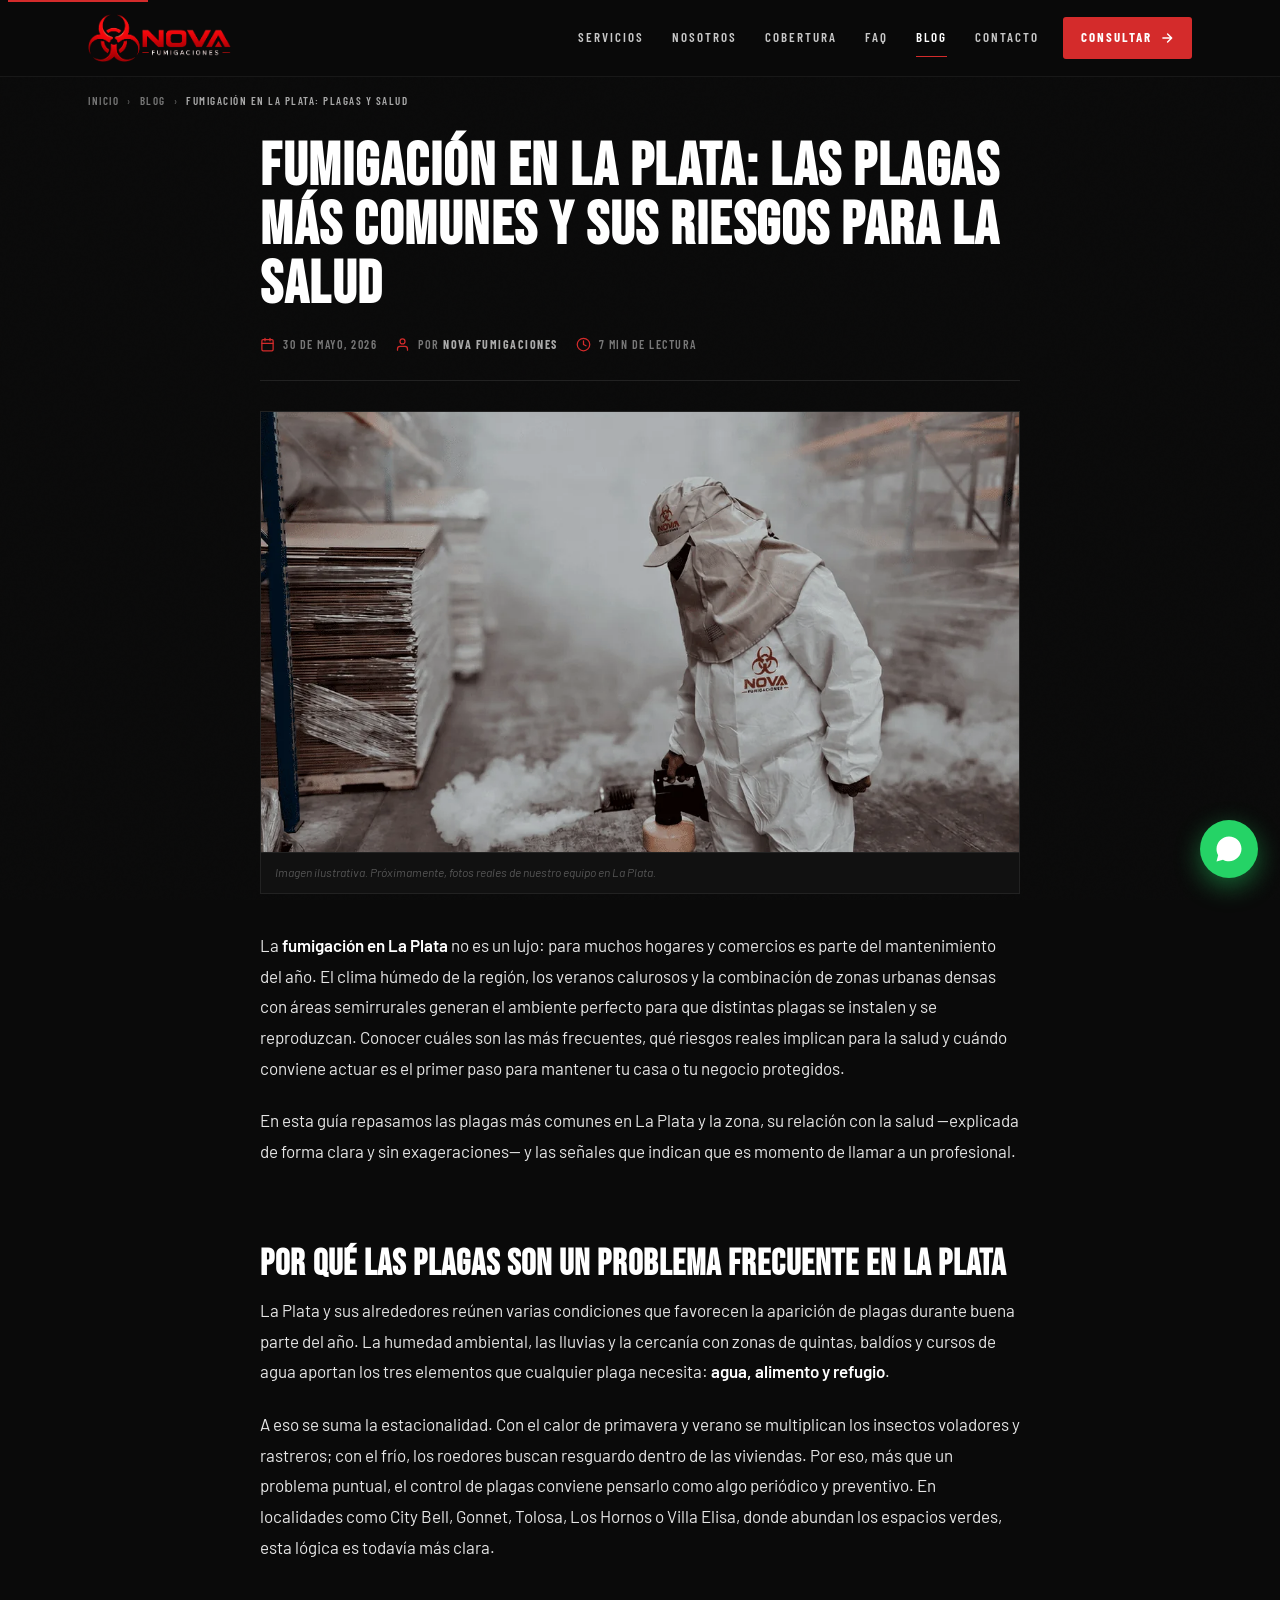
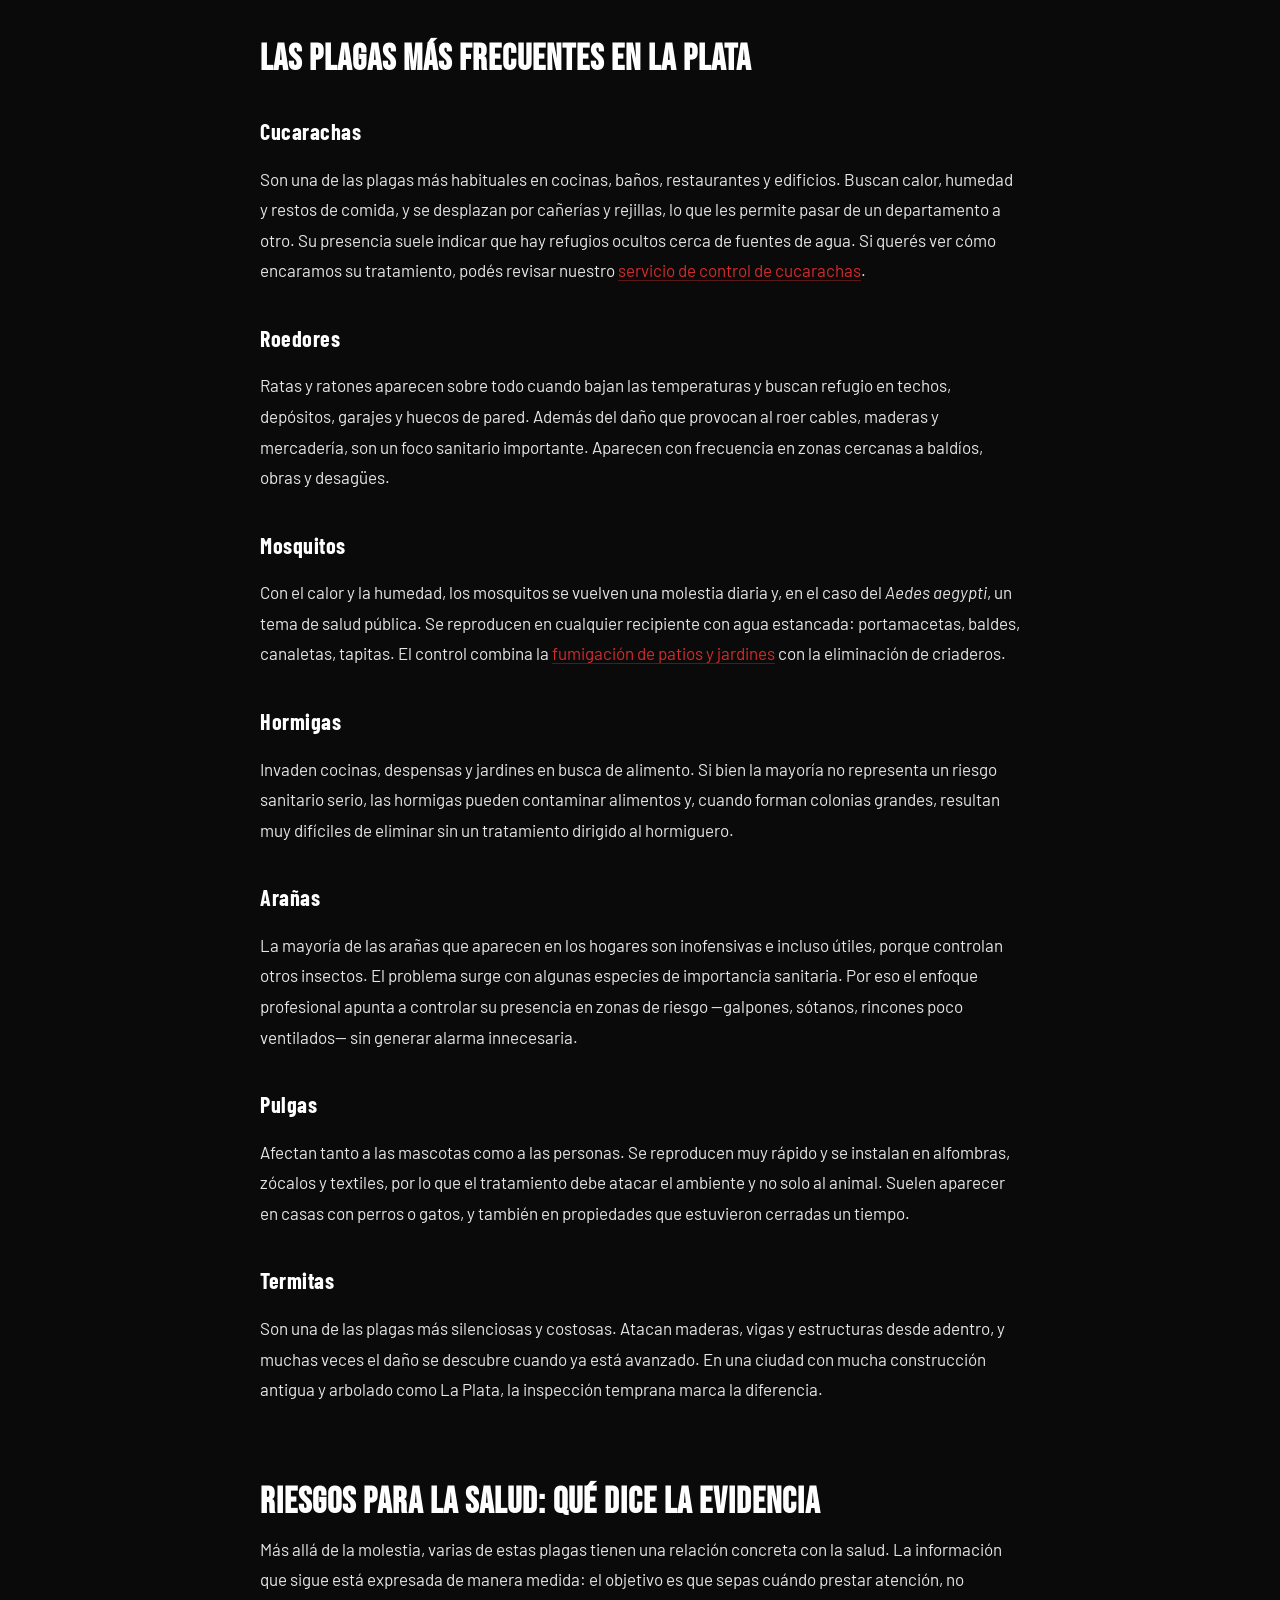
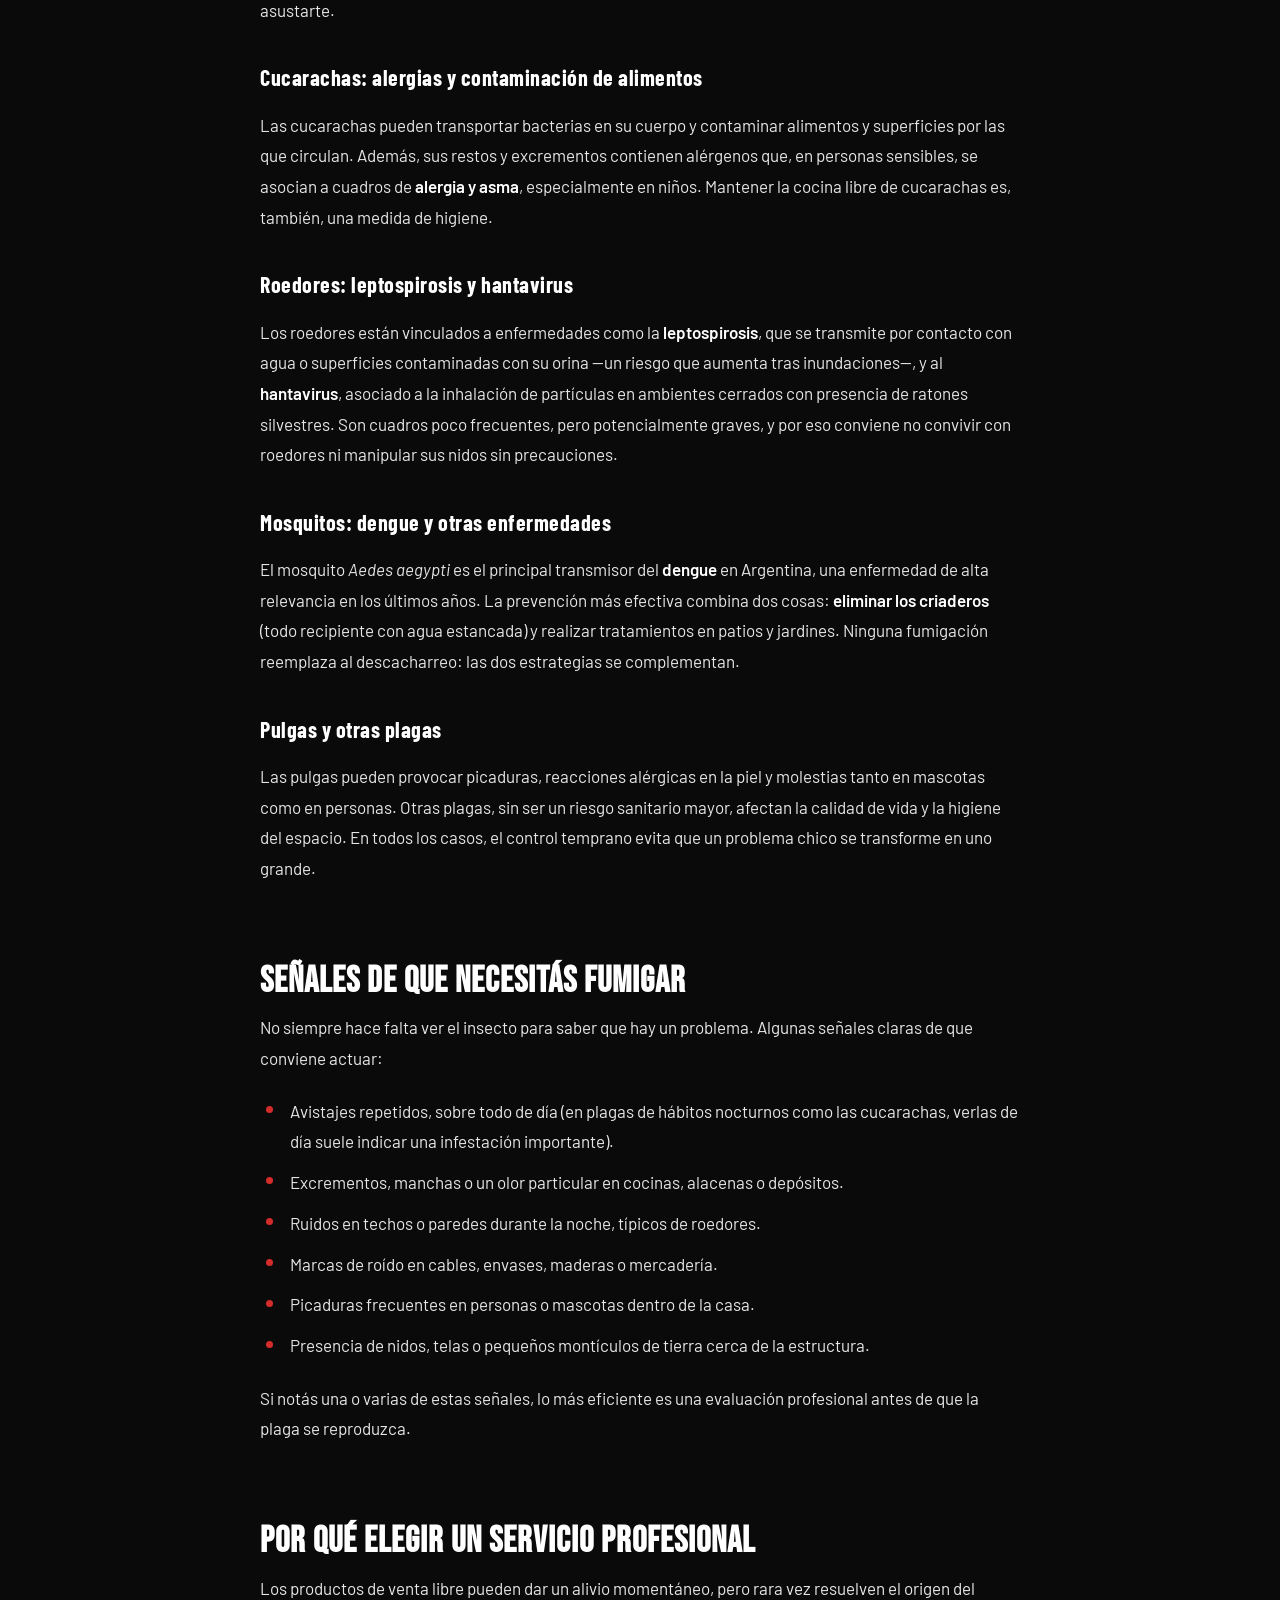
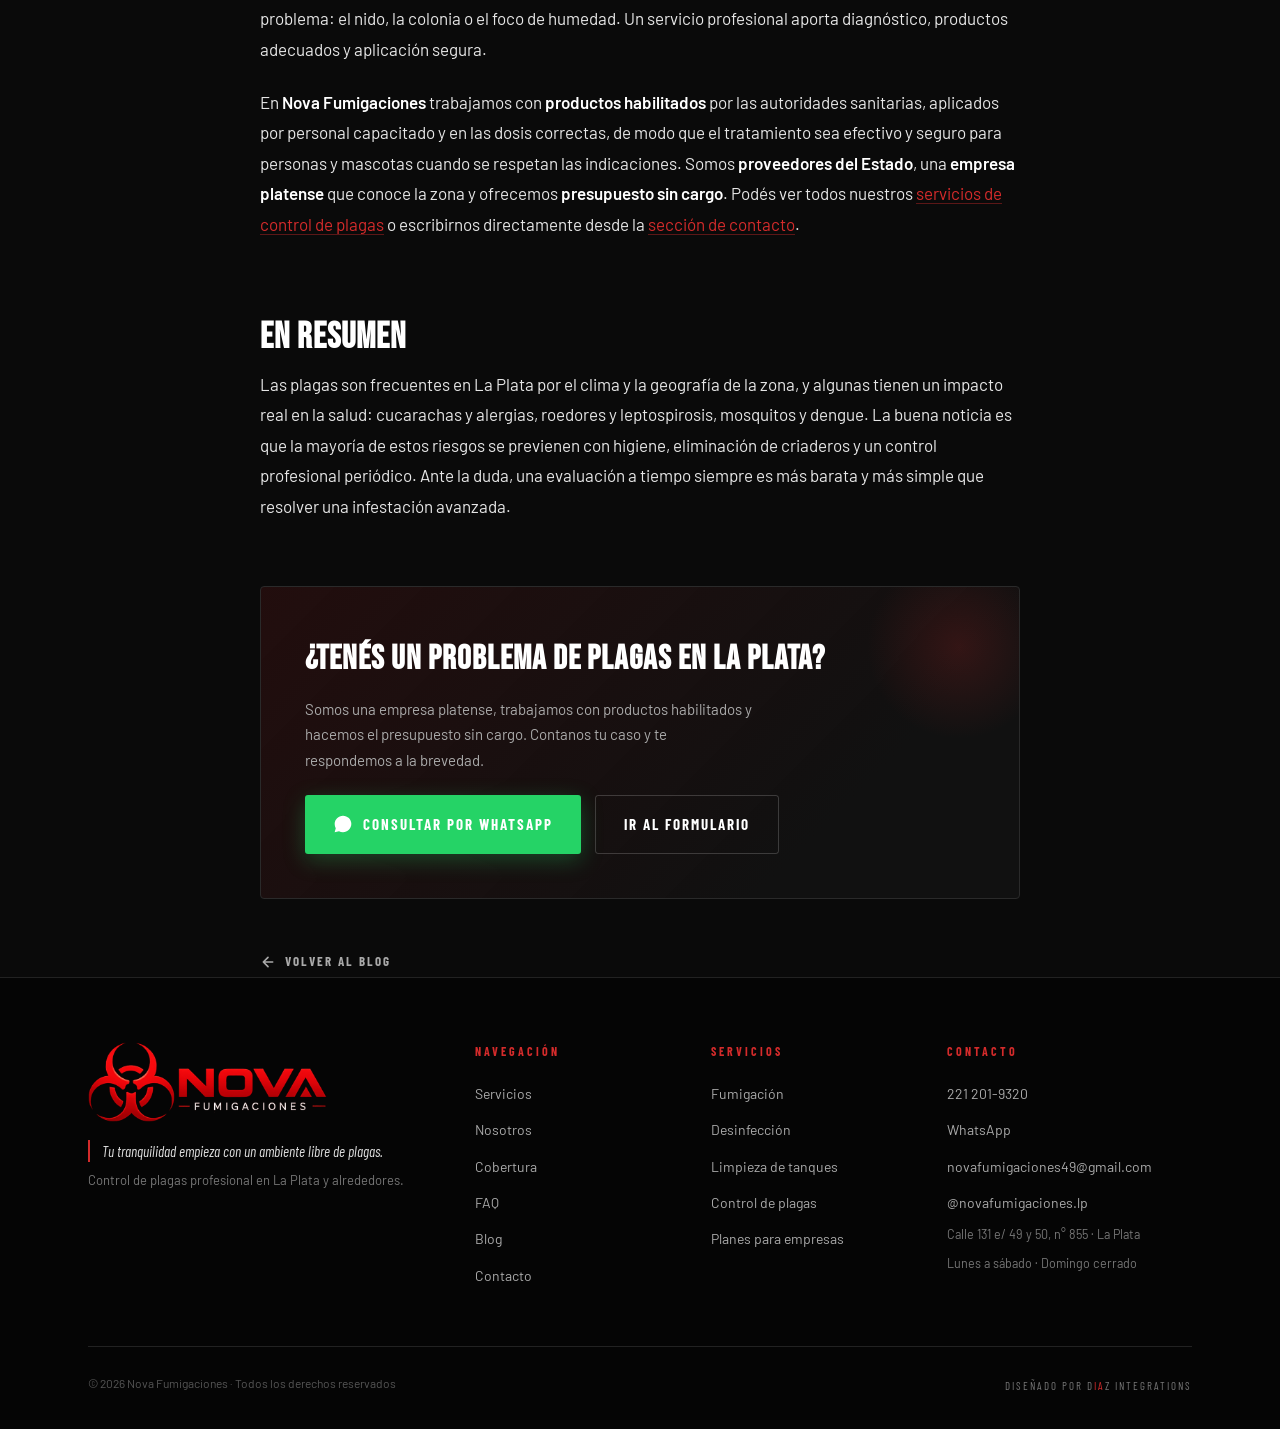
<file: blog/fumigacion-en-la-plata-plagas-y-salud.html>
<!DOCTYPE html>
<html lang="es-AR">
<head>
<meta charset="UTF-8">
<meta name="viewport" content="width=device-width, initial-scale=1.0, viewport-fit=cover">
<meta name="theme-color" content="#0a0a0a">

<title>Fumigación en La Plata: las plagas más comunes y sus riesgos para la salud | Nova Fumigaciones</title>
<meta name="description" content="Guía de fumigación en La Plata: cuáles son las plagas más comunes (cucarachas, roedores, mosquitos), qué riesgos reales tienen para la salud y cuándo llamar a un profesional.">
<meta name="keywords" content="fumigación La Plata, plagas en La Plata, control de plagas, cucarachas, roedores, mosquitos, dengue, riesgos para la salud">
<meta name="author" content="Nova Fumigaciones">
<meta name="robots" content="index, follow">
<link rel="canonical" href="https://novafumigaciones.com.ar/blog/fumigacion-en-la-plata-plagas-y-salud">

<link rel="icon" href="/favicon.ico" sizes="any">
<link rel="icon" type="image/svg+xml" href="/favicon.svg?v=20260601">
<link rel="apple-touch-icon" href="/apple-touch-icon.png?v=20260601">

<!-- Open Graph (og:image = imagen destacada del artículo) -->
<meta property="og:type" content="article">
<meta property="og:locale" content="es_AR">
<meta property="og:site_name" content="Nova Fumigaciones">
<meta property="og:title" content="Fumigación en La Plata: las plagas más comunes y sus riesgos para la salud">
<meta property="og:description" content="Cuáles son las plagas más comunes en La Plata, qué riesgos reales tienen para la salud y cuándo conviene fumigar con un profesional.">
<meta property="og:url" content="https://novafumigaciones.com.ar/blog/fumigacion-en-la-plata-plagas-y-salud">
<meta property="og:image" content="https://novafumigaciones.com.ar/assets/img/hero-fumigador.jpg">
<meta property="article:published_time" content="2026-05-30">
<meta property="article:modified_time" content="2026-05-30">

<!-- Twitter Card -->
<meta name="twitter:card" content="summary_large_image">
<meta name="twitter:title" content="Fumigación en La Plata: plagas comunes y riesgos para la salud">
<meta name="twitter:description" content="Cuáles son las plagas más comunes en La Plata, sus riesgos para la salud y cuándo fumigar con un profesional.">
<meta name="twitter:image" content="https://novafumigaciones.com.ar/assets/img/hero-fumigador.jpg">

<link rel="preconnect" href="https://fonts.googleapis.com">
<link rel="preconnect" href="https://fonts.gstatic.com" crossorigin>

<!-- Preload imagen destacada (LCP del artículo) -->
<link rel="preload" as="image" href="/assets/img/hero-fumigador.webp" type="image/webp" fetchpriority="high">

<!-- Google Fonts cargadas de forma asíncrona (no bloquean render) -->
<link rel="preload" as="style" href="https://fonts.googleapis.com/css2?family=Bebas+Neue&family=Barlow+Condensed:wght@400;500;600;700;800;900&family=Barlow:wght@300;400;500;600&display=swap" onload="this.onload=null;this.rel='stylesheet'">
<noscript><link rel="stylesheet" href="https://fonts.googleapis.com/css2?family=Bebas+Neue&family=Barlow+Condensed:wght@400;500;600;700;800;900&family=Barlow:wght@300;400;500;600&display=swap"></noscript>

<link rel="stylesheet" href="/assets/css/styles.css?v=20260523e">
<link rel="stylesheet" href="/assets/css/blog.css?v=20260530a">

<!-- Schema: BlogPosting -->
<script type="application/ld+json">
{
  "@context": "https://schema.org",
  "@type": "BlogPosting",
  "headline": "Fumigación en La Plata: las plagas más comunes y sus riesgos para la salud",
  "description": "Guía de fumigación en La Plata: cuáles son las plagas más comunes, qué riesgos reales tienen para la salud y cuándo llamar a un profesional.",
  "image": "https://novafumigaciones.com.ar/assets/img/hero-fumigador.jpg",
  "datePublished": "2026-05-30",
  "dateModified": "2026-05-30",
  "inLanguage": "es-AR",
  "author": {
    "@type": "Organization",
    "name": "Nova Fumigaciones",
    "url": "https://novafumigaciones.com.ar"
  },
  "publisher": {
    "@type": "Organization",
    "name": "Nova Fumigaciones",
    "logo": {
      "@type": "ImageObject",
      "url": "https://novafumigaciones.com.ar/assets/img/nova-logo.png"
    }
  },
  "mainEntityOfPage": {
    "@type": "WebPage",
    "@id": "https://novafumigaciones.com.ar/blog/fumigacion-en-la-plata-plagas-y-salud"
  }
}
</script>

<!-- Schema: BreadcrumbList -->
<script type="application/ld+json">
{
  "@context": "https://schema.org",
  "@type": "BreadcrumbList",
  "itemListElement": [
    { "@type": "ListItem", "position": 1, "name": "Inicio", "item": "https://novafumigaciones.com.ar/" },
    { "@type": "ListItem", "position": 2, "name": "Blog", "item": "https://novafumigaciones.com.ar/blog/" },
    { "@type": "ListItem", "position": 3, "name": "Fumigación en La Plata: las plagas más comunes y sus riesgos para la salud", "item": "https://novafumigaciones.com.ar/blog/fumigacion-en-la-plata-plagas-y-salud" }
  ]
}
</script>

<!-- Google tag (gtag.js) -->
<script async src="https://www.googletagmanager.com/gtag/js?id=G-JWSSDTP79V"></script>
<script>
  window.dataLayer = window.dataLayer || [];
  function gtag(){dataLayer.push(arguments);}
  gtag('js', new Date());
  gtag('config', 'G-JWSSDTP79V');
</script>
</head>
<body>

<a href="#main" class="skip-link">Saltar al contenido</a>

<!-- ═══════ NAV ═══════ -->
<header class="nav" id="nav">
  <div class="nav-inner">
    <a href="/" class="nav-logo" aria-label="Nova Fumigaciones — Inicio">
      <img src="/assets/img/nova-logo.png?v=20260523e" alt="Nova Fumigaciones" class="nav-logo-img" width="686" height="230">
    </a>
    <nav class="nav-links" aria-label="Navegación principal">
      <a href="/#servicios">Servicios</a>
      <a href="/#nosotros">Nosotros</a>
      <a href="/#zona">Cobertura</a>
      <a href="/#faq">FAQ</a>
      <a href="/blog/" aria-current="page">Blog</a>
      <a href="/#contacto">Contacto</a>
    </nav>
    <a href="https://wa.me/542212019320?text=Hola%2C%20quiero%20consultar%20por%20un%20servicio%20de%20fumigaci%C3%B3n" class="nav-cta" target="_blank" rel="noopener">
      <span>Consultar</span>
      <svg viewBox="0 0 24 24" width="14" height="14" fill="none" stroke="currentColor" stroke-width="2.5" stroke-linecap="round" stroke-linejoin="round" aria-hidden="true"><path d="M5 12h14M13 5l7 7-7 7"/></svg>
    </a>
    <button class="nav-toggle" aria-label="Abrir menú" aria-expanded="false" aria-controls="mobile-menu">
      <span></span><span></span><span></span>
    </button>
  </div>
  <div class="nav-mobile" id="mobile-menu" hidden>
    <a href="/#servicios">Servicios</a>
    <a href="/#nosotros">Nosotros</a>
    <a href="/#zona">Cobertura</a>
    <a href="/#faq">FAQ</a>
    <a href="/blog/" aria-current="page">Blog</a>
    <a href="/#contacto">Contacto</a>
    <a href="https://wa.me/542212019320" class="nav-mobile-cta" target="_blank" rel="noopener">Consultar por WhatsApp</a>
  </div>
</header>

<main id="main" class="blog-main">
  <div class="container">

    <!-- ═══════ BREADCRUMB ═══════ -->
    <nav class="breadcrumb" aria-label="Migas de pan">
      <ol>
        <li><a href="/">Inicio</a></li>
        <li class="sep" aria-hidden="true">›</li>
        <li><a href="/blog/">Blog</a></li>
        <li class="sep" aria-hidden="true">›</li>
        <li aria-current="page">Fumigación en La Plata: plagas y salud</li>
      </ol>
    </nav>

    <!-- ═══════ ARTÍCULO ═══════ -->
    <article class="article">

      <header class="article-header">
        <h1 class="article-title">Fumigación en La Plata: las plagas más comunes y sus riesgos para la salud</h1>
        <div class="article-meta">
          <span class="am-item">
            <svg viewBox="0 0 24 24" fill="none" stroke="currentColor" stroke-width="2" stroke-linecap="round" stroke-linejoin="round" aria-hidden="true"><rect x="3" y="4" width="18" height="18" rx="2"/><path d="M16 2v4M8 2v4M3 10h18"/></svg>
            <time datetime="2026-05-30">30 de mayo, 2026</time>
          </span>
          <span class="am-item am-author">
            <svg viewBox="0 0 24 24" fill="none" stroke="currentColor" stroke-width="2" stroke-linecap="round" stroke-linejoin="round" aria-hidden="true"><path d="M20 21v-2a4 4 0 0 0-4-4H8a4 4 0 0 0-4 4v2"/><circle cx="12" cy="7" r="4"/></svg>
            <span>Por <strong>Nova Fumigaciones</strong></span>
          </span>
          <span class="am-item">
            <svg viewBox="0 0 24 24" fill="none" stroke="currentColor" stroke-width="2" stroke-linecap="round" stroke-linejoin="round" aria-hidden="true"><circle cx="12" cy="12" r="10"/><polyline points="12 6 12 12 16 14"/></svg>
            <span>7 min de lectura</span>
          </span>
        </div>
      </header>

      <!-- IMAGEN DESTACADA — placeholder con la foto del hero.
           TODO: reemplazar por una foto real del equipo de Nova trabajando. -->
      <figure class="article-figure">
        <picture>
          <source srcset="/assets/img/hero-fumigador.webp" type="image/webp">
          <img src="/assets/img/hero-fumigador.jpg" alt="Operario realizando un servicio de fumigación profesional en La Plata" width="1086" height="1448" loading="eager" fetchpriority="high">
        </picture>
        <figcaption>Imagen ilustrativa. Próximamente, fotos reales de nuestro equipo en La Plata.</figcaption>
      </figure>

      <div class="article-body">
        <!-- CUERPO:START -->

        <p>La <strong>fumigación en La Plata</strong> no es un lujo: para muchos hogares y comercios es parte del mantenimiento del año. El clima húmedo de la región, los veranos calurosos y la combinación de zonas urbanas densas con áreas semirrurales generan el ambiente perfecto para que distintas plagas se instalen y se reproduzcan. Conocer cuáles son las más frecuentes, qué riesgos reales implican para la salud y cuándo conviene actuar es el primer paso para mantener tu casa o tu negocio protegidos.</p>

        <p>En esta guía repasamos las plagas más comunes en La Plata y la zona, su relación con la salud —explicada de forma clara y sin exageraciones— y las señales que indican que es momento de llamar a un profesional.</p>

        <h2>Por qué las plagas son un problema frecuente en La Plata</h2>

        <p>La Plata y sus alrededores reúnen varias condiciones que favorecen la aparición de plagas durante buena parte del año. La humedad ambiental, las lluvias y la cercanía con zonas de quintas, baldíos y cursos de agua aportan los tres elementos que cualquier plaga necesita: <strong>agua, alimento y refugio</strong>.</p>

        <p>A eso se suma la estacionalidad. Con el calor de primavera y verano se multiplican los insectos voladores y rastreros; con el frío, los roedores buscan resguardo dentro de las viviendas. Por eso, más que un problema puntual, el control de plagas conviene pensarlo como algo periódico y preventivo. En localidades como City Bell, Gonnet, Tolosa, Los Hornos o Villa Elisa, donde abundan los espacios verdes, esta lógica es todavía más clara.</p>

        <h2>Las plagas más frecuentes en La Plata</h2>

        <h3>Cucarachas</h3>
        <p>Son una de las plagas más habituales en cocinas, baños, restaurantes y edificios. Buscan calor, humedad y restos de comida, y se desplazan por cañerías y rejillas, lo que les permite pasar de un departamento a otro. Su presencia suele indicar que hay refugios ocultos cerca de fuentes de agua. Si querés ver cómo encaramos su tratamiento, podés revisar nuestro <a href="/#servicios">servicio de control de cucarachas</a>.</p>

        <h3>Roedores</h3>
        <p>Ratas y ratones aparecen sobre todo cuando bajan las temperaturas y buscan refugio en techos, depósitos, garajes y huecos de pared. Además del daño que provocan al roer cables, maderas y mercadería, son un foco sanitario importante. Aparecen con frecuencia en zonas cercanas a baldíos, obras y desagües.</p>

        <h3>Mosquitos</h3>
        <p>Con el calor y la humedad, los mosquitos se vuelven una molestia diaria y, en el caso del <em>Aedes aegypti</em>, un tema de salud pública. Se reproducen en cualquier recipiente con agua estancada: portamacetas, baldes, canaletas, tapitas. El control combina la <a href="/#servicios">fumigación de patios y jardines</a> con la eliminación de criaderos.</p>

        <h3>Hormigas</h3>
        <p>Invaden cocinas, despensas y jardines en busca de alimento. Si bien la mayoría no representa un riesgo sanitario serio, las hormigas pueden contaminar alimentos y, cuando forman colonias grandes, resultan muy difíciles de eliminar sin un tratamiento dirigido al hormiguero.</p>

        <h3>Arañas</h3>
        <p>La mayoría de las arañas que aparecen en los hogares son inofensivas e incluso útiles, porque controlan otros insectos. El problema surge con algunas especies de importancia sanitaria. Por eso el enfoque profesional apunta a controlar su presencia en zonas de riesgo —galpones, sótanos, rincones poco ventilados— sin generar alarma innecesaria.</p>

        <h3>Pulgas</h3>
        <p>Afectan tanto a las mascotas como a las personas. Se reproducen muy rápido y se instalan en alfombras, zócalos y textiles, por lo que el tratamiento debe atacar el ambiente y no solo al animal. Suelen aparecer en casas con perros o gatos, y también en propiedades que estuvieron cerradas un tiempo.</p>

        <h3>Termitas</h3>
        <p>Son una de las plagas más silenciosas y costosas. Atacan maderas, vigas y estructuras desde adentro, y muchas veces el daño se descubre cuando ya está avanzado. En una ciudad con mucha construcción antigua y arbolado como La Plata, la inspección temprana marca la diferencia.</p>

        <h2>Riesgos para la salud: qué dice la evidencia</h2>

        <p>Más allá de la molestia, varias de estas plagas tienen una relación concreta con la salud. La información que sigue está expresada de manera medida: el objetivo es que sepas cuándo prestar atención, no asustarte.</p>

        <h3>Cucarachas: alergias y contaminación de alimentos</h3>
        <p>Las cucarachas pueden transportar bacterias en su cuerpo y contaminar alimentos y superficies por las que circulan. Además, sus restos y excrementos contienen alérgenos que, en personas sensibles, se asocian a cuadros de <strong>alergia y asma</strong>, especialmente en niños. Mantener la cocina libre de cucarachas es, también, una medida de higiene.</p>

        <h3>Roedores: leptospirosis y hantavirus</h3>
        <p>Los roedores están vinculados a enfermedades como la <strong>leptospirosis</strong>, que se transmite por contacto con agua o superficies contaminadas con su orina —un riesgo que aumenta tras inundaciones—, y al <strong>hantavirus</strong>, asociado a la inhalación de partículas en ambientes cerrados con presencia de ratones silvestres. Son cuadros poco frecuentes, pero potencialmente graves, y por eso conviene no convivir con roedores ni manipular sus nidos sin precauciones.</p>

        <h3>Mosquitos: dengue y otras enfermedades</h3>
        <p>El mosquito <em>Aedes aegypti</em> es el principal transmisor del <strong>dengue</strong> en Argentina, una enfermedad de alta relevancia en los últimos años. La prevención más efectiva combina dos cosas: <strong>eliminar los criaderos</strong> (todo recipiente con agua estancada) y realizar tratamientos en patios y jardines. Ninguna fumigación reemplaza al descacharreo: las dos estrategias se complementan.</p>

        <h3>Pulgas y otras plagas</h3>
        <p>Las pulgas pueden provocar picaduras, reacciones alérgicas en la piel y molestias tanto en mascotas como en personas. Otras plagas, sin ser un riesgo sanitario mayor, afectan la calidad de vida y la higiene del espacio. En todos los casos, el control temprano evita que un problema chico se transforme en uno grande.</p>

        <h2>Señales de que necesitás fumigar</h2>

        <p>No siempre hace falta ver el insecto para saber que hay un problema. Algunas señales claras de que conviene actuar:</p>

        <ul>
          <li>Avistajes repetidos, sobre todo de día (en plagas de hábitos nocturnos como las cucarachas, verlas de día suele indicar una infestación importante).</li>
          <li>Excrementos, manchas o un olor particular en cocinas, alacenas o depósitos.</li>
          <li>Ruidos en techos o paredes durante la noche, típicos de roedores.</li>
          <li>Marcas de roído en cables, envases, maderas o mercadería.</li>
          <li>Picaduras frecuentes en personas o mascotas dentro de la casa.</li>
          <li>Presencia de nidos, telas o pequeños montículos de tierra cerca de la estructura.</li>
        </ul>

        <p>Si notás una o varias de estas señales, lo más eficiente es una evaluación profesional antes de que la plaga se reproduzca.</p>

        <h2>Por qué elegir un servicio profesional</h2>

        <p>Los productos de venta libre pueden dar un alivio momentáneo, pero rara vez resuelven el origen del problema: el nido, la colonia o el foco de humedad. Un servicio profesional aporta diagnóstico, productos adecuados y aplicación segura.</p>

        <p>En <strong>Nova Fumigaciones</strong> trabajamos con <strong>productos habilitados</strong> por las autoridades sanitarias, aplicados por personal capacitado y en las dosis correctas, de modo que el tratamiento sea efectivo y seguro para personas y mascotas cuando se respetan las indicaciones. Somos <strong>proveedores del Estado</strong>, una <strong>empresa platense</strong> que conoce la zona y ofrecemos <strong>presupuesto sin cargo</strong>. Podés ver todos nuestros <a href="/#servicios">servicios de control de plagas</a> o escribirnos directamente desde la <a href="/#contacto">sección de contacto</a>.</p>

        <h2>En resumen</h2>

        <p>Las plagas son frecuentes en La Plata por el clima y la geografía de la zona, y algunas tienen un impacto real en la salud: cucarachas y alergias, roedores y leptospirosis, mosquitos y dengue. La buena noticia es que la mayoría de estos riesgos se previenen con higiene, eliminación de criaderos y un control profesional periódico. Ante la duda, una evaluación a tiempo siempre es más barata y más simple que resolver una infestación avanzada.</p>

        <!-- CUERPO:END -->
      </div>

      <!-- ═══════ CTA FINAL ═══════ -->
      <aside class="article-cta">
        <h2>¿Tenés un problema de plagas en La Plata?</h2>
        <p>Somos una empresa platense, trabajamos con productos habilitados y hacemos el presupuesto sin cargo. Contanos tu caso y te respondemos a la brevedad.</p>
        <div class="hero-ctas">
          <a href="https://wa.me/542212019320?text=Hola%2C%20quiero%20consultar%20por%20un%20servicio%20de%20fumigaci%C3%B3n" class="btn btn-wa" target="_blank" rel="noopener">
            <svg viewBox="0 0 24 24" width="20" height="20" fill="currentColor" aria-hidden="true"><path d="M17.5 14.4c-.3-.2-1.8-.9-2-1-.3-.1-.5-.2-.7.1-.2.3-.8 1-.9 1.2-.2.2-.3.2-.6 0-.3-.2-1.3-.5-2.5-1.5-.9-.8-1.5-1.8-1.7-2.1-.2-.3 0-.5.1-.6.1-.1.3-.3.4-.5.1-.2.2-.3.3-.5.1-.2 0-.4 0-.5-.1-.2-.7-1.6-.9-2.2-.3-.6-.5-.5-.7-.5h-.6c-.2 0-.5.1-.8.4-.3.3-1 1-1 2.5s1 2.9 1.2 3.1c.1.2 2.1 3.2 5.1 4.5.7.3 1.3.5 1.7.6.7.2 1.4.2 1.9.1.6-.1 1.8-.7 2-1.5.3-.7.3-1.4.2-1.5-.1-.1-.3-.2-.5-.3zM12 2C6.5 2 2 6.5 2 12c0 1.8.5 3.5 1.3 5L2 22l5.2-1.4c1.4.8 3.1 1.2 4.8 1.2 5.5 0 10-4.5 10-10S17.5 2 12 2z"/></svg>
            Consultar por WhatsApp
          </a>
          <a href="/#contacto" class="btn btn-ghost">Ir al formulario</a>
        </div>
      </aside>

      <a href="/blog/" class="back-to-blog">
        <svg viewBox="0 0 24 24" width="16" height="16" fill="none" stroke="currentColor" stroke-width="2.5" stroke-linecap="round" stroke-linejoin="round" aria-hidden="true"><path d="M19 12H5M12 19l-7-7 7-7"/></svg>
        Volver al blog
      </a>

    </article>
  </div>
</main>

<!-- ═══════ FOOTER ═══════ -->
<footer class="footer">
  <div class="container">
    <div class="footer-grid">
      <div class="footer-col footer-brand">
        <div class="footer-logo">
          <img src="/assets/img/nova-logo-footer.png?v=20260523e" alt="Nova Fumigaciones" class="footer-logo-img" width="686" height="230">
        </div>
        <p class="footer-tagline">Tu tranquilidad empieza con un ambiente libre de plagas.</p>
        <p class="footer-tagline-sub">Control de plagas profesional en La Plata y alrededores.</p>
      </div>
      <div class="footer-col">
        <h4>Navegación</h4>
        <ul>
          <li><a href="/#servicios">Servicios</a></li>
          <li><a href="/#nosotros">Nosotros</a></li>
          <li><a href="/#zona">Cobertura</a></li>
          <li><a href="/#faq">FAQ</a></li>
          <li><a href="/blog/">Blog</a></li>
          <li><a href="/#contacto">Contacto</a></li>
        </ul>
      </div>
      <div class="footer-col">
        <h4>Servicios</h4>
        <ul>
          <li><a href="/#servicios">Fumigación</a></li>
          <li><a href="/#servicios">Desinfección</a></li>
          <li><a href="/#servicios">Limpieza de tanques</a></li>
          <li><a href="/#servicios">Control de plagas</a></li>
          <li><a href="/#servicios">Planes para empresas</a></li>
        </ul>
      </div>
      <div class="footer-col">
        <h4>Contacto</h4>
        <ul>
          <li><a href="tel:+542212019320">221 201-9320</a></li>
          <li><a href="https://wa.me/542212019320" target="_blank" rel="noopener">WhatsApp</a></li>
          <li><a href="mailto:novafumigaciones49@gmail.com">novafumigaciones49@gmail.com</a></li>
          <li><a href="https://instagram.com/novafumigaciones.lp" target="_blank" rel="noopener">@novafumigaciones.lp</a></li>
          <li class="footer-meta">Calle 131 e/ 49 y 50, n° 855 · La Plata</li>
          <li class="footer-meta">Lunes a sábado · Domingo cerrado</li>
        </ul>
      </div>
    </div>

    <div class="footer-bottom">
      <p class="footer-copy">© <span id="footer-year">2026</span> Nova Fumigaciones · Todos los derechos reservados</p>
      <p class="footer-credit">
        <a href="https://diazintegrations.com" target="_blank" rel="noopener">
          Diseñado por d<span class="accent">IA</span>z Integrations
        </a>
      </p>
    </div>
  </div>
</footer>

<!-- ═══════ WHATSAPP FAB ═══════ -->
<a href="https://wa.me/542212019320?text=Hola%2C%20quiero%20consultar%20por%20un%20servicio%20de%20fumigaci%C3%B3n" class="fab-wa" target="_blank" rel="noopener" aria-label="Abrir WhatsApp para consultar">
  <svg viewBox="0 0 24 24" width="30" height="30" fill="currentColor" aria-hidden="true"><path d="M17.5 14.4c-.3-.2-1.8-.9-2-1-.3-.1-.5-.2-.7.1-.2.3-.8 1-.9 1.2-.2.2-.3.2-.6 0-.3-.2-1.3-.5-2.5-1.5-.9-.8-1.5-1.8-1.7-2.1-.2-.3 0-.5.1-.6.1-.1.3-.3.4-.5.1-.2.2-.3.3-.5.1-.2 0-.4 0-.5-.1-.2-.7-1.6-.9-2.2-.3-.6-.5-.5-.7-.5h-.6c-.2 0-.5.1-.8.4-.3.3-1 1-1 2.5s1 2.9 1.2 3.1c.1.2 2.1 3.2 5.1 4.5.7.3 1.3.5 1.7.6.7.2 1.4.2 1.9.1.6-.1 1.8-.7 2-1.5.3-.7.3-1.4.2-1.5-.1-.1-.3-.2-.5-.3zM12 2C6.5 2 2 6.5 2 12c0 1.8.5 3.5 1.3 5L2 22l5.2-1.4c1.4.8 3.1 1.2 4.8 1.2 5.5 0 10-4.5 10-10S17.5 2 12 2z"/></svg>
</a>

<script src="/assets/js/main.js?v=20260625a" defer></script>
</body>
</html>
</file>
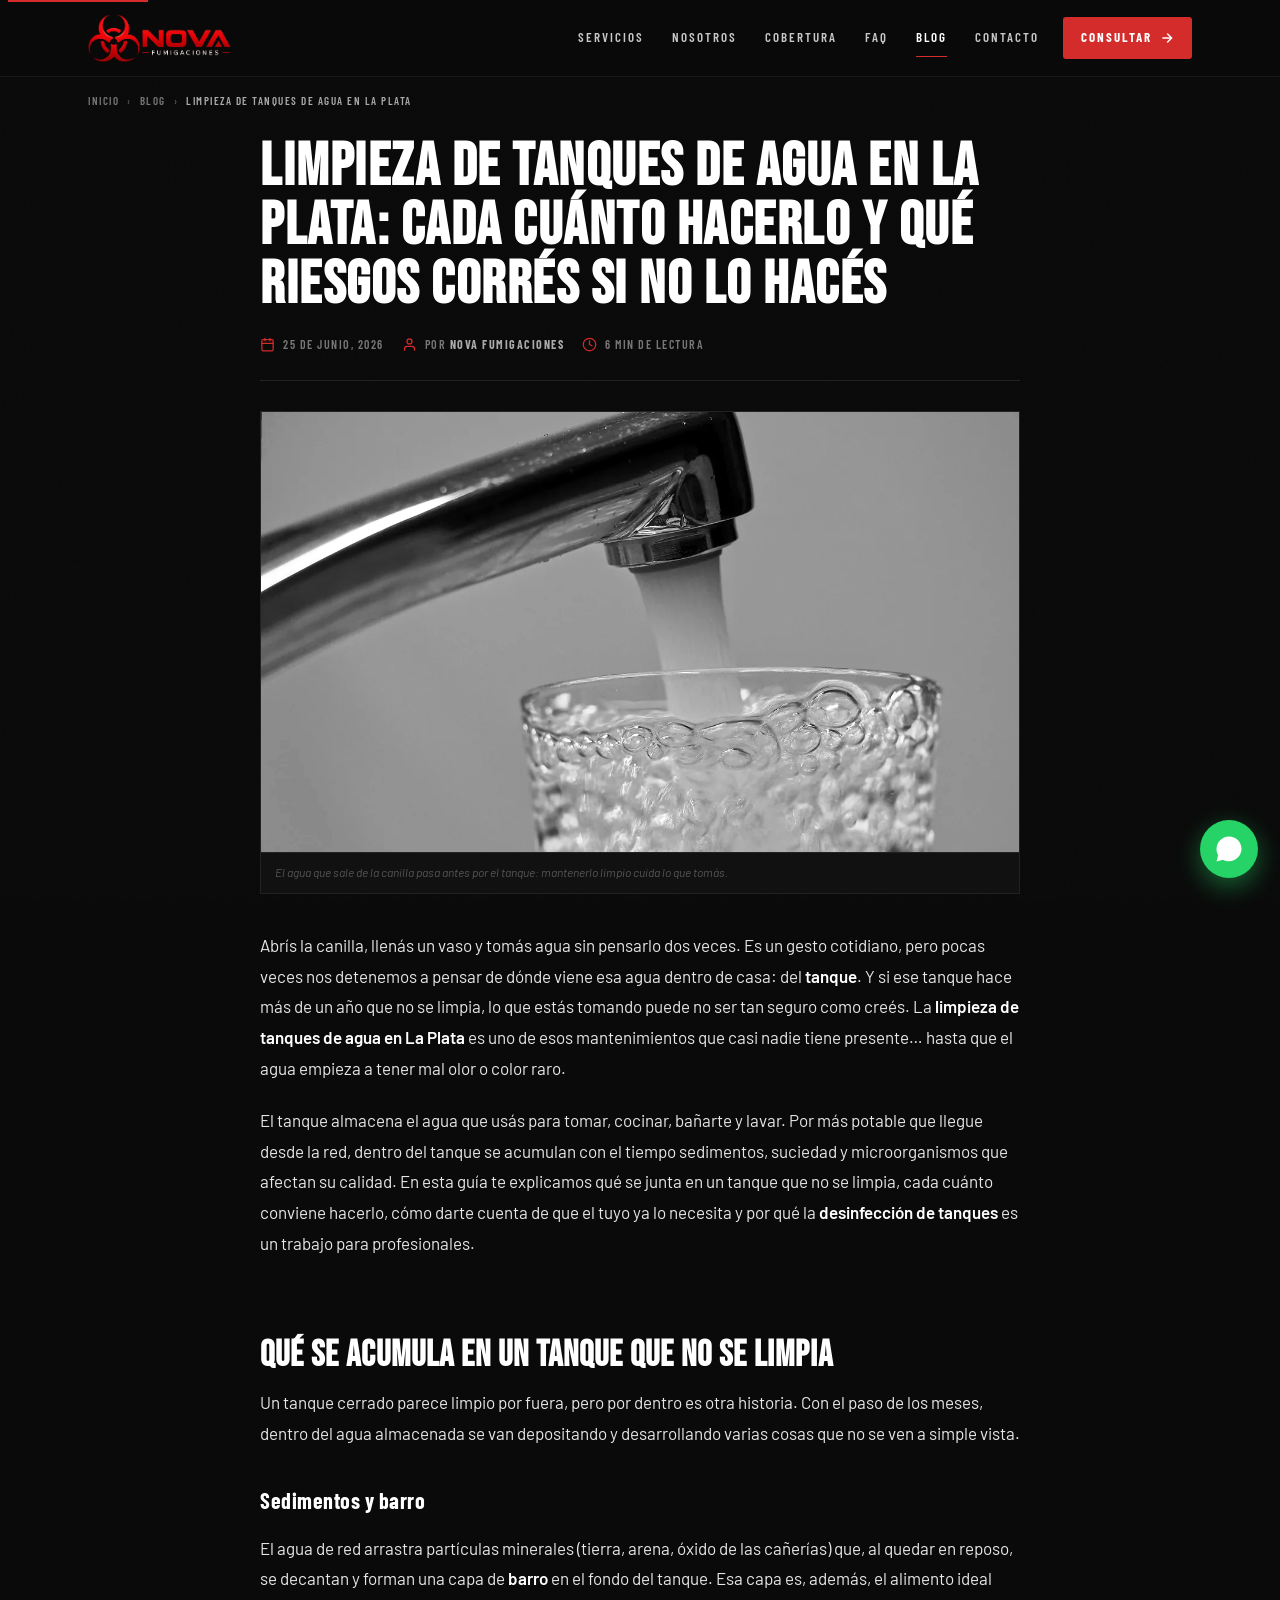
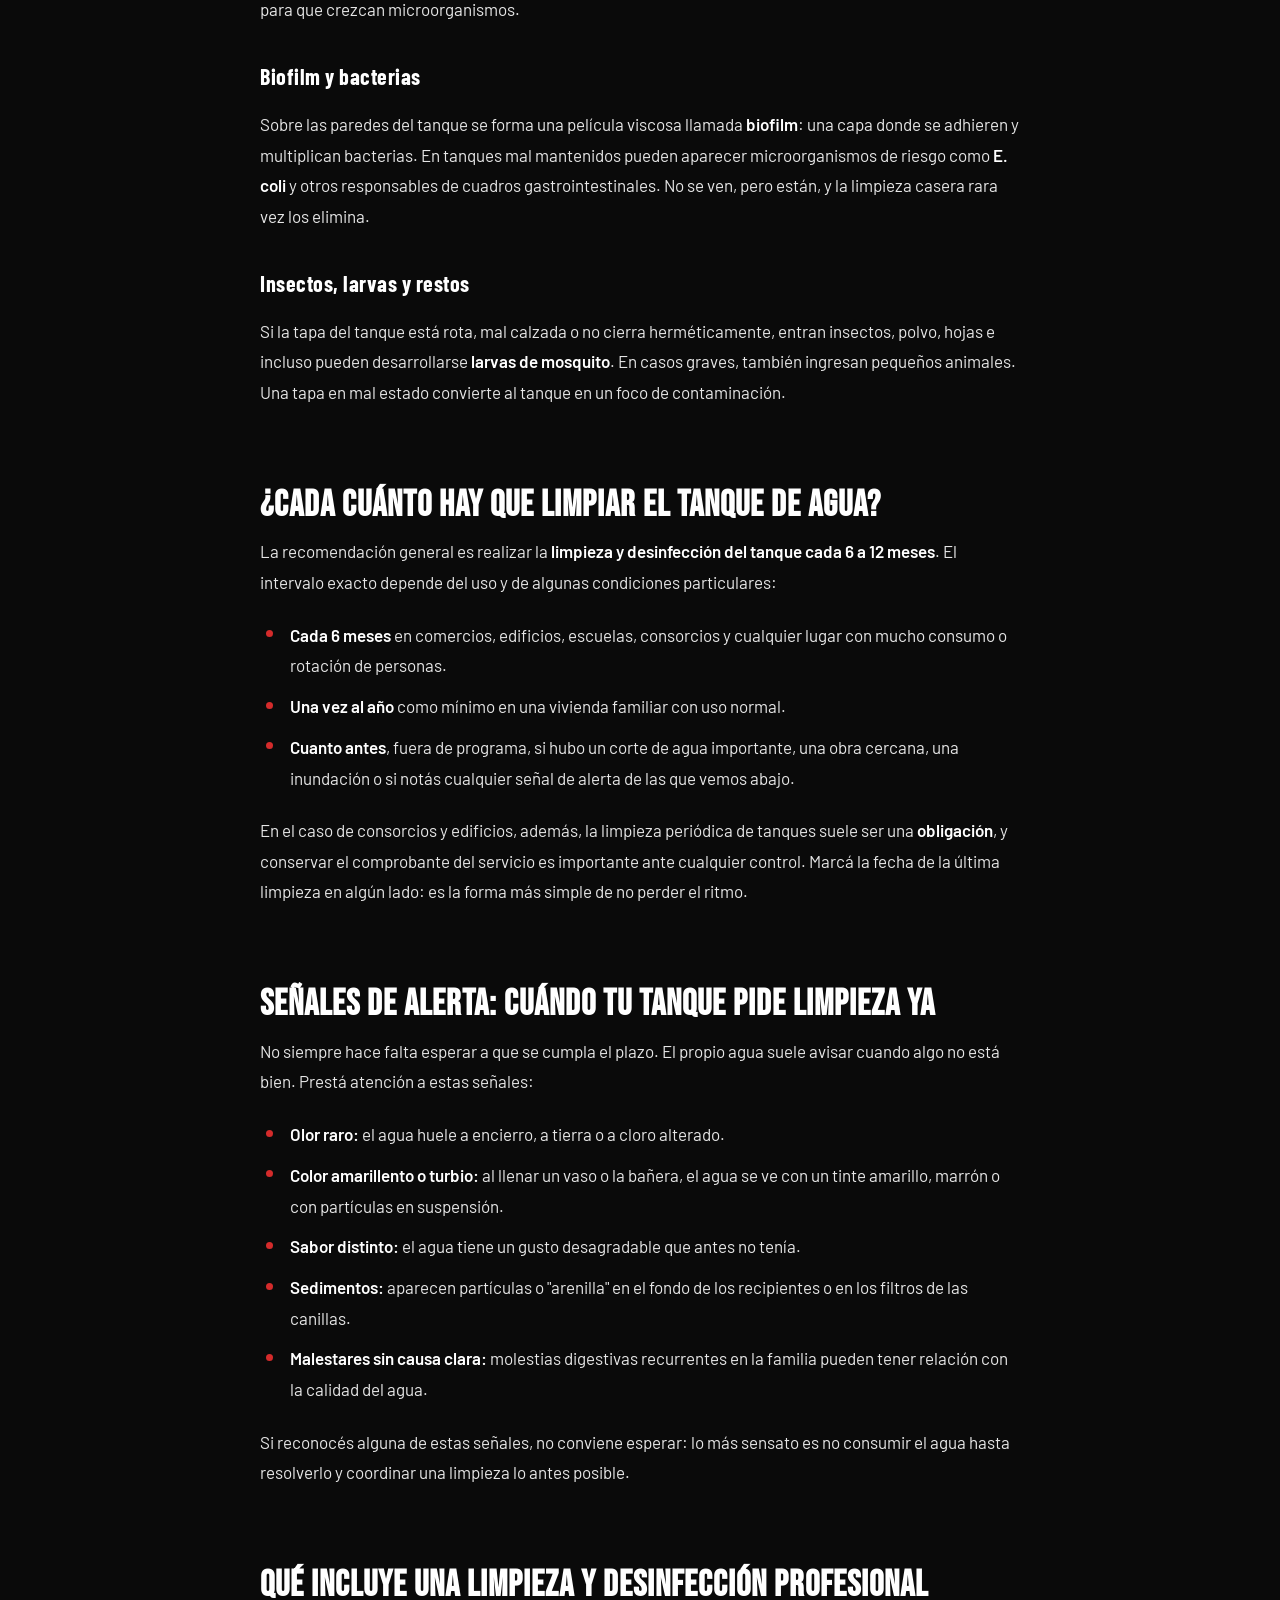
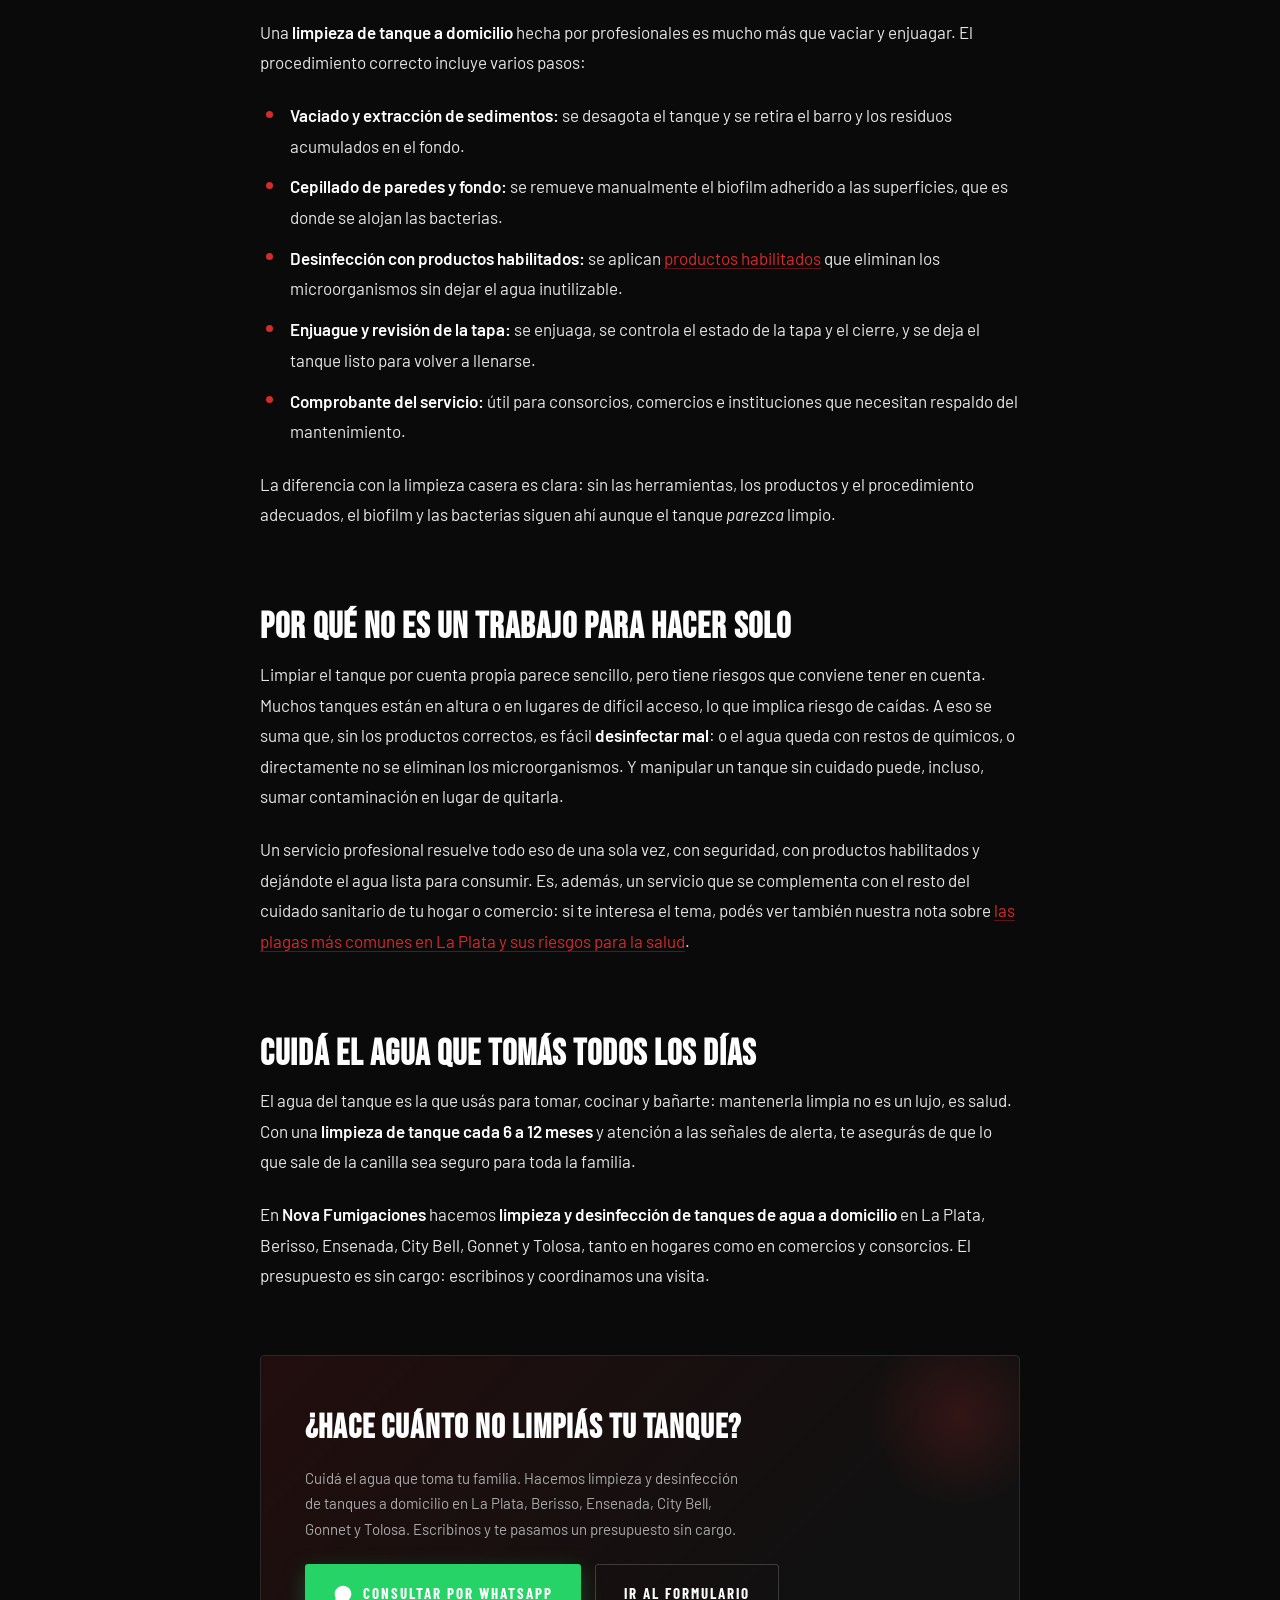
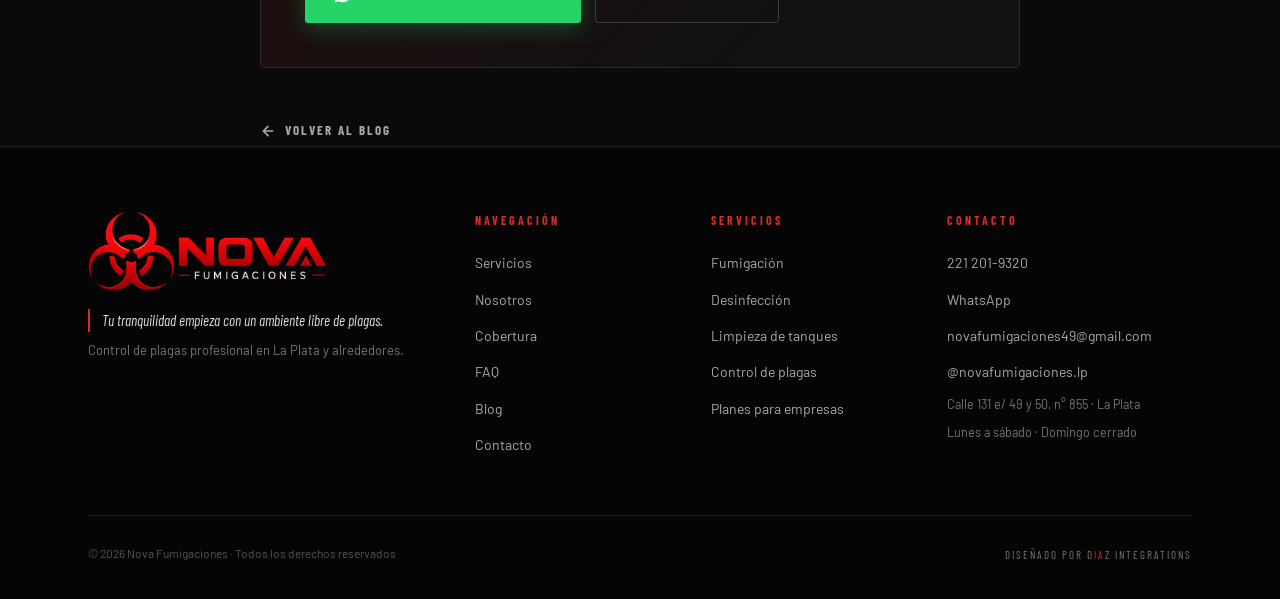
<file: blog/limpieza-tanques-agua-la-plata.html>
<!DOCTYPE html>
<html lang="es-AR">
<head>
<meta charset="UTF-8">
<meta name="viewport" content="width=device-width, initial-scale=1.0, viewport-fit=cover">
<meta name="theme-color" content="#0a0a0a">

<title>Limpieza de tanques de agua en La Plata: cada cuánto | Nova Fumigaciones</title>
<meta name="description" content="Limpieza de tanques de agua en La Plata: cada cuánto hacerla, qué se acumula si no la hacés y las señales de alerta. Desinfección profesional a domicilio.">
<meta name="keywords" content="limpieza de tanques de agua La Plata, desinfección de tanques La Plata, limpieza tanque agua domicilio La Plata, limpieza tanque de agua, desinfección tanque agua">
<meta name="author" content="Nova Fumigaciones">
<meta name="robots" content="index, follow">
<link rel="canonical" href="https://novafumigaciones.com.ar/blog/limpieza-tanques-agua-la-plata">

<link rel="icon" href="/favicon.ico" sizes="any">
<link rel="icon" type="image/svg+xml" href="/favicon.svg?v=20260601">
<link rel="apple-touch-icon" href="/apple-touch-icon.png?v=20260601">

<!-- Open Graph (og:image = imagen destacada del artículo) -->
<meta property="og:type" content="article">
<meta property="og:locale" content="es_AR">
<meta property="og:site_name" content="Nova Fumigaciones">
<meta property="og:title" content="Limpieza de tanques de agua en La Plata: cada cuánto hacerlo y qué riesgos corrés si no lo hacés">
<meta property="og:description" content="Qué se acumula en un tanque sin limpiar, cada cuánto conviene hacerlo y las señales de alerta. Desinfección profesional a domicilio en La Plata.">
<meta property="og:url" content="https://novafumigaciones.com.ar/blog/limpieza-tanques-agua-la-plata">
<meta property="og:image" content="https://novafumigaciones.com.ar/assets/img/limpieza-tanques-agua-la-plata.jpg">
<meta property="article:published_time" content="2026-06-25">
<meta property="article:modified_time" content="2026-06-25">

<!-- Twitter Card -->
<meta name="twitter:card" content="summary_large_image">
<meta name="twitter:title" content="Limpieza de tanques de agua en La Plata: cada cuánto y por qué">
<meta name="twitter:description" content="Qué se acumula en un tanque sin limpiar, cada cuánto hacerlo y las señales de alerta. Desinfección profesional a domicilio.">
<meta name="twitter:image" content="https://novafumigaciones.com.ar/assets/img/limpieza-tanques-agua-la-plata.jpg">

<link rel="preconnect" href="https://fonts.googleapis.com">
<link rel="preconnect" href="https://fonts.gstatic.com" crossorigin>

<!-- Preload imagen destacada (LCP del artículo) -->
<link rel="preload" as="image" href="/assets/img/limpieza-tanques-agua-la-plata.webp" type="image/webp" fetchpriority="high">

<!-- Google Fonts cargadas de forma asíncrona (no bloquean render) -->
<link rel="preload" as="style" href="https://fonts.googleapis.com/css2?family=Bebas+Neue&family=Barlow+Condensed:wght@400;500;600;700;800;900&family=Barlow:wght@300;400;500;600&display=swap" onload="this.onload=null;this.rel='stylesheet'">
<noscript><link rel="stylesheet" href="https://fonts.googleapis.com/css2?family=Bebas+Neue&family=Barlow+Condensed:wght@400;500;600;700;800;900&family=Barlow:wght@300;400;500;600&display=swap"></noscript>

<link rel="stylesheet" href="/assets/css/styles.css?v=20260523e">
<link rel="stylesheet" href="/assets/css/blog.css?v=20260530a">

<!-- Schema: BlogPosting -->
<script type="application/ld+json">
{
  "@context": "https://schema.org",
  "@type": "BlogPosting",
  "headline": "Limpieza de tanques de agua en La Plata: cada cuánto hacerlo y qué riesgos corrés si no lo hacés",
  "description": "Limpieza de tanques de agua en La Plata: cada cuánto hacerla, qué se acumula si no la hacés y las señales de alerta. Desinfección profesional a domicilio.",
  "image": "https://novafumigaciones.com.ar/assets/img/limpieza-tanques-agua-la-plata.jpg",
  "datePublished": "2026-06-25",
  "dateModified": "2026-06-25",
  "inLanguage": "es-AR",
  "author": {
    "@type": "Organization",
    "name": "Nova Fumigaciones",
    "url": "https://novafumigaciones.com.ar"
  },
  "publisher": {
    "@type": "Organization",
    "name": "Nova Fumigaciones",
    "logo": {
      "@type": "ImageObject",
      "url": "https://novafumigaciones.com.ar/assets/img/nova-logo.png"
    }
  },
  "mainEntityOfPage": {
    "@type": "WebPage",
    "@id": "https://novafumigaciones.com.ar/blog/limpieza-tanques-agua-la-plata"
  }
}
</script>

<!-- Schema: BreadcrumbList -->
<script type="application/ld+json">
{
  "@context": "https://schema.org",
  "@type": "BreadcrumbList",
  "itemListElement": [
    { "@type": "ListItem", "position": 1, "name": "Inicio", "item": "https://novafumigaciones.com.ar/" },
    { "@type": "ListItem", "position": 2, "name": "Blog", "item": "https://novafumigaciones.com.ar/blog/" },
    { "@type": "ListItem", "position": 3, "name": "Limpieza de tanques de agua en La Plata: cada cuánto hacerlo y qué riesgos corrés si no lo hacés", "item": "https://novafumigaciones.com.ar/blog/limpieza-tanques-agua-la-plata" }
  ]
}
</script>

<!-- Google tag (gtag.js) -->
<script async src="https://www.googletagmanager.com/gtag/js?id=G-JWSSDTP79V"></script>
<script>
  window.dataLayer = window.dataLayer || [];
  function gtag(){dataLayer.push(arguments);}
  gtag('js', new Date());
  gtag('config', 'G-JWSSDTP79V');
</script>
</head>
<body>

<a href="#main" class="skip-link">Saltar al contenido</a>

<!-- ═══════ NAV ═══════ -->
<header class="nav" id="nav">
  <div class="nav-inner">
    <a href="/" class="nav-logo" aria-label="Nova Fumigaciones — Inicio">
      <img src="/assets/img/nova-logo.png?v=20260523e" alt="Nova Fumigaciones" class="nav-logo-img" width="686" height="230">
    </a>
    <nav class="nav-links" aria-label="Navegación principal">
      <a href="/#servicios">Servicios</a>
      <a href="/#nosotros">Nosotros</a>
      <a href="/#zona">Cobertura</a>
      <a href="/#faq">FAQ</a>
      <a href="/blog/" aria-current="page">Blog</a>
      <a href="/#contacto">Contacto</a>
    </nav>
    <a href="https://wa.me/542212019320?text=Hola%2C%20quiero%20consultar%20por%20un%20servicio%20de%20fumigaci%C3%B3n" class="nav-cta" target="_blank" rel="noopener">
      <span>Consultar</span>
      <svg viewBox="0 0 24 24" width="14" height="14" fill="none" stroke="currentColor" stroke-width="2.5" stroke-linecap="round" stroke-linejoin="round" aria-hidden="true"><path d="M5 12h14M13 5l7 7-7 7"/></svg>
    </a>
    <button class="nav-toggle" aria-label="Abrir menú" aria-expanded="false" aria-controls="mobile-menu">
      <span></span><span></span><span></span>
    </button>
  </div>
  <div class="nav-mobile" id="mobile-menu" hidden>
    <a href="/#servicios">Servicios</a>
    <a href="/#nosotros">Nosotros</a>
    <a href="/#zona">Cobertura</a>
    <a href="/#faq">FAQ</a>
    <a href="/blog/" aria-current="page">Blog</a>
    <a href="/#contacto">Contacto</a>
    <a href="https://wa.me/542212019320" class="nav-mobile-cta" target="_blank" rel="noopener">Consultar por WhatsApp</a>
  </div>
</header>

<main id="main" class="blog-main">
  <div class="container">

    <!-- ═══════ BREADCRUMB ═══════ -->
    <nav class="breadcrumb" aria-label="Migas de pan">
      <ol>
        <li><a href="/">Inicio</a></li>
        <li class="sep" aria-hidden="true">›</li>
        <li><a href="/blog/">Blog</a></li>
        <li class="sep" aria-hidden="true">›</li>
        <li aria-current="page">Limpieza de tanques de agua en La Plata</li>
      </ol>
    </nav>

    <!-- ═══════ ARTÍCULO ═══════ -->
    <article class="article">

      <header class="article-header">
        <h1 class="article-title">Limpieza de tanques de agua en La Plata: cada cuánto hacerlo y qué riesgos corrés si no lo hacés</h1>
        <div class="article-meta">
          <span class="am-item">
            <svg viewBox="0 0 24 24" fill="none" stroke="currentColor" stroke-width="2" stroke-linecap="round" stroke-linejoin="round" aria-hidden="true"><rect x="3" y="4" width="18" height="18" rx="2"/><path d="M16 2v4M8 2v4M3 10h18"/></svg>
            <time datetime="2026-06-25">25 de junio, 2026</time>
          </span>
          <span class="am-item am-author">
            <svg viewBox="0 0 24 24" fill="none" stroke="currentColor" stroke-width="2" stroke-linecap="round" stroke-linejoin="round" aria-hidden="true"><path d="M20 21v-2a4 4 0 0 0-4-4H8a4 4 0 0 0-4 4v2"/><circle cx="12" cy="7" r="4"/></svg>
            <span>Por <strong>Nova Fumigaciones</strong></span>
          </span>
          <span class="am-item">
            <svg viewBox="0 0 24 24" fill="none" stroke="currentColor" stroke-width="2" stroke-linecap="round" stroke-linejoin="round" aria-hidden="true"><circle cx="12" cy="12" r="10"/><polyline points="12 6 12 12 16 14"/></svg>
            <span>6 min de lectura</span>
          </span>
        </div>
      </header>

      <!-- Imagen destacada del artículo -->
      <figure class="article-figure">
        <picture>
          <source srcset="/assets/img/limpieza-tanques-agua-la-plata.webp" type="image/webp">
          <img src="/assets/img/limpieza-tanques-agua-la-plata.jpg" alt="Agua saliendo de una canilla y llenando un vaso, el agua que pasa antes por el tanque domiciliario" width="1280" height="853" loading="eager" fetchpriority="high">
        </picture>
        <figcaption>El agua que sale de la canilla pasa antes por el tanque: mantenerlo limpio cuida lo que tomás.</figcaption>
      </figure>

      <div class="article-body">
        <!-- CUERPO:START -->

        <p>Abrís la canilla, llenás un vaso y tomás agua sin pensarlo dos veces. Es un gesto cotidiano, pero pocas veces nos detenemos a pensar de dónde viene esa agua dentro de casa: del <strong>tanque</strong>. Y si ese tanque hace más de un año que no se limpia, lo que estás tomando puede no ser tan seguro como creés. La <strong>limpieza de tanques de agua en La Plata</strong> es uno de esos mantenimientos que casi nadie tiene presente… hasta que el agua empieza a tener mal olor o color raro.</p>

        <p>El tanque almacena el agua que usás para tomar, cocinar, bañarte y lavar. Por más potable que llegue desde la red, dentro del tanque se acumulan con el tiempo sedimentos, suciedad y microorganismos que afectan su calidad. En esta guía te explicamos qué se junta en un tanque que no se limpia, cada cuánto conviene hacerlo, cómo darte cuenta de que el tuyo ya lo necesita y por qué la <strong>desinfección de tanques</strong> es un trabajo para profesionales.</p>

        <h2>Qué se acumula en un tanque que no se limpia</h2>

        <p>Un tanque cerrado parece limpio por fuera, pero por dentro es otra historia. Con el paso de los meses, dentro del agua almacenada se van depositando y desarrollando varias cosas que no se ven a simple vista.</p>

        <h3>Sedimentos y barro</h3>
        <p>El agua de red arrastra partículas minerales (tierra, arena, óxido de las cañerías) que, al quedar en reposo, se decantan y forman una capa de <strong>barro</strong> en el fondo del tanque. Esa capa es, además, el alimento ideal para que crezcan microorganismos.</p>

        <h3>Biofilm y bacterias</h3>
        <p>Sobre las paredes del tanque se forma una película viscosa llamada <strong>biofilm</strong>: una capa donde se adhieren y multiplican bacterias. En tanques mal mantenidos pueden aparecer microorganismos de riesgo como <strong>E. coli</strong> y otros responsables de cuadros gastrointestinales. No se ven, pero están, y la limpieza casera rara vez los elimina.</p>

        <h3>Insectos, larvas y restos</h3>
        <p>Si la tapa del tanque está rota, mal calzada o no cierra herméticamente, entran insectos, polvo, hojas e incluso pueden desarrollarse <strong>larvas de mosquito</strong>. En casos graves, también ingresan pequeños animales. Una tapa en mal estado convierte al tanque en un foco de contaminación.</p>

        <h2>¿Cada cuánto hay que limpiar el tanque de agua?</h2>

        <p>La recomendación general es realizar la <strong>limpieza y desinfección del tanque cada 6 a 12 meses</strong>. El intervalo exacto depende del uso y de algunas condiciones particulares:</p>

        <ul>
          <li><strong>Cada 6 meses</strong> en comercios, edificios, escuelas, consorcios y cualquier lugar con mucho consumo o rotación de personas.</li>
          <li><strong>Una vez al año</strong> como mínimo en una vivienda familiar con uso normal.</li>
          <li><strong>Cuanto antes</strong>, fuera de programa, si hubo un corte de agua importante, una obra cercana, una inundación o si notás cualquier señal de alerta de las que vemos abajo.</li>
        </ul>

        <p>En el caso de consorcios y edificios, además, la limpieza periódica de tanques suele ser una <strong>obligación</strong>, y conservar el comprobante del servicio es importante ante cualquier control. Marcá la fecha de la última limpieza en algún lado: es la forma más simple de no perder el ritmo.</p>

        <h2>Señales de alerta: cuándo tu tanque pide limpieza ya</h2>

        <p>No siempre hace falta esperar a que se cumpla el plazo. El propio agua suele avisar cuando algo no está bien. Prestá atención a estas señales:</p>

        <ul>
          <li><strong>Olor raro:</strong> el agua huele a encierro, a tierra o a cloro alterado.</li>
          <li><strong>Color amarillento o turbio:</strong> al llenar un vaso o la bañera, el agua se ve con un tinte amarillo, marrón o con partículas en suspensión.</li>
          <li><strong>Sabor distinto:</strong> el agua tiene un gusto desagradable que antes no tenía.</li>
          <li><strong>Sedimentos:</strong> aparecen partículas o "arenilla" en el fondo de los recipientes o en los filtros de las canillas.</li>
          <li><strong>Malestares sin causa clara:</strong> molestias digestivas recurrentes en la familia pueden tener relación con la calidad del agua.</li>
        </ul>

        <p>Si reconocés alguna de estas señales, no conviene esperar: lo más sensato es no consumir el agua hasta resolverlo y coordinar una limpieza lo antes posible.</p>

        <h2>Qué incluye una limpieza y desinfección profesional</h2>

        <p>Una <strong>limpieza de tanque a domicilio</strong> hecha por profesionales es mucho más que vaciar y enjuagar. El procedimiento correcto incluye varios pasos:</p>

        <ul>
          <li><strong>Vaciado y extracción de sedimentos:</strong> se desagota el tanque y se retira el barro y los residuos acumulados en el fondo.</li>
          <li><strong>Cepillado de paredes y fondo:</strong> se remueve manualmente el biofilm adherido a las superficies, que es donde se alojan las bacterias.</li>
          <li><strong>Desinfección con productos habilitados:</strong> se aplican <a href="/#servicios">productos habilitados</a> que eliminan los microorganismos sin dejar el agua inutilizable.</li>
          <li><strong>Enjuague y revisión de la tapa:</strong> se enjuaga, se controla el estado de la tapa y el cierre, y se deja el tanque listo para volver a llenarse.</li>
          <li><strong>Comprobante del servicio:</strong> útil para consorcios, comercios e instituciones que necesitan respaldo del mantenimiento.</li>
        </ul>

        <p>La diferencia con la limpieza casera es clara: sin las herramientas, los productos y el procedimiento adecuados, el biofilm y las bacterias siguen ahí aunque el tanque <em>parezca</em> limpio.</p>

        <h2>Por qué no es un trabajo para hacer solo</h2>

        <p>Limpiar el tanque por cuenta propia parece sencillo, pero tiene riesgos que conviene tener en cuenta. Muchos tanques están en altura o en lugares de difícil acceso, lo que implica riesgo de caídas. A eso se suma que, sin los productos correctos, es fácil <strong>desinfectar mal</strong>: o el agua queda con restos de químicos, o directamente no se eliminan los microorganismos. Y manipular un tanque sin cuidado puede, incluso, sumar contaminación en lugar de quitarla.</p>

        <p>Un servicio profesional resuelve todo eso de una sola vez, con seguridad, con productos habilitados y dejándote el agua lista para consumir. Es, además, un servicio que se complementa con el resto del cuidado sanitario de tu hogar o comercio: si te interesa el tema, podés ver también nuestra nota sobre <a href="/blog/fumigacion-en-la-plata-plagas-y-salud">las plagas más comunes en La Plata y sus riesgos para la salud</a>.</p>

        <h2>Cuidá el agua que tomás todos los días</h2>

        <p>El agua del tanque es la que usás para tomar, cocinar y bañarte: mantenerla limpia no es un lujo, es salud. Con una <strong>limpieza de tanque cada 6 a 12 meses</strong> y atención a las señales de alerta, te asegurás de que lo que sale de la canilla sea seguro para toda la familia.</p>

        <p>En <strong>Nova Fumigaciones</strong> hacemos <strong>limpieza y desinfección de tanques de agua a domicilio</strong> en La Plata, Berisso, Ensenada, City Bell, Gonnet y Tolosa, tanto en hogares como en comercios y consorcios. El presupuesto es sin cargo: escribinos y coordinamos una visita.</p>

        <!-- CUERPO:END -->
      </div>

      <!-- ═══════ CTA FINAL ═══════ -->
      <aside class="article-cta">
        <h2>¿Hace cuánto no limpiás tu tanque?</h2>
        <p>Cuidá el agua que toma tu familia. Hacemos limpieza y desinfección de tanques a domicilio en La Plata, Berisso, Ensenada, City Bell, Gonnet y Tolosa. Escribinos y te pasamos un presupuesto sin cargo.</p>
        <div class="hero-ctas">
          <a href="https://wa.me/542212019320?text=Hola%2C%20quiero%20consultar%20por%20una%20limpieza%20de%20tanque%20de%20agua" class="btn btn-wa" target="_blank" rel="noopener">
            <svg viewBox="0 0 24 24" width="20" height="20" fill="currentColor" aria-hidden="true"><path d="M17.5 14.4c-.3-.2-1.8-.9-2-1-.3-.1-.5-.2-.7.1-.2.3-.8 1-.9 1.2-.2.2-.3.2-.6 0-.3-.2-1.3-.5-2.5-1.5-.9-.8-1.5-1.8-1.7-2.1-.2-.3 0-.5.1-.6.1-.1.3-.3.4-.5.1-.2.2-.3.3-.5.1-.2 0-.4 0-.5-.1-.2-.7-1.6-.9-2.2-.3-.6-.5-.5-.7-.5h-.6c-.2 0-.5.1-.8.4-.3.3-1 1-1 2.5s1 2.9 1.2 3.1c.1.2 2.1 3.2 5.1 4.5.7.3 1.3.5 1.7.6.7.2 1.4.2 1.9.1.6-.1 1.8-.7 2-1.5.3-.7.3-1.4.2-1.5-.1-.1-.3-.2-.5-.3zM12 2C6.5 2 2 6.5 2 12c0 1.8.5 3.5 1.3 5L2 22l5.2-1.4c1.4.8 3.1 1.2 4.8 1.2 5.5 0 10-4.5 10-10S17.5 2 12 2z"/></svg>
            Consultar por WhatsApp
          </a>
          <a href="/#contacto" class="btn btn-ghost">Ir al formulario</a>
        </div>
      </aside>

      <a href="/blog/" class="back-to-blog">
        <svg viewBox="0 0 24 24" width="16" height="16" fill="none" stroke="currentColor" stroke-width="2.5" stroke-linecap="round" stroke-linejoin="round" aria-hidden="true"><path d="M19 12H5M12 19l-7-7 7-7"/></svg>
        Volver al blog
      </a>

    </article>
  </div>
</main>

<!-- ═══════ FOOTER ═══════ -->
<footer class="footer">
  <div class="container">
    <div class="footer-grid">
      <div class="footer-col footer-brand">
        <div class="footer-logo">
          <img src="/assets/img/nova-logo-footer.png?v=20260523e" alt="Nova Fumigaciones" class="footer-logo-img" width="686" height="230">
        </div>
        <p class="footer-tagline">Tu tranquilidad empieza con un ambiente libre de plagas.</p>
        <p class="footer-tagline-sub">Control de plagas profesional en La Plata y alrededores.</p>
      </div>
      <div class="footer-col">
        <h4>Navegación</h4>
        <ul>
          <li><a href="/#servicios">Servicios</a></li>
          <li><a href="/#nosotros">Nosotros</a></li>
          <li><a href="/#zona">Cobertura</a></li>
          <li><a href="/#faq">FAQ</a></li>
          <li><a href="/blog/">Blog</a></li>
          <li><a href="/#contacto">Contacto</a></li>
        </ul>
      </div>
      <div class="footer-col">
        <h4>Servicios</h4>
        <ul>
          <li><a href="/#servicios">Fumigación</a></li>
          <li><a href="/#servicios">Desinfección</a></li>
          <li><a href="/#servicios">Limpieza de tanques</a></li>
          <li><a href="/#servicios">Control de plagas</a></li>
          <li><a href="/#servicios">Planes para empresas</a></li>
        </ul>
      </div>
      <div class="footer-col">
        <h4>Contacto</h4>
        <ul>
          <li><a href="tel:+542212019320">221 201-9320</a></li>
          <li><a href="https://wa.me/542212019320" target="_blank" rel="noopener">WhatsApp</a></li>
          <li><a href="mailto:novafumigaciones49@gmail.com">novafumigaciones49@gmail.com</a></li>
          <li><a href="https://instagram.com/novafumigaciones.lp" target="_blank" rel="noopener">@novafumigaciones.lp</a></li>
          <li class="footer-meta">Calle 131 e/ 49 y 50, n° 855 · La Plata</li>
          <li class="footer-meta">Lunes a sábado · Domingo cerrado</li>
        </ul>
      </div>
    </div>

    <div class="footer-bottom">
      <p class="footer-copy">© <span id="footer-year">2026</span> Nova Fumigaciones · Todos los derechos reservados</p>
      <p class="footer-credit">
        <a href="https://diazintegrations.com" target="_blank" rel="noopener">
          Diseñado por d<span class="accent">IA</span>z Integrations
        </a>
      </p>
    </div>
  </div>
</footer>

<!-- ═══════ WHATSAPP FAB ═══════ -->
<a href="https://wa.me/542212019320?text=Hola%2C%20quiero%20consultar%20por%20un%20servicio%20de%20fumigaci%C3%B3n" class="fab-wa" target="_blank" rel="noopener" aria-label="Abrir WhatsApp para consultar">
  <svg viewBox="0 0 24 24" width="30" height="30" fill="currentColor" aria-hidden="true"><path d="M17.5 14.4c-.3-.2-1.8-.9-2-1-.3-.1-.5-.2-.7.1-.2.3-.8 1-.9 1.2-.2.2-.3.2-.6 0-.3-.2-1.3-.5-2.5-1.5-.9-.8-1.5-1.8-1.7-2.1-.2-.3 0-.5.1-.6.1-.1.3-.3.4-.5.1-.2.2-.3.3-.5.1-.2 0-.4 0-.5-.1-.2-.7-1.6-.9-2.2-.3-.6-.5-.5-.7-.5h-.6c-.2 0-.5.1-.8.4-.3.3-1 1-1 2.5s1 2.9 1.2 3.1c.1.2 2.1 3.2 5.1 4.5.7.3 1.3.5 1.7.6.7.2 1.4.2 1.9.1.6-.1 1.8-.7 2-1.5.3-.7.3-1.4.2-1.5-.1-.1-.3-.2-.5-.3zM12 2C6.5 2 2 6.5 2 12c0 1.8.5 3.5 1.3 5L2 22l5.2-1.4c1.4.8 3.1 1.2 4.8 1.2 5.5 0 10-4.5 10-10S17.5 2 12 2z"/></svg>
</a>

<script src="/assets/js/main.js?v=20260625a" defer></script>
</body>
</html>
</file>
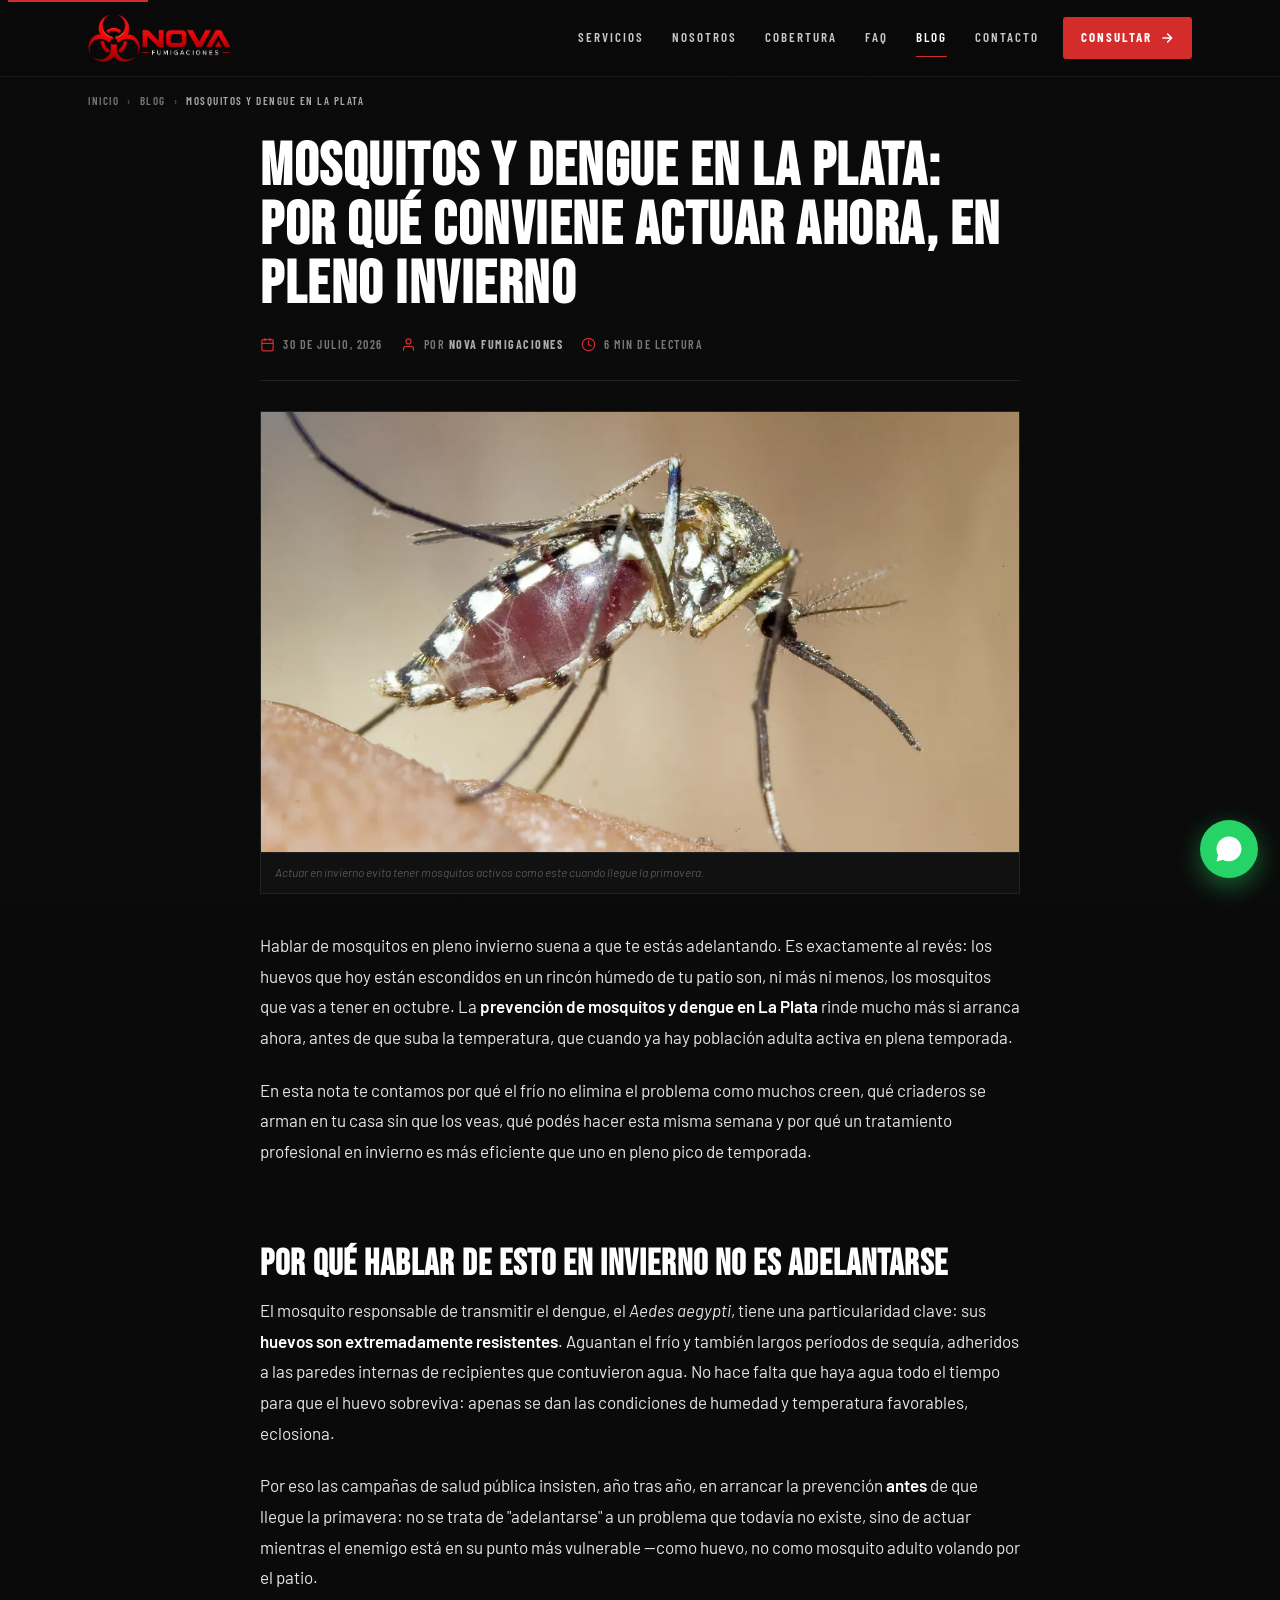
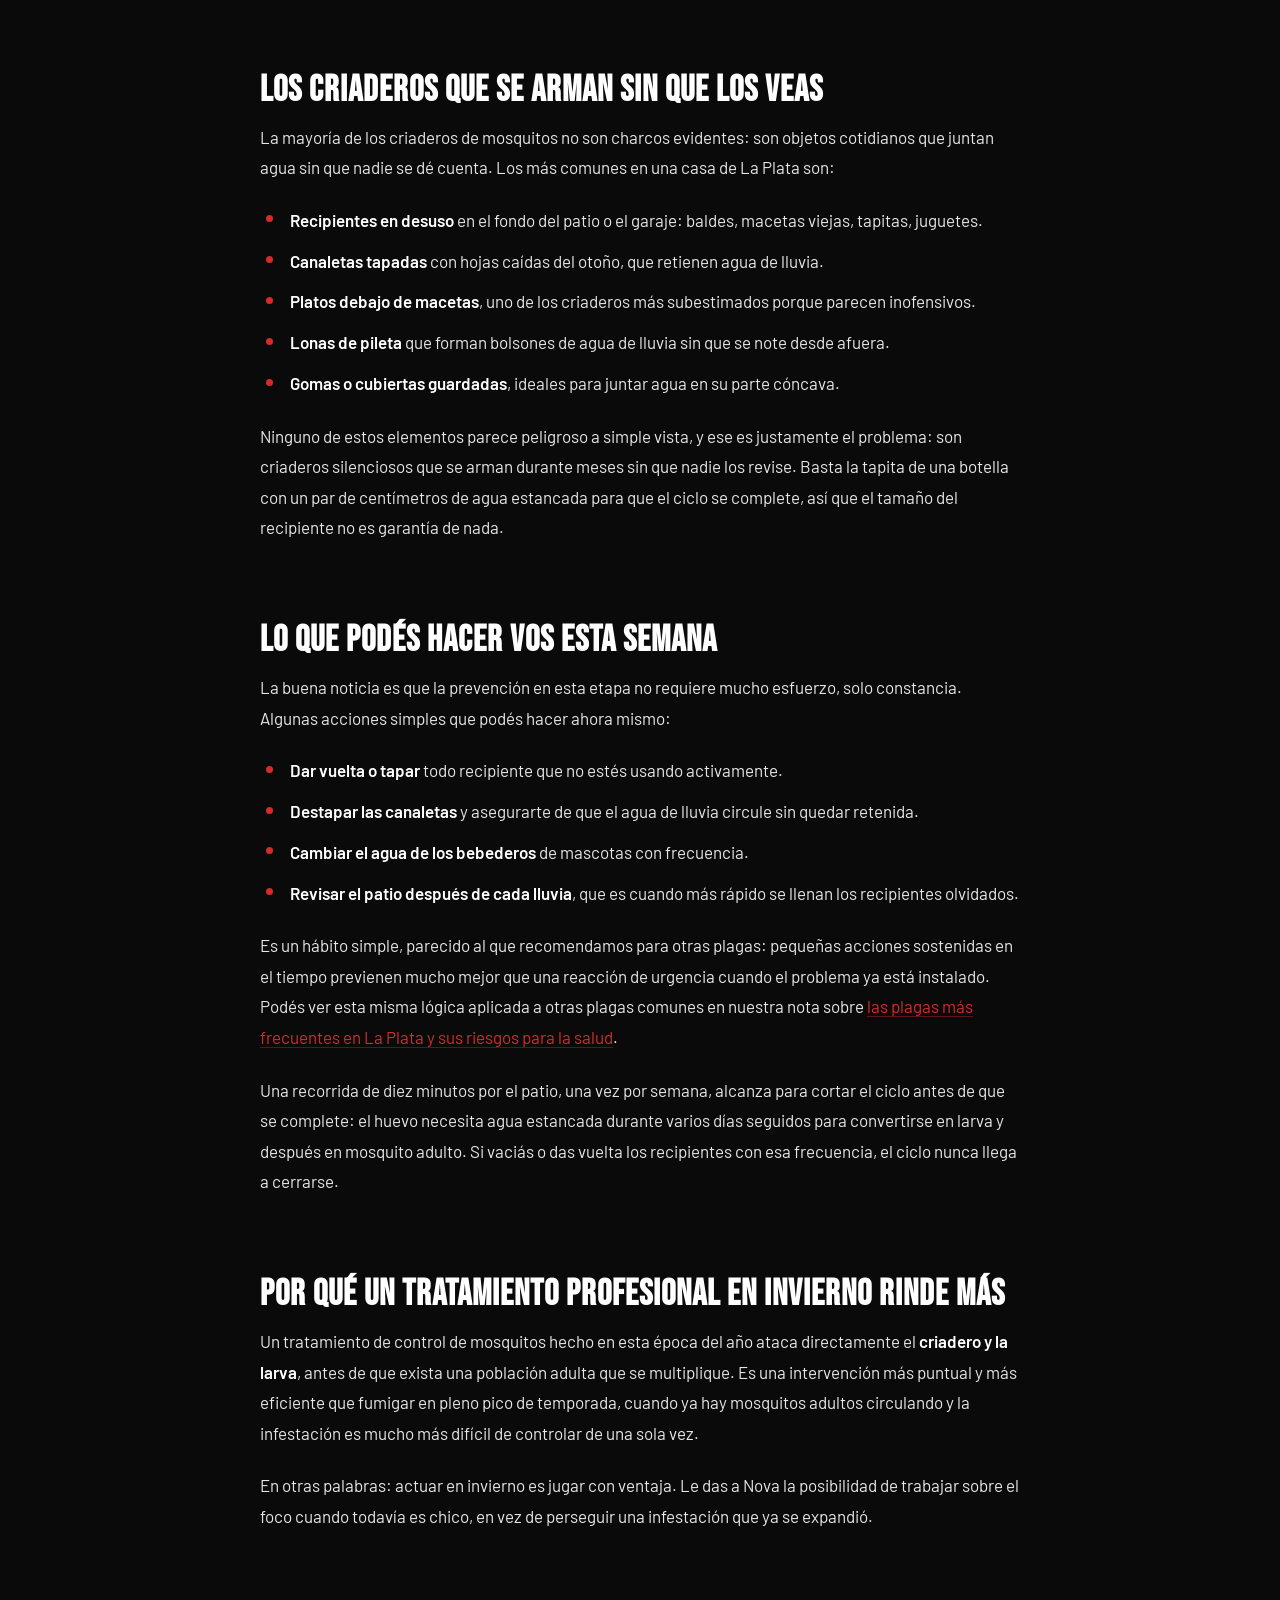
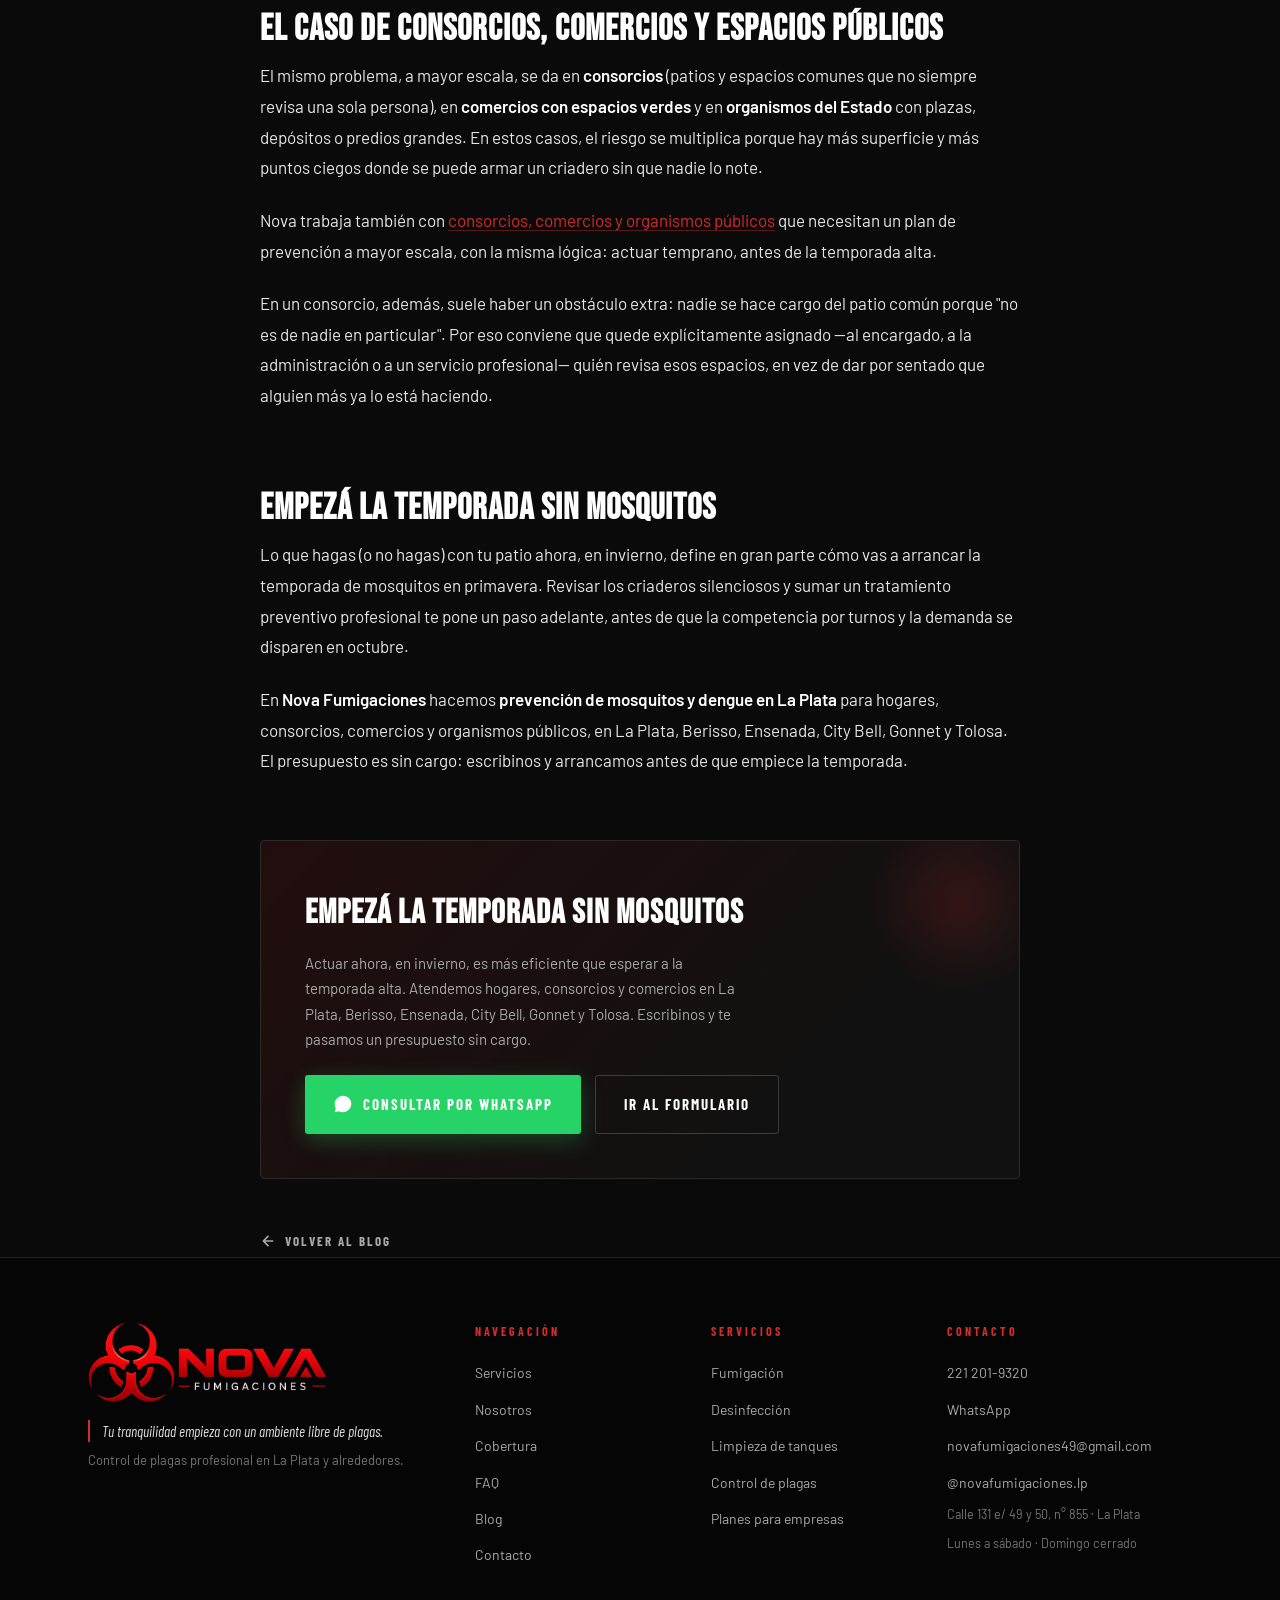
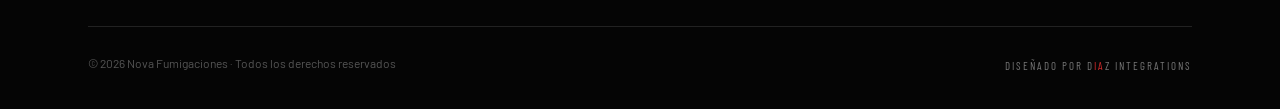
<file: blog/prevencion-mosquitos-dengue-la-plata.html>
<!DOCTYPE html>
<html lang="es-AR">
<head>
<meta charset="UTF-8">
<meta name="viewport" content="width=device-width, initial-scale=1.0, viewport-fit=cover">
<meta name="theme-color" content="#0a0a0a">

<title>Mosquitos y dengue en La Plata: por qué actuar en invierno | Nova Fumigaciones</title>
<meta name="description" content="Prevención de mosquitos y dengue en La Plata: por qué los huevos de Aedes aegypti sobreviven el invierno y qué hacer ahora para evitar una infestación en primavera.">
<meta name="keywords" content="prevención de dengue La Plata, control de mosquitos La Plata, fumigación de mosquitos La Plata, eliminar criaderos de mosquitos, Aedes aegypti La Plata">
<meta name="author" content="Nova Fumigaciones">
<meta name="robots" content="index, follow">
<link rel="canonical" href="https://novafumigaciones.com.ar/blog/prevencion-mosquitos-dengue-la-plata">

<link rel="icon" href="/favicon.ico" sizes="any">
<link rel="icon" type="image/svg+xml" href="/favicon.svg?v=20260601">
<link rel="apple-touch-icon" href="/apple-touch-icon.png?v=20260601">

<!-- Open Graph (og:image = imagen destacada del artículo) -->
<meta property="og:type" content="article">
<meta property="og:locale" content="es_AR">
<meta property="og:site_name" content="Nova Fumigaciones">
<meta property="og:title" content="Mosquitos y dengue en La Plata: por qué conviene actuar ahora, en pleno invierno">
<meta property="og:description" content="Los huevos que quedan ahora en tu patio son los mosquitos de octubre. Por qué conviene actuar ya y qué criaderos se arman sin que los veas.">
<meta property="og:url" content="https://novafumigaciones.com.ar/blog/prevencion-mosquitos-dengue-la-plata">
<meta property="og:image" content="https://novafumigaciones.com.ar/assets/img/prevencion-mosquitos-dengue-la-plata.jpg">
<meta property="article:published_time" content="2026-07-30">
<meta property="article:modified_time" content="2026-07-30">

<!-- Twitter Card -->
<meta name="twitter:card" content="summary_large_image">
<meta name="twitter:title" content="Mosquitos y dengue en La Plata: por qué actuar en invierno">
<meta name="twitter:description" content="Los huevos de Aedes aegypti sobreviven el invierno. Qué hacer ahora para evitar una infestación en primavera.">
<meta name="twitter:image" content="https://novafumigaciones.com.ar/assets/img/prevencion-mosquitos-dengue-la-plata.jpg">

<link rel="preconnect" href="https://fonts.googleapis.com">
<link rel="preconnect" href="https://fonts.gstatic.com" crossorigin>

<!-- Preload imagen destacada (LCP del artículo) -->
<link rel="preload" as="image" href="/assets/img/prevencion-mosquitos-dengue-la-plata.webp" type="image/webp" fetchpriority="high">

<!-- Google Fonts cargadas de forma asíncrona (no bloquean render) -->
<link rel="preload" as="style" href="https://fonts.googleapis.com/css2?family=Bebas+Neue&family=Barlow+Condensed:wght@400;500;600;700;800;900&family=Barlow:wght@300;400;500;600&display=swap" onload="this.onload=null;this.rel='stylesheet'">
<noscript><link rel="stylesheet" href="https://fonts.googleapis.com/css2?family=Bebas+Neue&family=Barlow+Condensed:wght@400;500;600;700;800;900&family=Barlow:wght@300;400;500;600&display=swap"></noscript>

<link rel="stylesheet" href="/assets/css/styles.css?v=20260523e">
<link rel="stylesheet" href="/assets/css/blog.css?v=20260530a">

<!-- Schema: BlogPosting -->
<script type="application/ld+json">
{
  "@context": "https://schema.org",
  "@type": "BlogPosting",
  "headline": "Mosquitos y dengue en La Plata: por qué conviene actuar ahora, en pleno invierno",
  "description": "Prevención de mosquitos y dengue en La Plata: por qué los huevos de Aedes aegypti sobreviven el invierno y qué hacer ahora para evitar una infestación en primavera.",
  "image": "https://novafumigaciones.com.ar/assets/img/prevencion-mosquitos-dengue-la-plata.jpg",
  "datePublished": "2026-07-30",
  "dateModified": "2026-07-30",
  "inLanguage": "es-AR",
  "author": {
    "@type": "Organization",
    "name": "Nova Fumigaciones",
    "url": "https://novafumigaciones.com.ar"
  },
  "publisher": {
    "@type": "Organization",
    "name": "Nova Fumigaciones",
    "logo": {
      "@type": "ImageObject",
      "url": "https://novafumigaciones.com.ar/assets/img/nova-logo.png"
    }
  },
  "mainEntityOfPage": {
    "@type": "WebPage",
    "@id": "https://novafumigaciones.com.ar/blog/prevencion-mosquitos-dengue-la-plata"
  }
}
</script>

<!-- Schema: BreadcrumbList -->
<script type="application/ld+json">
{
  "@context": "https://schema.org",
  "@type": "BreadcrumbList",
  "itemListElement": [
    { "@type": "ListItem", "position": 1, "name": "Inicio", "item": "https://novafumigaciones.com.ar/" },
    { "@type": "ListItem", "position": 2, "name": "Blog", "item": "https://novafumigaciones.com.ar/blog/" },
    { "@type": "ListItem", "position": 3, "name": "Mosquitos y dengue en La Plata: por qué conviene actuar ahora, en pleno invierno", "item": "https://novafumigaciones.com.ar/blog/prevencion-mosquitos-dengue-la-plata" }
  ]
}
</script>

<!-- Google tag (gtag.js) -->
<script async src="https://www.googletagmanager.com/gtag/js?id=G-JWSSDTP79V"></script>
<script>
  window.dataLayer = window.dataLayer || [];
  function gtag(){dataLayer.push(arguments);}
  gtag('js', new Date());
  gtag('config', 'G-JWSSDTP79V');
</script>
</head>
<body>

<a href="#main" class="skip-link">Saltar al contenido</a>

<!-- ═══════ NAV ═══════ -->
<header class="nav" id="nav">
  <div class="nav-inner">
    <a href="/" class="nav-logo" aria-label="Nova Fumigaciones — Inicio">
      <img src="/assets/img/nova-logo.png?v=20260523e" alt="Nova Fumigaciones" class="nav-logo-img" width="686" height="230">
    </a>
    <nav class="nav-links" aria-label="Navegación principal">
      <a href="/#servicios">Servicios</a>
      <a href="/#nosotros">Nosotros</a>
      <a href="/#zona">Cobertura</a>
      <a href="/#faq">FAQ</a>
      <a href="/blog/" aria-current="page">Blog</a>
      <a href="/#contacto">Contacto</a>
    </nav>
    <a href="https://wa.me/542212019320?text=Hola%2C%20quiero%20consultar%20por%20un%20servicio%20de%20fumigaci%C3%B3n" class="nav-cta" target="_blank" rel="noopener">
      <span>Consultar</span>
      <svg viewBox="0 0 24 24" width="14" height="14" fill="none" stroke="currentColor" stroke-width="2.5" stroke-linecap="round" stroke-linejoin="round" aria-hidden="true"><path d="M5 12h14M13 5l7 7-7 7"/></svg>
    </a>
    <button class="nav-toggle" aria-label="Abrir menú" aria-expanded="false" aria-controls="mobile-menu">
      <span></span><span></span><span></span>
    </button>
  </div>
  <div class="nav-mobile" id="mobile-menu" hidden>
    <a href="/#servicios">Servicios</a>
    <a href="/#nosotros">Nosotros</a>
    <a href="/#zona">Cobertura</a>
    <a href="/#faq">FAQ</a>
    <a href="/blog/" aria-current="page">Blog</a>
    <a href="/#contacto">Contacto</a>
    <a href="https://wa.me/542212019320" class="nav-mobile-cta" target="_blank" rel="noopener">Consultar por WhatsApp</a>
  </div>
</header>

<main id="main" class="blog-main">
  <div class="container">

    <!-- ═══════ BREADCRUMB ═══════ -->
    <nav class="breadcrumb" aria-label="Migas de pan">
      <ol>
        <li><a href="/">Inicio</a></li>
        <li class="sep" aria-hidden="true">›</li>
        <li><a href="/blog/">Blog</a></li>
        <li class="sep" aria-hidden="true">›</li>
        <li aria-current="page">Mosquitos y dengue en La Plata</li>
      </ol>
    </nav>

    <!-- ═══════ ARTÍCULO ═══════ -->
    <article class="article">

      <header class="article-header">
        <h1 class="article-title">Mosquitos y dengue en La Plata: por qué conviene actuar ahora, en pleno invierno</h1>
        <div class="article-meta">
          <span class="am-item">
            <svg viewBox="0 0 24 24" fill="none" stroke="currentColor" stroke-width="2" stroke-linecap="round" stroke-linejoin="round" aria-hidden="true"><rect x="3" y="4" width="18" height="18" rx="2"/><path d="M16 2v4M8 2v4M3 10h18"/></svg>
            <time datetime="2026-07-30">30 de julio, 2026</time>
          </span>
          <span class="am-item am-author">
            <svg viewBox="0 0 24 24" fill="none" stroke="currentColor" stroke-width="2" stroke-linecap="round" stroke-linejoin="round" aria-hidden="true"><path d="M20 21v-2a4 4 0 0 0-4-4H8a4 4 0 0 0-4 4v2"/><circle cx="12" cy="7" r="4"/></svg>
            <span>Por <strong>Nova Fumigaciones</strong></span>
          </span>
          <span class="am-item">
            <svg viewBox="0 0 24 24" fill="none" stroke="currentColor" stroke-width="2" stroke-linecap="round" stroke-linejoin="round" aria-hidden="true"><circle cx="12" cy="12" r="10"/><polyline points="12 6 12 12 16 14"/></svg>
            <span>6 min de lectura</span>
          </span>
        </div>
      </header>

      <!-- Imagen destacada del artículo -->
      <figure class="article-figure">
        <picture>
          <source srcset="/assets/img/prevencion-mosquitos-dengue-la-plata.webp" type="image/webp">
          <img src="/assets/img/prevencion-mosquitos-dengue-la-plata.jpg" alt="Mosquito picando la piel, el insecto que puede transmitir el dengue" width="1024" height="734" loading="eager" fetchpriority="high">
        </picture>
        <figcaption>Actuar en invierno evita tener mosquitos activos como este cuando llegue la primavera.</figcaption>
      </figure>

      <div class="article-body">
        <!-- CUERPO:START -->

        <p>Hablar de mosquitos en pleno invierno suena a que te estás adelantando. Es exactamente al revés: los huevos que hoy están escondidos en un rincón húmedo de tu patio son, ni más ni menos, los mosquitos que vas a tener en octubre. La <strong>prevención de mosquitos y dengue en La Plata</strong> rinde mucho más si arranca ahora, antes de que suba la temperatura, que cuando ya hay población adulta activa en plena temporada.</p>

        <p>En esta nota te contamos por qué el frío no elimina el problema como muchos creen, qué criaderos se arman en tu casa sin que los veas, qué podés hacer esta misma semana y por qué un tratamiento profesional en invierno es más eficiente que uno en pleno pico de temporada.</p>

        <h2>Por qué hablar de esto en invierno no es adelantarse</h2>

        <p>El mosquito responsable de transmitir el dengue, el <em>Aedes aegypti</em>, tiene una particularidad clave: sus <strong>huevos son extremadamente resistentes</strong>. Aguantan el frío y también largos períodos de sequía, adheridos a las paredes internas de recipientes que contuvieron agua. No hace falta que haya agua todo el tiempo para que el huevo sobreviva: apenas se dan las condiciones de humedad y temperatura favorables, eclosiona.</p>

        <p>Por eso las campañas de salud pública insisten, año tras año, en arrancar la prevención <strong>antes</strong> de que llegue la primavera: no se trata de "adelantarse" a un problema que todavía no existe, sino de actuar mientras el enemigo está en su punto más vulnerable —como huevo, no como mosquito adulto volando por el patio.</p>

        <h2>Los criaderos que se arman sin que los veas</h2>

        <p>La mayoría de los criaderos de mosquitos no son charcos evidentes: son objetos cotidianos que juntan agua sin que nadie se dé cuenta. Los más comunes en una casa de La Plata son:</p>

        <ul>
          <li><strong>Recipientes en desuso</strong> en el fondo del patio o el garaje: baldes, macetas viejas, tapitas, juguetes.</li>
          <li><strong>Canaletas tapadas</strong> con hojas caídas del otoño, que retienen agua de lluvia.</li>
          <li><strong>Platos debajo de macetas</strong>, uno de los criaderos más subestimados porque parecen inofensivos.</li>
          <li><strong>Lonas de pileta</strong> que forman bolsones de agua de lluvia sin que se note desde afuera.</li>
          <li><strong>Gomas o cubiertas guardadas</strong>, ideales para juntar agua en su parte cóncava.</li>
        </ul>

        <p>Ninguno de estos elementos parece peligroso a simple vista, y ese es justamente el problema: son criaderos silenciosos que se arman durante meses sin que nadie los revise. Basta la tapita de una botella con un par de centímetros de agua estancada para que el ciclo se complete, así que el tamaño del recipiente no es garantía de nada.</p>

        <h2>Lo que podés hacer vos esta semana</h2>

        <p>La buena noticia es que la prevención en esta etapa no requiere mucho esfuerzo, solo constancia. Algunas acciones simples que podés hacer ahora mismo:</p>

        <ul>
          <li><strong>Dar vuelta o tapar</strong> todo recipiente que no estés usando activamente.</li>
          <li><strong>Destapar las canaletas</strong> y asegurarte de que el agua de lluvia circule sin quedar retenida.</li>
          <li><strong>Cambiar el agua de los bebederos</strong> de mascotas con frecuencia.</li>
          <li><strong>Revisar el patio después de cada lluvia</strong>, que es cuando más rápido se llenan los recipientes olvidados.</li>
        </ul>

        <p>Es un hábito simple, parecido al que recomendamos para otras plagas: pequeñas acciones sostenidas en el tiempo previenen mucho mejor que una reacción de urgencia cuando el problema ya está instalado. Podés ver esta misma lógica aplicada a otras plagas comunes en nuestra nota sobre <a href="/blog/fumigacion-en-la-plata-plagas-y-salud">las plagas más frecuentes en La Plata y sus riesgos para la salud</a>.</p>

        <p>Una recorrida de diez minutos por el patio, una vez por semana, alcanza para cortar el ciclo antes de que se complete: el huevo necesita agua estancada durante varios días seguidos para convertirse en larva y después en mosquito adulto. Si vaciás o das vuelta los recipientes con esa frecuencia, el ciclo nunca llega a cerrarse.</p>

        <h2>Por qué un tratamiento profesional en invierno rinde más</h2>

        <p>Un tratamiento de control de mosquitos hecho en esta época del año ataca directamente el <strong>criadero y la larva</strong>, antes de que exista una población adulta que se multiplique. Es una intervención más puntual y más eficiente que fumigar en pleno pico de temporada, cuando ya hay mosquitos adultos circulando y la infestación es mucho más difícil de controlar de una sola vez.</p>

        <p>En otras palabras: actuar en invierno es jugar con ventaja. Le das a Nova la posibilidad de trabajar sobre el foco cuando todavía es chico, en vez de perseguir una infestación que ya se expandió.</p>

        <h2>El caso de consorcios, comercios y espacios públicos</h2>

        <p>El mismo problema, a mayor escala, se da en <strong>consorcios</strong> (patios y espacios comunes que no siempre revisa una sola persona), en <strong>comercios con espacios verdes</strong> y en <strong>organismos del Estado</strong> con plazas, depósitos o predios grandes. En estos casos, el riesgo se multiplica porque hay más superficie y más puntos ciegos donde se puede armar un criadero sin que nadie lo note.</p>

        <p>Nova trabaja también con <a href="/#servicios">consorcios, comercios y organismos públicos</a> que necesitan un plan de prevención a mayor escala, con la misma lógica: actuar temprano, antes de la temporada alta.</p>

        <p>En un consorcio, además, suele haber un obstáculo extra: nadie se hace cargo del patio común porque "no es de nadie en particular". Por eso conviene que quede explícitamente asignado —al encargado, a la administración o a un servicio profesional— quién revisa esos espacios, en vez de dar por sentado que alguien más ya lo está haciendo.</p>

        <h2>Empezá la temporada sin mosquitos</h2>

        <p>Lo que hagas (o no hagas) con tu patio ahora, en invierno, define en gran parte cómo vas a arrancar la temporada de mosquitos en primavera. Revisar los criaderos silenciosos y sumar un tratamiento preventivo profesional te pone un paso adelante, antes de que la competencia por turnos y la demanda se disparen en octubre.</p>

        <p>En <strong>Nova Fumigaciones</strong> hacemos <strong>prevención de mosquitos y dengue en La Plata</strong> para hogares, consorcios, comercios y organismos públicos, en La Plata, Berisso, Ensenada, City Bell, Gonnet y Tolosa. El presupuesto es sin cargo: escribinos y arrancamos antes de que empiece la temporada.</p>

        <!-- CUERPO:END -->
      </div>

      <!-- ═══════ CTA FINAL ═══════ -->
      <aside class="article-cta">
        <h2>Empezá la temporada sin mosquitos</h2>
        <p>Actuar ahora, en invierno, es más eficiente que esperar a la temporada alta. Atendemos hogares, consorcios y comercios en La Plata, Berisso, Ensenada, City Bell, Gonnet y Tolosa. Escribinos y te pasamos un presupuesto sin cargo.</p>
        <div class="hero-ctas">
          <a href="https://wa.me/542212019320?text=Hola%2C%20quiero%20consultar%20por%20un%20tratamiento%20preventivo%20de%20mosquitos" class="btn btn-wa" target="_blank" rel="noopener">
            <svg viewBox="0 0 24 24" width="20" height="20" fill="currentColor" aria-hidden="true"><path d="M17.5 14.4c-.3-.2-1.8-.9-2-1-.3-.1-.5-.2-.7.1-.2.3-.8 1-.9 1.2-.2.2-.3.2-.6 0-.3-.2-1.3-.5-2.5-1.5-.9-.8-1.5-1.8-1.7-2.1-.2-.3 0-.5.1-.6.1-.1.3-.3.4-.5.1-.2.2-.3.3-.5.1-.2 0-.4 0-.5-.1-.2-.7-1.6-.9-2.2-.3-.6-.5-.5-.7-.5h-.6c-.2 0-.5.1-.8.4-.3.3-1 1-1 2.5s1 2.9 1.2 3.1c.1.2 2.1 3.2 5.1 4.5.7.3 1.3.5 1.7.6.7.2 1.4.2 1.9.1.6-.1 1.8-.7 2-1.5.3-.7.3-1.4.2-1.5-.1-.1-.3-.2-.5-.3zM12 2C6.5 2 2 6.5 2 12c0 1.8.5 3.5 1.3 5L2 22l5.2-1.4c1.4.8 3.1 1.2 4.8 1.2 5.5 0 10-4.5 10-10S17.5 2 12 2z"/></svg>
            Consultar por WhatsApp
          </a>
          <a href="/#contacto" class="btn btn-ghost">Ir al formulario</a>
        </div>
      </aside>

      <a href="/blog/" class="back-to-blog">
        <svg viewBox="0 0 24 24" width="16" height="16" fill="none" stroke="currentColor" stroke-width="2.5" stroke-linecap="round" stroke-linejoin="round" aria-hidden="true"><path d="M19 12H5M12 19l-7-7 7-7"/></svg>
        Volver al blog
      </a>

    </article>
  </div>
</main>

<!-- ═══════ FOOTER ═══════ -->
<footer class="footer">
  <div class="container">
    <div class="footer-grid">
      <div class="footer-col footer-brand">
        <div class="footer-logo">
          <img src="/assets/img/nova-logo-footer.png?v=20260523e" alt="Nova Fumigaciones" class="footer-logo-img" width="686" height="230">
        </div>
        <p class="footer-tagline">Tu tranquilidad empieza con un ambiente libre de plagas.</p>
        <p class="footer-tagline-sub">Control de plagas profesional en La Plata y alrededores.</p>
      </div>
      <div class="footer-col">
        <h4>Navegación</h4>
        <ul>
          <li><a href="/#servicios">Servicios</a></li>
          <li><a href="/#nosotros">Nosotros</a></li>
          <li><a href="/#zona">Cobertura</a></li>
          <li><a href="/#faq">FAQ</a></li>
          <li><a href="/blog/">Blog</a></li>
          <li><a href="/#contacto">Contacto</a></li>
        </ul>
      </div>
      <div class="footer-col">
        <h4>Servicios</h4>
        <ul>
          <li><a href="/#servicios">Fumigación</a></li>
          <li><a href="/#servicios">Desinfección</a></li>
          <li><a href="/#servicios">Limpieza de tanques</a></li>
          <li><a href="/#servicios">Control de plagas</a></li>
          <li><a href="/#servicios">Planes para empresas</a></li>
        </ul>
      </div>
      <div class="footer-col">
        <h4>Contacto</h4>
        <ul>
          <li><a href="tel:+542212019320">221 201-9320</a></li>
          <li><a href="https://wa.me/542212019320" target="_blank" rel="noopener">WhatsApp</a></li>
          <li><a href="mailto:novafumigaciones49@gmail.com">novafumigaciones49@gmail.com</a></li>
          <li><a href="https://instagram.com/novafumigaciones.lp" target="_blank" rel="noopener">@novafumigaciones.lp</a></li>
          <li class="footer-meta">Calle 131 e/ 49 y 50, n° 855 · La Plata</li>
          <li class="footer-meta">Lunes a sábado · Domingo cerrado</li>
        </ul>
      </div>
    </div>

    <div class="footer-bottom">
      <p class="footer-copy">© <span id="footer-year">2026</span> Nova Fumigaciones · Todos los derechos reservados</p>
      <p class="footer-credit">
        <a href="https://diazintegrations.com" target="_blank" rel="noopener">
          Diseñado por d<span class="accent">IA</span>z Integrations
        </a>
      </p>
    </div>
  </div>
</footer>

<!-- ═══════ WHATSAPP FAB ═══════ -->
<a href="https://wa.me/542212019320?text=Hola%2C%20quiero%20consultar%20por%20un%20servicio%20de%20fumigaci%C3%B3n" class="fab-wa" target="_blank" rel="noopener" aria-label="Abrir WhatsApp para consultar">
  <svg viewBox="0 0 24 24" width="30" height="30" fill="currentColor" aria-hidden="true"><path d="M17.5 14.4c-.3-.2-1.8-.9-2-1-.3-.1-.5-.2-.7.1-.2.3-.8 1-.9 1.2-.2.2-.3.2-.6 0-.3-.2-1.3-.5-2.5-1.5-.9-.8-1.5-1.8-1.7-2.1-.2-.3 0-.5.1-.6.1-.1.3-.3.4-.5.1-.2.2-.3.3-.5.1-.2 0-.4 0-.5-.1-.2-.7-1.6-.9-2.2-.3-.6-.5-.5-.7-.5h-.6c-.2 0-.5.1-.8.4-.3.3-1 1-1 2.5s1 2.9 1.2 3.1c.1.2 2.1 3.2 5.1 4.5.7.3 1.3.5 1.7.6.7.2 1.4.2 1.9.1.6-.1 1.8-.7 2-1.5.3-.7.3-1.4.2-1.5-.1-.1-.3-.2-.5-.3zM12 2C6.5 2 2 6.5 2 12c0 1.8.5 3.5 1.3 5L2 22l5.2-1.4c1.4.8 3.1 1.2 4.8 1.2 5.5 0 10-4.5 10-10S17.5 2 12 2z"/></svg>
</a>

<script src="/assets/js/main.js?v=20260625a" defer></script>
</body>
</html>
</file>
<file: assets/css/styles.css>
/* ═══════════════════════════════════════════════════════
   NOVA FUMIGACIONES — styles.css
   v2.0 · Editorial Dark Industrial
   ═══════════════════════════════════════════════════════ */

/* ─── RESET ─── */
*, *::before, *::after { box-sizing: border-box; margin: 0; padding: 0; }
html { scroll-behavior: smooth; -webkit-text-size-adjust: 100%; }
img, svg { display: block; max-width: 100%; }
button { font: inherit; cursor: pointer; }
a { color: inherit; }
ul, ol { list-style: none; }

/* ─── TOKENS ─── */
:root {
  --red:        #D42B2B;
  --red-bright: #E83535;
  --red-dark:   #A82020;
  --red-glow:   rgba(212, 43, 43, 0.35);
  --red-soft:   rgba(212, 43, 43, 0.12);
  --red-faint:  rgba(212, 43, 43, 0.05);

  --bg:         #0a0a0a;
  --bg-soft:    #111;
  --bg-card:    #161616;
  --bg-elev:    #1b1b1b;
  --border:     #222;
  --border-2:   #2a2a2a;

  --white:      #fff;
  --text:       #e6e6e6;
  --text-mute:  #aaa;
  --text-dim:   #777;
  --text-faint: #555;

  --font-display: 'Bebas Neue', 'Impact', 'Arial Narrow Bold', 'Oswald', sans-serif;
  --font-ui:      'Barlow Condensed', 'Arial Narrow', 'Roboto Condensed', 'Helvetica Neue Condensed', sans-serif;
  --font-body:    'Barlow', system-ui, -apple-system, 'Segoe UI', Roboto, sans-serif;

  --maxw: 1200px;
  --pad-x: clamp(20px, 4vw, 48px);
  --section-y: clamp(64px, 9vw, 110px);

  --easing: cubic-bezier(0.22, 0.61, 0.36, 1);
}

/* ─── BASE ─── */
body {
  font-family: var(--font-body);
  background: var(--bg);
  color: var(--text);
  line-height: 1.65;
  overflow-x: hidden;
  -webkit-font-smoothing: antialiased;
  -moz-osx-font-smoothing: grayscale;
}

body::before {
  content: '';
  position: fixed; inset: 0;
  pointer-events: none; z-index: 1;
  opacity: 0.35;
  background-image: url("data:image/svg+xml,%3Csvg viewBox='0 0 256 256' xmlns='http://www.w3.org/2000/svg'%3E%3Cfilter id='n'%3E%3CfeTurbulence type='fractalNoise' baseFrequency='0.9' numOctaves='4' stitchTiles='stitch'/%3E%3C/filter%3E%3Crect width='100%25' height='100%25' filter='url(%23n)' opacity='0.04'/%3E%3C/svg%3E");
  mix-blend-mode: overlay;
}

.skip-link {
  position: absolute;
  top: -40px; left: 8px;
  background: var(--red); color: #fff;
  padding: 8px 16px;
  z-index: 200;
  font-family: var(--font-ui); font-weight: 700;
  text-decoration: none;
}
.skip-link:focus { top: 8px; }

.container {
  max-width: var(--maxw);
  margin: 0 auto;
  padding: 0 var(--pad-x);
  position: relative;
}

.accent { color: var(--red); }


/* ═══════════════════════════════════════════════════════
   NAV
   ═══════════════════════════════════════════════════════ */
.nav {
  position: fixed;
  top: 0; left: 0; right: 0;
  z-index: 100;
  background: rgba(10, 10, 10, 0.78);
  backdrop-filter: blur(14px) saturate(140%);
  -webkit-backdrop-filter: blur(14px) saturate(140%);
  border-bottom: 1px solid rgba(255, 255, 255, 0.06);
  transition: padding .25s var(--easing), background .25s;
}
.nav.scrolled {
  background: rgba(10, 10, 10, 0.92);
  border-bottom-color: rgba(255, 255, 255, 0.08);
}

.nav-inner {
  max-width: var(--maxw);
  margin: 0 auto;
  padding: 14px var(--pad-x);
  display: flex;
  align-items: center;
  gap: 24px;
  transition: padding .25s var(--easing);
}
.nav.scrolled .nav-inner { padding-top: 10px; padding-bottom: 10px; }

.nav-logo {
  display: inline-flex;
  align-items: center;
  text-decoration: none;
  flex-shrink: 0;
}
.nav-logo-img {
  height: 48px;
  width: auto;
  display: block;
  transition: opacity .2s;
}
.nav-logo:hover .nav-logo-img { opacity: .85; }

.nav-links {
  display: flex;
  align-items: center;
  gap: 28px;
  margin-left: auto;
}
.nav-links a {
  font-family: var(--font-ui);
  font-size: 13px;
  font-weight: 600;
  letter-spacing: 2px;
  text-transform: uppercase;
  color: #c8c8c8;
  text-decoration: none;
  position: relative;
  padding: 8px 0;
  transition: color .2s;
}
.nav-links a::after {
  content: '';
  position: absolute;
  left: 0; right: 0; bottom: 0;
  height: 1px;
  background: var(--red);
  transform: scaleX(0);
  transform-origin: left;
  transition: transform .3s var(--easing);
}
.nav-links a:hover { color: var(--white); }
.nav-links a:hover::after { transform: scaleX(1); }

.nav-cta {
  display: inline-flex;
  align-items: center;
  gap: 8px;
  background: var(--red);
  color: #fff;
  font-family: var(--font-ui);
  font-size: 13px;
  font-weight: 700;
  letter-spacing: 2px;
  text-transform: uppercase;
  padding: 10px 18px;
  border-radius: 3px;
  text-decoration: none;
  transition: background .2s, transform .2s, box-shadow .2s;
  box-shadow: 0 0 0 0 var(--red-glow);
}
.nav-cta:hover {
  background: var(--red-bright);
  transform: translateY(-1px);
  box-shadow: 0 8px 24px var(--red-glow);
}

.nav-toggle {
  display: none;
  background: transparent;
  border: 1px solid var(--border-2);
  width: 44px; height: 44px;
  border-radius: 4px;
  position: relative;
  margin-left: auto;
}
.nav-toggle span {
  position: absolute;
  left: 10px; right: 10px;
  height: 2px;
  background: var(--white);
  transition: transform .3s var(--easing), opacity .2s;
}
.nav-toggle span:nth-child(1) { top: 14px; }
.nav-toggle span:nth-child(2) { top: 21px; }
.nav-toggle span:nth-child(3) { top: 28px; }
.nav-toggle.open span:nth-child(1) { transform: translateY(7px) rotate(45deg); }
.nav-toggle.open span:nth-child(2) { opacity: 0; }
.nav-toggle.open span:nth-child(3) { transform: translateY(-7px) rotate(-45deg); }

.nav-mobile {
  display: none;
  border-top: 1px solid var(--border);
  background: var(--bg);
  padding: 16px var(--pad-x) 24px;
  flex-direction: column;
  gap: 4px;
}
.nav-mobile a {
  font-family: var(--font-ui);
  font-size: 16px;
  font-weight: 600;
  letter-spacing: 1.5px;
  text-transform: uppercase;
  color: var(--text);
  text-decoration: none;
  padding: 14px 0;
  border-bottom: 1px solid var(--border);
}
.nav-mobile a:last-child { border-bottom: none; }
.nav-mobile-cta {
  margin-top: 12px;
  background: var(--red);
  color: #fff !important;
  text-align: center;
  border-radius: 3px;
  border-bottom: none !important;
}


/* ═══════════════════════════════════════════════════════
   HERO
   ═══════════════════════════════════════════════════════ */
.hero {
  position: relative;
  min-height: 100vh;
  min-height: 100dvh;
  display: flex;
  align-items: center;
  padding: 130px var(--pad-x) 100px;
  overflow: hidden;
  background: var(--bg);
}

.hero-bg {
  position: absolute; inset: 0; z-index: 0;
  overflow: hidden;
}
.hero-bg img {
  width: 100%; height: 100%;
  object-fit: cover;
  object-position: center 30%;
  filter: grayscale(0.55) brightness(0.45) contrast(1.15);
  transform: scale(1.05);
  animation: hero-pan 18s ease-out forwards;
}
@keyframes hero-pan {
  from { transform: scale(1.12); }
  to   { transform: scale(1.02); }
}

.hero-overlay {
  position: absolute; inset: 0; z-index: 1;
  pointer-events: none;
  background:
    linear-gradient(110deg,
      rgba(10,10,10,0.95) 0%,
      rgba(10,10,10,0.70) 40%,
      rgba(10,10,10,0.30) 65%,
      rgba(10,10,10,0.85) 100%),
    radial-gradient(ellipse 70% 60% at 80% 50%, rgba(212,43,43,0.22) 0%, transparent 60%),
    linear-gradient(180deg, transparent 60%, var(--bg) 100%);
}

.hero-grid-pattern {
  position: absolute;
  top: 0; right: 0;
  width: 50%; height: 100%;
  opacity: 0.08;
  z-index: 1;
  pointer-events: none;
  background-image: url("data:image/svg+xml,%3Csvg xmlns='http://www.w3.org/2000/svg' width='80' height='92'%3E%3Cpolygon points='40,4 76,24 76,68 40,88 4,68 4,24' fill='none' stroke='%23D42B2B' stroke-width='1'/%3E%3C/svg%3E");
  background-size: 80px 92px;
  mask-image: linear-gradient(115deg, transparent 0%, #000 60%);
  -webkit-mask-image: linear-gradient(115deg, transparent 0%, #000 60%);
}

.hero-inner {
  position: relative;
  z-index: 3;
  max-width: var(--maxw);
  margin: 0 auto;
  width: 100%;
}

.hero-content {
  max-width: 740px;
}

.hero-eyebrow {
  display: inline-flex;
  align-items: center;
  gap: 14px;
  font-family: var(--font-ui);
  font-size: 11px;
  font-weight: 700;
  letter-spacing: 4px;
  text-transform: uppercase;
  color: var(--red);
  margin-bottom: 22px;
}
.eyebrow-line {
  display: inline-block;
  width: 36px; height: 1px;
  background: var(--red);
}

.hero-h1 {
  font-family: var(--font-display);
  font-size: clamp(52px, 9vw, 112px);
  line-height: 0.92;
  letter-spacing: 2px;
  color: var(--white);
  margin-bottom: 22px;
}
.hero-h1 .accent {
  color: var(--red);
  display: block;
  position: relative;
}
.hero-h1 .accent::after {
  content: '';
  display: inline-block;
  width: 0.5em;
  height: 0.5em;
  background: var(--red);
  border-radius: 50%;
  margin-left: 0.18em;
  vertical-align: 0.05em;
  box-shadow: 0 0 24px var(--red-glow);
  animation: pulse-dot 2.4s ease-in-out infinite;
}
@keyframes pulse-dot {
  0%, 100% { transform: scale(1); opacity: 1; }
  50%      { transform: scale(0.7); opacity: 0.6; }
}

.hero-slogan {
  font-family: var(--font-ui);
  font-size: clamp(15px, 1.6vw, 19px);
  font-style: italic;
  font-weight: 500;
  letter-spacing: 0.5px;
  color: #ddd;
  margin-bottom: 18px;
  max-width: 560px;
  padding-left: 16px;
  border-left: 2px solid var(--red);
}

.hero-sub {
  font-size: clamp(15px, 1.4vw, 17px);
  color: var(--text-mute);
  max-width: 600px;
  line-height: 1.7;
  margin-bottom: 36px;
}

.hero-feats {
  display: flex;
  flex-wrap: wrap;
  gap: 22px;
  margin-bottom: 42px;
}
.hero-feats li {
  display: inline-flex;
  align-items: center;
  gap: 9px;
  font-family: var(--font-ui);
  font-size: 12px;
  font-weight: 600;
  letter-spacing: 2px;
  text-transform: uppercase;
  color: #ddd;
}
.hero-feats .dot {
  width: 6px; height: 6px;
  background: var(--red);
  border-radius: 50%;
  box-shadow: 0 0 8px var(--red-glow);
}

.hero-ctas {
  display: flex;
  gap: 14px;
  flex-wrap: wrap;
}

.btn {
  display: inline-flex;
  align-items: center;
  gap: 10px;
  font-family: var(--font-ui);
  font-size: 15px;
  font-weight: 700;
  letter-spacing: 2px;
  text-transform: uppercase;
  padding: 16px 28px;
  border-radius: 3px;
  text-decoration: none;
  transition: transform .25s var(--easing), box-shadow .25s, background .2s, color .2s, border-color .2s;
  border: none;
}
.btn-wa {
  background: #25D366;
  color: #fff;
  box-shadow: 0 6px 22px rgba(37, 211, 102, 0.28);
}
.btn-wa:hover {
  background: #1eb858;
  transform: translateY(-2px);
  box-shadow: 0 12px 32px rgba(37, 211, 102, 0.45);
}
.btn-ghost {
  background: transparent;
  color: var(--white);
  border: 1.5px solid rgba(255,255,255,0.18);
}
.btn-ghost:hover {
  border-color: var(--red);
  color: var(--red);
  background: rgba(212, 43, 43, 0.06);
}

.hero-scroll {
  position: absolute;
  bottom: 26px; left: 50%;
  transform: translateX(-50%);
  z-index: 3;
  display: flex;
  flex-direction: column;
  align-items: center;
  gap: 10px;
  text-decoration: none;
  opacity: 0;
  animation: fadeUp .8s var(--easing) 1.4s forwards;
}
.hero-scroll-line {
  width: 1px;
  height: 36px;
  background: linear-gradient(180deg, transparent, var(--red));
  animation: scroll-line 1.8s ease-in-out infinite;
}
@keyframes scroll-line {
  0%   { transform: scaleY(0.3); transform-origin: top; opacity: 0.3; }
  50%  { transform: scaleY(1);   transform-origin: top; opacity: 1; }
  51%  { transform: scaleY(1);   transform-origin: bottom; }
  100% { transform: scaleY(0.3); transform-origin: bottom; opacity: 0.3; }
}
.hero-scroll-lbl {
  font-family: var(--font-ui);
  font-size: 10px;
  font-weight: 700;
  letter-spacing: 3px;
  text-transform: uppercase;
  color: var(--text-dim);
}


/* ─── animation utilities ─── */
[data-anim="fade"] {
  opacity: 0;
  transform: translateY(28px);
  animation: fadeUp .9s var(--easing) forwards;
  animation-delay: calc(var(--d, 0) * 1ms);
}
[data-anim="fade"][data-delay="0"]    { animation-delay: 0ms; }
[data-anim="fade"][data-delay="120"]  { animation-delay: 120ms; }
[data-anim="fade"][data-delay="220"]  { animation-delay: 220ms; }
[data-anim="fade"][data-delay="320"]  { animation-delay: 320ms; }
[data-anim="fade"][data-delay="420"]  { animation-delay: 420ms; }
[data-anim="fade"][data-delay="520"]  { animation-delay: 520ms; }

@keyframes fadeUp {
  from { opacity: 0; transform: translateY(28px); }
  to   { opacity: 1; transform: translateY(0); }
}

.reveal {
  opacity: 0;
  transform: translateY(28px);
  transition: opacity .9s var(--easing), transform .9s var(--easing);
}
.reveal.visible {
  opacity: 1;
  transform: translateY(0);
}


/* ═══════════════════════════════════════════════════════
   MARQUEE
   ═══════════════════════════════════════════════════════ */
.marquee {
  background: var(--bg-soft);
  border-top: 1px solid var(--border);
  border-bottom: 1px solid var(--border);
  padding: 22px 0;
  position: relative;
  z-index: 4;
  overflow: hidden;
  mask-image: linear-gradient(90deg, transparent 0%, #000 8%, #000 92%, transparent 100%);
  -webkit-mask-image: linear-gradient(90deg, transparent 0%, #000 8%, #000 92%, transparent 100%);
}
.marquee-track {
  display: flex;
  width: max-content;
  animation: marquee-scroll 38s linear infinite;
}
.marquee:hover .marquee-track { animation-play-state: paused; }

.marquee-set {
  display: flex;
  align-items: center;
  gap: 0;
  flex-shrink: 0;
}
.m-item {
  display: inline-flex;
  align-items: center;
  gap: 10px;
  padding: 0 36px;
  font-family: var(--font-ui);
  font-size: 13px;
  font-weight: 700;
  letter-spacing: 3px;
  text-transform: uppercase;
  color: #c8c8c8;
  white-space: nowrap;
}
.m-item svg { color: var(--red); flex-shrink: 0; }
.m-sep {
  display: inline-block;
  color: var(--red);
  font-size: 6px;
  opacity: 0.6;
}

@keyframes marquee-scroll {
  from { transform: translateX(0); }
  to   { transform: translateX(-50%); }
}


/* ═══════════════════════════════════════════════════════
   SECTIONS — base
   ═══════════════════════════════════════════════════════ */
.section {
  padding: var(--section-y) 0;
  position: relative;
  z-index: 2;
}

.sec-head {
  max-width: var(--maxw);
  margin: 0 auto 56px;
  padding: 0 var(--pad-x);
}
.sec-head-center {
  text-align: center;
}
.sec-head-center .sec-eyebrow {
  justify-content: center;
}
.sec-head-center .sec-sub {
  margin-left: auto; margin-right: auto;
}

.sec-eyebrow {
  display: inline-flex;
  align-items: center;
  gap: 14px;
  font-family: var(--font-ui);
  font-size: 11px;
  font-weight: 700;
  letter-spacing: 4px;
  text-transform: uppercase;
  color: var(--red);
  margin-bottom: 16px;
}

.sec-title {
  font-family: var(--font-display);
  font-size: clamp(38px, 5.5vw, 72px);
  line-height: 0.98;
  letter-spacing: 2px;
  color: var(--white);
  margin-bottom: 18px;
}

.sec-sub {
  font-size: clamp(15px, 1.3vw, 16.5px);
  color: var(--text-mute);
  max-width: 680px;
  line-height: 1.75;
}


/* ═══════════════════════════════════════════════════════
   SERVICIOS
   ═══════════════════════════════════════════════════════ */
.svc-grid {
  display: grid;
  grid-template-columns: repeat(4, 1fr);
  gap: 1px;
  background: var(--border);
  border: 1px solid var(--border);
}
.svc {
  background: var(--bg-soft);
  padding: 36px 28px 30px;
  position: relative;
  overflow: hidden;
  display: flex;
  flex-direction: column;
  align-items: flex-start;
  min-height: 290px;
  transition: background .35s var(--easing);
}
.svc::before {
  content: '';
  position: absolute;
  top: -40px; right: -40px;
  width: 200px; height: 200px;
  background: radial-gradient(circle, var(--red-glow) 0%, transparent 65%);
  opacity: 0;
  transition: opacity .4s var(--easing);
  pointer-events: none;
}
.svc::after {
  content: '';
  position: absolute;
  left: 0; bottom: 0;
  height: 2px;
  width: 0;
  background: var(--red);
  transition: width .4s var(--easing);
}
.svc:hover { background: var(--bg-card); }
.svc:hover::before { opacity: 0.5; }
.svc:hover::after { width: 100%; }
.svc:hover .svc-ico { transform: scale(1.08) rotate(-3deg); }

.svc-ico {
  width: 52px; height: 52px;
  color: var(--red);
  margin-bottom: 20px;
  position: relative;
  z-index: 2;
  transition: transform .4s var(--easing);
}
.svc-ico::before {
  content: '';
  position: absolute;
  inset: -8px;
  background: var(--red-faint);
  border-radius: 12px;
  z-index: -1;
  opacity: 0;
  transition: opacity .3s;
}
.svc:hover .svc-ico::before { opacity: 1; }
.svc-ico svg { width: 100%; height: 100%; }

.svc-name {
  font-family: var(--font-display);
  font-size: 26px;
  letter-spacing: 1.5px;
  line-height: 1;
  color: var(--white);
  margin-bottom: 10px;
  position: relative; z-index: 2;
}

.svc-desc {
  font-size: 13.5px;
  color: #999;
  line-height: 1.6;
  flex: 1;
  position: relative; z-index: 2;
}

.svc-tag {
  display: inline-block;
  margin-top: 16px;
  font-family: var(--font-ui);
  font-size: 10px;
  font-weight: 700;
  letter-spacing: 2.5px;
  text-transform: uppercase;
  color: var(--red);
  background: var(--red-soft);
  padding: 4px 11px;
  border-radius: 2px;
  position: relative; z-index: 2;
}

/* Featured "Planes personalizados" card */
.svc-feat {
  background: linear-gradient(135deg, rgba(212,43,43,0.10), rgba(10,10,10,1) 80%);
}
.svc-feat::before { opacity: 0.6; }
.svc-feat .svc-tag {
  background: var(--red);
  color: #fff;
}


/* ═══════════════════════════════════════════════════════
   POR QUÉ NOVA
   ═══════════════════════════════════════════════════════ */
.section-nosotros {
  background: var(--bg);
  position: relative;
}

.why-grid {
  display: grid;
  grid-template-columns: 1fr 1.05fr;
  gap: clamp(40px, 6vw, 80px);
  align-items: center;
}

.why-photo {
  position: relative;
  border: 1px solid var(--border);
}
.why-photo img {
  width: 100%;
  height: clamp(380px, 55vw, 560px);
  object-fit: cover;
  filter: grayscale(0.2) contrast(1.05);
  display: block;
}
.why-photo::before {
  content: '';
  position: absolute;
  inset: 0;
  background: linear-gradient(45deg, rgba(212,43,43,0.18) 0%, transparent 50%);
  pointer-events: none;
  z-index: 2;
}
.why-photo::after {
  content: '';
  position: absolute;
  inset: 12px;
  border: 1px solid rgba(212, 43, 43, 0.25);
  pointer-events: none;
  z-index: 2;
}
.why-photo-meta {
  position: absolute;
  left: 16px; bottom: 16px;
  z-index: 3;
  background: rgba(10, 10, 10, 0.78);
  backdrop-filter: blur(8px);
  padding: 8px 14px;
  font-family: var(--font-ui);
  font-size: 11px;
  font-weight: 700;
  letter-spacing: 2.5px;
  text-transform: uppercase;
  color: var(--white);
  border-left: 2px solid var(--red);
}

.why-list {
  display: flex;
  flex-direction: column;
  gap: 26px;
  margin-top: 28px;
  counter-reset: why;
}
.why-item {
  display: grid;
  grid-template-columns: 52px 1fr;
  gap: 20px;
  align-items: flex-start;
  padding: 8px 0;
  border-top: 1px solid var(--border);
}
.why-item:first-child { border-top: none; padding-top: 0; }
.why-num {
  font-family: var(--font-display);
  font-size: 34px;
  color: var(--red);
  line-height: 1;
  letter-spacing: 1px;
}
.why-item-title {
  font-family: var(--font-ui);
  font-size: 18px;
  font-weight: 700;
  letter-spacing: 1px;
  text-transform: uppercase;
  color: var(--white);
  margin-bottom: 6px;
}
.why-item div p {
  font-size: 14.5px;
  color: var(--text-mute);
  line-height: 1.7;
}


/* ═══════════════════════════════════════════════════════
   CLIENTES
   ═══════════════════════════════════════════════════════ */
.section-clientes {
  background: var(--bg-soft);
}

.clientes-grid {
  display: grid;
  grid-template-columns: repeat(6, 1fr);
  gap: 1px;
  background: var(--border);
  border: 1px solid var(--border);
}
.cliente {
  background: var(--bg);
  padding: 36px 18px;
  text-align: center;
  display: flex;
  flex-direction: column;
  align-items: center;
  gap: 14px;
  transition: background .25s;
}
.cliente:hover { background: var(--bg-card); }
.cliente svg {
  width: 44px; height: 44px;
  color: var(--red);
  transition: transform .3s var(--easing);
}
.cliente:hover svg { transform: translateY(-3px); }
.cliente span {
  font-family: var(--font-display);
  font-size: 20px;
  letter-spacing: 1.5px;
  color: var(--white);
}


/* ═══════════════════════════════════════════════════════
   ZONA / MAPA
   ═══════════════════════════════════════════════════════ */
.zona-wrap {
  position: relative;
  margin: 0 auto;
  max-width: var(--maxw);
}
.zona-map {
  width: 100%;
  height: 480px;
  border: 1px solid var(--border-2);
  border-radius: 4px;
  background: var(--bg-soft);
  position: relative;
}
.zona-map.loaded { background: transparent; }

.zona-legend {
  position: absolute;
  left: 16px; bottom: 16px;
  z-index: 500;
  background: rgba(10, 10, 10, 0.88);
  backdrop-filter: blur(8px);
  border: 1px solid var(--border-2);
  border-radius: 3px;
  padding: 10px 14px;
  display: flex;
  flex-direction: column;
  gap: 8px;
}
.zl-item {
  display: inline-flex;
  align-items: center;
  gap: 10px;
  font-family: var(--font-ui);
  font-size: 11px;
  font-weight: 600;
  letter-spacing: 1.5px;
  text-transform: uppercase;
  color: #ddd;
}
.zl-poly {
  width: 18px; height: 10px;
  background: var(--red-soft);
  border: 1.5px solid var(--red);
  border-radius: 2px;
}
.zl-dot {
  width: 10px; height: 10px;
  background: var(--red);
  border-radius: 50%;
  box-shadow: 0 0 8px var(--red-glow);
}

.zona-chips {
  display: grid;
  grid-template-columns: repeat(auto-fit, minmax(160px, 1fr));
  gap: 8px;
  margin-top: 32px;
  max-width: var(--maxw);
  margin-left: auto; margin-right: auto;
}
.zona-chips button {
  width: 100%;
  background: var(--bg-soft);
  border: 1px solid var(--border-2);
  color: #ddd;
  font-family: var(--font-ui);
  font-size: 13px;
  font-weight: 600;
  letter-spacing: 1px;
  text-transform: uppercase;
  padding: 14px 16px;
  text-align: left;
  display: flex;
  align-items: center;
  gap: 12px;
  transition: all .25s var(--easing);
  border-radius: 3px;
}
.zona-chips button::before {
  content: '';
  width: 8px; height: 8px;
  background: var(--red);
  border-radius: 50%;
  flex-shrink: 0;
  box-shadow: 0 0 0 0 var(--red-glow);
  transition: box-shadow .25s;
}
.zona-chips button:hover {
  border-color: var(--red);
  color: var(--white);
  background: var(--bg-card);
  transform: translateY(-2px);
}
.zona-chips button:hover::before {
  box-shadow: 0 0 12px var(--red-glow);
}
.zona-chips button.active {
  border-color: var(--red);
  background: var(--red-soft);
  color: var(--white);
}

/* Leaflet dark theme overrides */
.leaflet-container {
  background: #0f0f0f !important;
  font-family: var(--font-body) !important;
}
.leaflet-control-attribution {
  background: rgba(10, 10, 10, 0.7) !important;
  color: var(--text-dim) !important;
  font-size: 9px !important;
}
.leaflet-control-attribution a { color: var(--red) !important; }
.leaflet-control-zoom a {
  background: var(--bg-card) !important;
  color: var(--white) !important;
  border-color: var(--border-2) !important;
}
.leaflet-control-zoom a:hover {
  background: var(--red) !important;
  color: #fff !important;
}
.leaflet-popup-content-wrapper, .leaflet-popup-tip {
  background: var(--bg-card) !important;
  color: var(--text) !important;
  border: 1px solid var(--border-2);
}
.leaflet-popup-content {
  font-family: var(--font-ui);
  font-size: 13px;
  letter-spacing: 1px;
  text-transform: uppercase;
  font-weight: 600;
}
.leaflet-popup-content strong { color: var(--red); }
.nova-marker {
  background: var(--red);
  width: 14px !important; height: 14px !important;
  border-radius: 50%;
  border: 2px solid #fff;
  box-shadow: 0 0 0 0 var(--red-glow);
  animation: marker-pulse 2.4s ease-out infinite;
}
@keyframes marker-pulse {
  0%   { box-shadow: 0 0 0 0 rgba(212, 43, 43, 0.6); }
  100% { box-shadow: 0 0 0 14px rgba(212, 43, 43, 0); }
}


/* ═══════════════════════════════════════════════════════
   FAQ
   ═══════════════════════════════════════════════════════ */
.section-faq {
  background: var(--bg-soft);
}
.faq-list {
  max-width: 880px;
  margin: 0 auto;
  padding: 0 var(--pad-x);
}
.faq-item {
  border-bottom: 1px solid var(--border-2);
}
.faq-q {
  width: 100%;
  background: transparent;
  border: none;
  padding: 24px 0;
  display: flex;
  justify-content: space-between;
  align-items: center;
  gap: 24px;
  text-align: left;
  font-family: var(--font-ui);
  font-size: clamp(15px, 1.4vw, 18px);
  font-weight: 600;
  letter-spacing: 0.5px;
  color: var(--white);
  cursor: pointer;
  transition: color .2s;
}
.faq-q:hover { color: var(--red); }
.faq-toggle {
  color: var(--red);
  font-size: 28px;
  font-weight: 300;
  line-height: 1;
  transition: transform .35s var(--easing);
  flex-shrink: 0;
}
.faq-item.open .faq-toggle { transform: rotate(45deg); }
.faq-a {
  max-height: 0;
  overflow: hidden;
  transition: max-height .5s var(--easing);
}
.faq-item.open .faq-a { max-height: 400px; }
.faq-a p {
  padding: 0 0 24px;
  font-size: 15px;
  color: var(--text-mute);
  line-height: 1.75;
  max-width: 760px;
}


/* ═══════════════════════════════════════════════════════
   CONTACTO
   ═══════════════════════════════════════════════════════ */
.section-contacto {
  background: var(--bg);
  position: relative;
  overflow: hidden;
}
.contacto-bg {
  position: absolute;
  top: -10%; left: 50%;
  transform: translateX(-50%);
  width: 120%; height: 140%;
  pointer-events: none;
  background: radial-gradient(ellipse at center, rgba(212,43,43,0.08) 0%, transparent 60%);
}

.contacto-grid {
  display: grid;
  grid-template-columns: 1fr 1.2fr;
  gap: clamp(40px, 5vw, 72px);
  align-items: start;
  position: relative;
}

.contacto-info .sec-title { margin-bottom: 16px; }
.contacto-info .sec-sub { margin-bottom: 28px; }

.contacto-direct {
  display: flex;
  flex-direction: column;
  gap: 12px;
}
.c-link {
  display: flex;
  align-items: center;
  gap: 16px;
  background: var(--bg-soft);
  border: 1px solid var(--border-2);
  padding: 18px 22px;
  border-radius: 3px;
  text-decoration: none;
  color: var(--white);
  transition: transform .25s var(--easing), border-color .25s, background .25s;
}
.c-link svg {
  width: 26px; height: 26px;
  color: var(--red);
  flex-shrink: 0;
}
.c-link span {
  display: flex;
  flex-direction: column;
  gap: 2px;
  min-width: 0;
}
.c-link em {
  font-style: normal;
  font-family: var(--font-ui);
  font-size: 10px;
  font-weight: 700;
  letter-spacing: 2.5px;
  text-transform: uppercase;
  color: var(--text-dim);
}
.c-link strong {
  font-family: var(--font-ui);
  font-size: 16px;
  font-weight: 700;
  letter-spacing: 0.5px;
  color: var(--white);
  word-break: break-all;
}
.c-link:hover {
  border-color: var(--red);
  background: var(--bg-card);
  transform: translateX(4px);
}


/* ─── FORM CARD ─── */
.form-card {
  background: var(--bg-soft);
  border: 1px solid var(--border-2);
  padding: clamp(28px, 4vw, 40px);
  border-radius: 4px;
  position: relative;
}
.form-card::before {
  content: '';
  position: absolute;
  top: 0; left: 0;
  width: 80px; height: 2px;
  background: var(--red);
}
.form-title {
  font-family: var(--font-display);
  font-size: 32px;
  letter-spacing: 1.5px;
  color: var(--white);
  margin-bottom: 8px;
}
.form-sub {
  font-size: 14px;
  color: var(--text-dim);
  margin-bottom: 28px;
}
.form-row {
  margin-bottom: 18px;
}
.form-row.two {
  display: grid;
  grid-template-columns: 1fr 1fr;
  gap: 14px;
}
.form-label {
  display: block;
  font-family: var(--font-ui);
  font-size: 11px;
  font-weight: 700;
  letter-spacing: 2px;
  text-transform: uppercase;
  color: var(--text-dim);
  margin-bottom: 8px;
}
.form-input,
.form-select,
.form-textarea {
  width: 100%;
  background: var(--bg);
  border: 1px solid var(--border-2);
  padding: 14px 16px;
  color: var(--white);
  font-family: var(--font-body);
  font-size: 14.5px;
  border-radius: 2px;
  transition: border-color .2s, box-shadow .2s;
  outline: none;
}
.form-input:focus,
.form-select:focus,
.form-textarea:focus {
  border-color: var(--red);
  box-shadow: 0 0 0 3px rgba(212, 43, 43, 0.15);
}
.form-input::placeholder,
.form-textarea::placeholder {
  color: var(--text-faint);
}
.form-select {
  appearance: none;
  background-image: url("data:image/svg+xml,%3Csvg viewBox='0 0 12 8' xmlns='http://www.w3.org/2000/svg'%3E%3Cpath d='M1 1l5 5 5-5' fill='none' stroke='%23D42B2B' stroke-width='1.5'/%3E%3C/svg%3E");
  background-repeat: no-repeat;
  background-position: right 18px center;
  background-size: 11px;
  padding-right: 38px;
}
.form-textarea {
  resize: vertical;
  min-height: 90px;
  line-height: 1.55;
}

.form-submit {
  width: 100%;
  background: var(--red);
  color: #fff;
  border: none;
  font-family: var(--font-ui);
  font-size: 14px;
  font-weight: 700;
  letter-spacing: 3px;
  text-transform: uppercase;
  padding: 18px;
  border-radius: 2px;
  cursor: pointer;
  margin-top: 8px;
  position: relative;
  overflow: hidden;
  transition: background .2s, box-shadow .25s;
}
.form-submit:hover:not(:disabled) {
  background: var(--red-bright);
  box-shadow: 0 8px 24px var(--red-glow);
}
.form-submit:disabled { opacity: 0.65; cursor: progress; }
.fs-loader {
  display: none;
  width: 16px; height: 16px;
  border: 2px solid rgba(255,255,255,0.35);
  border-top-color: #fff;
  border-radius: 50%;
  animation: spin .8s linear infinite;
  margin-left: 12px;
  vertical-align: -3px;
}
.form-submit.loading .fs-loader { display: inline-block; }
.form-submit.loading .fs-text { opacity: 0.85; }
@keyframes spin { to { transform: rotate(360deg); } }

.form-note {
  font-size: 12px;
  color: var(--text-faint);
  margin-top: 14px;
  text-align: center;
}
.form-status {
  margin-top: 14px;
  padding: 12px 16px;
  border-radius: 2px;
  font-size: 13.5px;
  display: none;
}
.form-status.ok {
  display: block;
  background: rgba(37, 211, 102, 0.1);
  border: 1px solid rgba(37, 211, 102, 0.35);
  color: #6ddc97;
}
.form-status.err {
  display: block;
  background: rgba(212, 43, 43, 0.1);
  border: 1px solid rgba(212, 43, 43, 0.4);
  color: #ff8a8a;
}


/* ═══════════════════════════════════════════════════════
   FOOTER
   ═══════════════════════════════════════════════════════ */
.footer {
  background: #050505;
  border-top: 1px solid var(--border);
  padding: 64px 0 32px;
  position: relative;
  z-index: 2;
}
.footer-grid {
  display: grid;
  grid-template-columns: 1.8fr 1fr 1fr 1.3fr;
  gap: 48px;
  margin-bottom: 48px;
}
.footer-logo {
  margin-bottom: 18px;
}
.footer-logo-img {
  height: 80px;
  width: auto;
  display: block;
}
.footer-tagline {
  font-family: var(--font-ui);
  font-size: 15px;
  font-style: italic;
  color: #ddd;
  line-height: 1.5;
  margin-bottom: 8px;
  max-width: 340px;
  padding-left: 12px;
  border-left: 2px solid var(--red);
}
.footer-tagline-sub {
  font-size: 13px;
  color: var(--text-dim);
  max-width: 340px;
}
.footer-col h4 {
  font-family: var(--font-ui);
  font-size: 12px;
  font-weight: 700;
  letter-spacing: 3px;
  text-transform: uppercase;
  color: var(--red);
  margin-bottom: 18px;
}
.footer-col ul li {
  margin-bottom: 10px;
}
.footer-col ul a {
  font-size: 14px;
  color: var(--text-mute);
  text-decoration: none;
  transition: color .2s;
}
.footer-col ul a:hover { color: var(--red); }
.footer-meta {
  font-size: 12.5px;
  color: var(--text-dim);
  margin-top: 6px;
  line-height: 1.5;
}

.footer-bottom {
  padding-top: 24px;
  border-top: 1px solid var(--border);
  display: flex;
  justify-content: space-between;
  align-items: center;
  flex-wrap: wrap;
  gap: 12px;
}
.footer-copy {
  font-size: 12px;
  color: var(--text-faint);
}
.footer-credit a {
  font-family: var(--font-ui);
  font-size: 11px;
  letter-spacing: 2px;
  text-transform: uppercase;
  color: var(--text-dim);
  text-decoration: none;
  transition: color .2s;
}
.footer-credit a:hover { color: var(--white); }


/* ═══════════════════════════════════════════════════════
   FAB WHATSAPP
   ═══════════════════════════════════════════════════════ */
.fab-wa {
  position: fixed;
  bottom: 22px; right: 22px;
  z-index: 99;
  display: flex;
  align-items: center;
  justify-content: center;
  width: 58px; height: 58px;
  background: #25D366;
  border-radius: 50%;
  color: #fff;
  text-decoration: none;
  box-shadow: 0 8px 26px rgba(37, 211, 102, 0.45);
  transition: transform .25s var(--easing);
}
.fab-wa:hover { transform: scale(1.08); }
.fab-wa::after {
  content: '';
  position: absolute;
  inset: -8px;
  border-radius: 50%;
  border: 2px solid #25D366;
  opacity: 0;
  animation: fab-pulse 2s ease-out infinite;
}
@keyframes fab-pulse {
  0%   { transform: scale(0.9); opacity: 0.7; }
  100% { transform: scale(1.5); opacity: 0; }
}


/* ═══════════════════════════════════════════════════════
   RESPONSIVE
   ═══════════════════════════════════════════════════════ */
@media (max-width: 1100px) {
  .svc-grid { grid-template-columns: repeat(3, 1fr); }
  .clientes-grid { grid-template-columns: repeat(3, 1fr); }
  .footer-grid { grid-template-columns: 1.5fr 1fr 1fr; }
  .footer-grid > div:nth-child(4) { grid-column: span 3; }
}

@media (max-width: 860px) {
  .nav-links { display: none; }
  .nav-cta { display: none; }
  .nav-toggle { display: block; margin-left: auto; }
  .nav.open .nav-mobile { display: flex; }

  .hero { padding: 110px var(--pad-x) 90px; min-height: auto; }
  .hero-bg img { object-position: 70% 30%; }
  .hero-scroll { display: none; }

  .why-grid { grid-template-columns: 1fr; gap: 40px; }
  .why-photo img { height: 340px; }

  .contacto-grid { grid-template-columns: 1fr; }

  .svc-grid { grid-template-columns: repeat(2, 1fr); }
  .clientes-grid { grid-template-columns: repeat(3, 1fr); }

  .zona-map { height: 380px; }

  .footer-grid {
    grid-template-columns: 1fr 1fr;
    gap: 36px;
  }
  .footer-grid > div:nth-child(1) { grid-column: span 2; }
  .footer-grid > div:nth-child(4) { grid-column: span 2; }
  .footer-bottom { flex-direction: column; text-align: center; }
}

@media (max-width: 540px) {
  .hero-h1 { letter-spacing: 1px; }
  .hero-feats { gap: 14px; }
  .hero-feats li { font-size: 11px; letter-spacing: 1.5px; }
  .hero-ctas .btn { flex: 1; justify-content: center; padding: 15px 18px; font-size: 13px; }

  .marquee { padding: 18px 0; }
  .m-item { padding: 0 24px; font-size: 11px; letter-spacing: 2px; }

  .svc-grid { grid-template-columns: 1fr; }
  .svc { min-height: 220px; padding: 28px 22px 24px; }

  .clientes-grid { grid-template-columns: repeat(2, 1fr); }
  .cliente { padding: 28px 14px; }

  .zona-map { height: 320px; }
  .zona-chips { grid-template-columns: repeat(2, 1fr); }

  .form-row.two { grid-template-columns: 1fr; }
  .form-card { padding: 24px 20px; }

  .footer { padding: 48px 0 24px; }
  .footer-grid { grid-template-columns: 1fr; }
  .footer-grid > div { grid-column: span 1 !important; }

  .fab-wa { width: 52px; height: 52px; bottom: 18px; right: 18px; }
  .fab-wa svg { width: 26px; height: 26px; }
}

@media (max-width: 380px) {
  .clientes-grid { grid-template-columns: 1fr; }
  .why-item { grid-template-columns: 40px 1fr; gap: 14px; }
  .why-num { font-size: 28px; }
}


/* ─── Defensive: never hide content if JS reveal fails ─── */
@media (prefers-reduced-motion: no-preference) {
  /* reveal animation lives here */
}

/* Safety net: if reveal doesn't run after 6s, show content */
.reveal.safety-shown {
  opacity: 1 !important;
  transform: none !important;
}

/* Print: simplified */
@media print {
  .nav, .fab-wa, .hero-scroll, .marquee { display: none !important; }
  body { background: #fff; color: #000; }
}
</file>
<file: assets/css/blog.css>
/* ═══════════════════════════════════════════════════════
   NOVA FUMIGACIONES — blog.css
   Estilos específicos del blog.
   Depende de styles.css (variables, nav, footer, botones,
   .reveal, .container, etc.). Cargar SIEMPRE después de styles.css.
   ═══════════════════════════════════════════════════════ */

/* ─── Offset por nav fijo ───
   El nav es position:fixed; el contenido del blog necesita aire arriba. */
.blog-main {
  position: relative;
  z-index: 2;
  padding-top: 88px; /* solo despeja el nav fijo (~76px); el aire visual lo da cada sección */
}

/* ─── Nav: estado "página actual" (item Blog activo) ─── */
.nav-links a[aria-current="page"] { color: var(--white); }
.nav-links a[aria-current="page"]::after { transform: scaleX(1); }
.nav-mobile a[aria-current="page"] { color: var(--red); }


/* ═══════════════════════════════════════════════════════
   ENCABEZADO DEL BLOG (índice)
   ═══════════════════════════════════════════════════════ */
.blog-hero {
  padding: clamp(20px, 3vw, 34px) 0 clamp(28px, 4vw, 40px);
  border-bottom: 1px solid var(--border);
}
.blog-hero .sec-title { margin-bottom: 14px; }
.blog-hero .sec-sub { max-width: 620px; }


/* ═══════════════════════════════════════════════════════
   ARTÍCULO DESTACADO (semi abierto)
   ═══════════════════════════════════════════════════════ */
.blog-featured {
  margin: clamp(24px, 3.5vw, 44px) 0 clamp(48px, 7vw, 80px);
}
.featured-card {
  display: grid;
  grid-template-columns: 1.1fr 1fr;
  gap: clamp(24px, 4vw, 56px);
  align-items: center;
  background: var(--bg-soft);
  border: 1px solid var(--border-2);
  border-radius: 4px;
  overflow: hidden;
  position: relative;
}
.featured-card::before {
  content: '';
  position: absolute;
  top: 0; left: 0;
  width: 80px; height: 2px;
  background: var(--red);
  z-index: 3;
}
.featured-media {
  position: relative;
  align-self: stretch;
  min-height: 280px;
  overflow: hidden;
}
.featured-media img {
  width: 100%; height: 100%;
  object-fit: cover;
  filter: grayscale(0.35) contrast(1.05) brightness(0.92);
  transition: transform .6s var(--easing), filter .4s var(--easing);
}
.featured-card:hover .featured-media img {
  transform: scale(1.04);
  filter: grayscale(0.1) contrast(1.05) brightness(1);
}
.featured-media::after {
  content: '';
  position: absolute;
  inset: 0;
  background: linear-gradient(120deg, transparent 55%, rgba(212,43,43,0.14));
  pointer-events: none;
}
.featured-tag {
  position: absolute;
  top: 16px; left: 16px;
  z-index: 2;
  font-family: var(--font-ui);
  font-size: 10px;
  font-weight: 700;
  letter-spacing: 2.5px;
  text-transform: uppercase;
  color: #fff;
  background: var(--red);
  padding: 5px 12px;
  border-radius: 2px;
}
.featured-body {
  padding: clamp(28px, 4vw, 48px) clamp(24px, 4vw, 48px) clamp(28px, 4vw, 48px) 0;
}
.featured-body .post-date { margin-bottom: 14px; }
.featured-title {
  font-family: var(--font-display);
  font-size: clamp(30px, 4vw, 46px);
  line-height: 0.98;
  letter-spacing: 1.5px;
  color: var(--white);
  margin-bottom: 16px;
}
.featured-title a { color: inherit; text-decoration: none; transition: color .2s; }
.featured-title a:hover { color: var(--red); }
.featured-excerpt {
  font-size: 15.5px;
  color: var(--text-mute);
  line-height: 1.75;
  margin-bottom: 26px;
  max-width: 52ch;
}


/* ═══════════════════════════════════════════════════════
   FECHA / META de post (compartido índice + cards)
   ═══════════════════════════════════════════════════════ */
.post-date {
  display: inline-flex;
  align-items: center;
  gap: 9px;
  font-family: var(--font-ui);
  font-size: 11px;
  font-weight: 700;
  letter-spacing: 2.5px;
  text-transform: uppercase;
  color: var(--text-dim);
}
.post-date::before {
  content: '';
  width: 6px; height: 6px;
  background: var(--red);
  border-radius: 50%;
  flex-shrink: 0;
}


/* ═══════════════════════════════════════════════════════
   GRILLA DEL RESTO DE ARTÍCULOS
   ═══════════════════════════════════════════════════════ */
.blog-grid-head {
  margin-bottom: 28px;
}
.blog-grid-head h2 {
  font-family: var(--font-display);
  font-size: clamp(26px, 3.5vw, 38px);
  letter-spacing: 1.5px;
  color: var(--white);
}
.blog-grid {
  display: grid;
  grid-template-columns: repeat(3, 1fr);
  gap: clamp(20px, 2.5vw, 28px);
  margin-bottom: clamp(56px, 8vw, 96px);
}
.blog-card {
  display: flex;
  flex-direction: column;
  background: var(--bg-soft);
  border: 1px solid var(--border-2);
  border-radius: 4px;
  overflow: hidden;
  transition: transform .3s var(--easing), border-color .3s var(--easing);
}
.blog-card:hover {
  transform: translateY(-4px);
  border-color: var(--red);
}
.blog-card-media {
  position: relative;
  aspect-ratio: 16 / 10;
  overflow: hidden;
}
.blog-card-media img {
  width: 100%; height: 100%;
  object-fit: cover;
  filter: grayscale(0.35) contrast(1.05) brightness(0.9);
  transition: transform .5s var(--easing), filter .4s var(--easing);
}
.blog-card:hover .blog-card-media img {
  transform: scale(1.05);
  filter: grayscale(0.1) brightness(1);
}
.blog-card-body {
  display: flex;
  flex-direction: column;
  flex: 1;
  padding: 22px 22px 24px;
}
.blog-card-body .post-date { margin-bottom: 12px; }
.blog-card-title {
  font-family: var(--font-display);
  font-size: 23px;
  line-height: 1.04;
  letter-spacing: 1px;
  color: var(--white);
  margin-bottom: 10px;
}
.blog-card-title a { color: inherit; text-decoration: none; transition: color .2s; }
.blog-card-title a:hover { color: var(--red); }
.blog-card-excerpt {
  font-size: 14px;
  color: #999;
  line-height: 1.65;
  flex: 1;
  margin-bottom: 18px;
}
.blog-card-link {
  align-self: flex-start;
  font-family: var(--font-ui);
  font-size: 12px;
  font-weight: 700;
  letter-spacing: 2px;
  text-transform: uppercase;
  color: var(--red);
  text-decoration: none;
  display: inline-flex;
  align-items: center;
  gap: 7px;
  transition: gap .2s var(--easing);
}
.blog-card-link:hover { gap: 12px; }

/* Estado vacío (cuando todavía no hay más artículos que el destacado) */
.blog-empty {
  grid-column: 1 / -1;
  text-align: center;
  padding: 48px 24px;
  border: 1px dashed var(--border-2);
  border-radius: 4px;
  color: var(--text-dim);
  font-size: 14.5px;
}


/* ═══════════════════════════════════════════════════════
   BREADCRUMB (artículo)
   ═══════════════════════════════════════════════════════ */
.breadcrumb {
  padding: 4px 0 28px;
}
.breadcrumb ol {
  display: flex;
  flex-wrap: wrap;
  align-items: center;
  gap: 8px;
  font-family: var(--font-ui);
  font-size: 11px;
  font-weight: 600;
  letter-spacing: 1.5px;
  text-transform: uppercase;
}
.breadcrumb a {
  color: var(--text-dim);
  text-decoration: none;
  transition: color .2s;
}
.breadcrumb a:hover { color: var(--red); }
.breadcrumb li[aria-current="page"] {
  color: var(--text-mute);
  max-width: 46ch;
  white-space: nowrap;
  overflow: hidden;
  text-overflow: ellipsis;
}
.breadcrumb .sep {
  color: var(--text-faint);
  font-size: 10px;
}


/* ═══════════════════════════════════════════════════════
   ARTÍCULO — layout + encabezado
   ═══════════════════════════════════════════════════════ */
.article {
  max-width: 760px;
  margin: 0 auto;
}
.article-header { margin-bottom: 30px; }
.article-title {
  font-family: var(--font-display);
  font-size: clamp(34px, 5.2vw, 60px);
  line-height: 0.98;
  letter-spacing: 1.5px;
  color: var(--white);
  margin-bottom: 20px;
}
.article-meta {
  display: flex;
  flex-wrap: wrap;
  align-items: center;
  gap: 10px 18px;
  font-family: var(--font-ui);
  font-size: 12px;
  font-weight: 600;
  letter-spacing: 1.5px;
  text-transform: uppercase;
  color: var(--text-dim);
  padding-bottom: 26px;
  border-bottom: 1px solid var(--border);
}
.article-meta .am-item {
  display: inline-flex;
  align-items: center;
  gap: 8px;
}
.article-meta svg {
  width: 15px; height: 15px;
  color: var(--red);
  flex-shrink: 0;
}
.article-meta .am-author strong {
  color: var(--text-mute);
  font-weight: 700;
}

/* Imagen destacada */
.article-figure {
  margin: 30px 0 8px;
  border: 1px solid var(--border);
  position: relative;
}
.article-figure img {
  width: 100%;
  height: clamp(240px, 42vw, 440px);
  object-fit: cover;
  filter: grayscale(0.25) contrast(1.05);
  display: block;
}
.article-figure figcaption {
  font-size: 12px;
  color: var(--text-faint);
  padding: 10px 14px;
  background: var(--bg-soft);
  border-top: 1px solid var(--border);
  font-style: italic;
}


/* ═══════════════════════════════════════════════════════
   CUERPO DEL ARTÍCULO — tipografía cómoda de leer
   ═══════════════════════════════════════════════════════ */
.article-body {
  font-size: 17px;
  line-height: 1.8;
  color: var(--text);
  margin-top: 36px;
}
.article-body > * + * { margin-top: 1.3em; }

.article-body h2 {
  font-family: var(--font-display);
  font-size: clamp(26px, 3.4vw, 36px);
  line-height: 1.05;
  letter-spacing: 1px;
  color: var(--white);
  margin-top: 1.8em;
  padding-top: 0.4em;
}
.article-body h3 {
  font-family: var(--font-ui);
  font-size: clamp(18px, 2vw, 22px);
  font-weight: 700;
  letter-spacing: 0.5px;
  color: var(--white);
  margin-top: 1.5em;
}
.article-body h2 + p,
.article-body h3 + p { margin-top: 0.7em; }

.article-body p { color: var(--text); }
.article-body a {
  color: var(--red);
  text-decoration: none;
  border-bottom: 1px solid rgba(212,43,43,0.4);
  transition: border-color .2s, color .2s;
}
.article-body a:hover {
  color: var(--red-bright);
  border-bottom-color: var(--red);
}
.article-body strong { color: var(--white); font-weight: 600; }

.article-body ul,
.article-body ol {
  padding-left: 4px;
}
.article-body li {
  position: relative;
  padding-left: 26px;
  margin-top: 0.6em;
  color: var(--text);
}
.article-body ul li::before {
  content: '';
  position: absolute;
  left: 2px; top: 0.62em;
  width: 7px; height: 7px;
  background: var(--red);
  border-radius: 50%;
}
.article-body ol { counter-reset: li-counter; }
.article-body ol li { counter-increment: li-counter; }
.article-body ol li::before {
  content: counter(li-counter);
  position: absolute;
  left: 0; top: 0;
  font-family: var(--font-display);
  font-size: 16px;
  color: var(--red);
  line-height: 1.7;
}

/* Cita / destacado opcional dentro del cuerpo */
.article-body blockquote {
  border-left: 3px solid var(--red);
  padding: 4px 0 4px 20px;
  margin-left: 0;
  font-family: var(--font-ui);
  font-size: 19px;
  font-style: italic;
  color: #ddd;
}


/* ═══════════════════════════════════════════════════════
   CTA FINAL DEL ARTÍCULO
   ═══════════════════════════════════════════════════════ */
.article-cta {
  margin: clamp(44px, 6vw, 64px) 0 0;
  background: linear-gradient(135deg, rgba(212,43,43,0.12), var(--bg-soft) 75%);
  border: 1px solid var(--border-2);
  border-radius: 4px;
  padding: clamp(28px, 4vw, 44px);
  position: relative;
  overflow: hidden;
}
.article-cta::before {
  content: '';
  position: absolute;
  top: -40px; right: -40px;
  width: 200px; height: 200px;
  background: radial-gradient(circle, var(--red-glow) 0%, transparent 65%);
  opacity: 0.5;
  pointer-events: none;
}
.article-cta h2 {
  font-family: var(--font-display);
  font-size: clamp(24px, 3.2vw, 34px);
  letter-spacing: 1px;
  color: var(--white);
  margin-bottom: 10px;
  position: relative;
}
.article-cta p {
  font-size: 15px;
  color: var(--text-mute);
  line-height: 1.7;
  max-width: 56ch;
  margin-bottom: 22px;
  position: relative;
}
.article-cta .hero-ctas { position: relative; }

/* Volver al blog */
.back-to-blog {
  display: inline-flex;
  align-items: center;
  gap: 9px;
  margin: clamp(36px, 5vw, 52px) 0 0;
  font-family: var(--font-ui);
  font-size: 13px;
  font-weight: 700;
  letter-spacing: 2px;
  text-transform: uppercase;
  color: var(--text-mute);
  text-decoration: none;
  transition: color .2s, gap .2s var(--easing);
}
.back-to-blog:hover { color: var(--red); gap: 14px; }


/* ═══════════════════════════════════════════════════════
   RESPONSIVE
   ═══════════════════════════════════════════════════════ */
@media (max-width: 900px) {
  .blog-grid { grid-template-columns: repeat(2, 1fr); }
  .featured-card { grid-template-columns: 1fr; }
  .featured-media { min-height: 0; aspect-ratio: 16 / 9; }
  .featured-body {
    padding: clamp(24px, 5vw, 36px);
    padding-top: 4px;
  }
}

@media (max-width: 560px) {
  .blog-grid { grid-template-columns: 1fr; }
  .article-body { font-size: 16px; }
  .article-cta .hero-ctas .btn { flex: 1; justify-content: center; }
}
</file>
